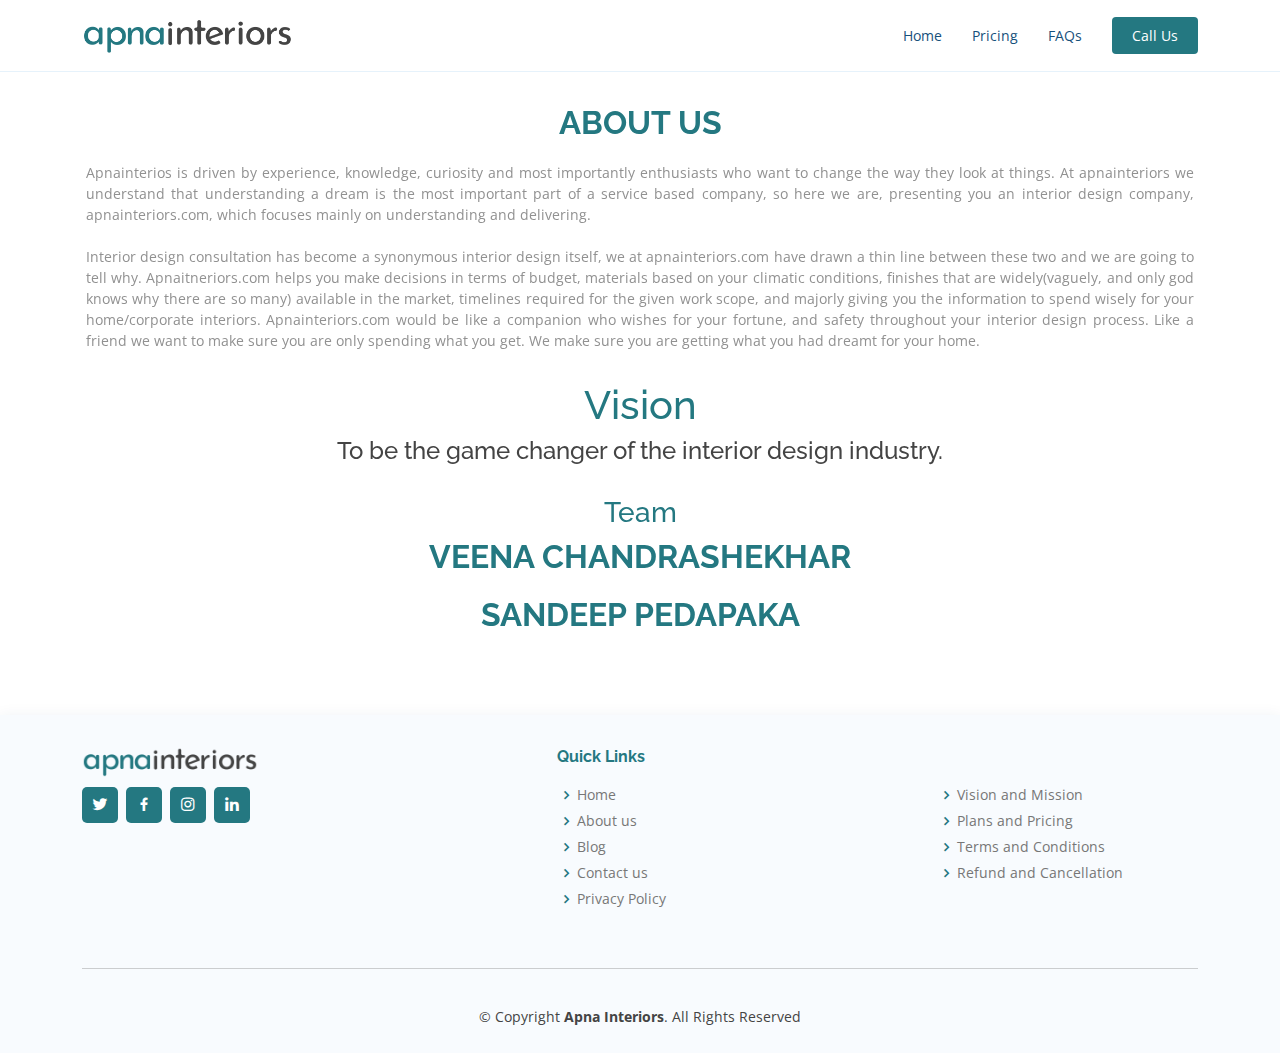
<file: about-us.html>
<!DOCTYPE html>
<html lang="en">

<head>
  <meta charset="utf-8">
  <meta content="width=device-width, initial-scale=1.0" name="viewport">

  <title>Apna Interiors - About Us</title>
  <meta content="" name="description">
  <meta content="" name="keywords">

  <!-- Favicons -->
  <link href="assets/img/favicon/favicon-apna.ico" rel="icon">
  <link href="assets/img/favicon/favicon-apna.ico" rel="apple-touch-icon">

  <!-- Google Fonts -->
  <link
    href="https://fonts.googleapis.com/css?family=Open+Sans:300,300i,400,400i,600,600i,700,700i|Raleway:300,300i,400,400i,500,500i,600,600i,700,700i|Poppins:300,300i,400,400i,500,500i,600,600i,700,700i"
    rel="stylesheet">

  <!-- Vendor CSS Files -->
  <link href="assets/vendor/aos/aos.css" rel="stylesheet">
  <link href="assets/vendor/bootstrap/css/bootstrap.min.css" rel="stylesheet">
  <link href="assets/vendor/bootstrap-icons/bootstrap-icons.css" rel="stylesheet">
  <link href="assets/vendor/boxicons/css/boxicons.min.css" rel="stylesheet">
  <link href="assets/vendor/glightbox/css/glightbox.min.css" rel="stylesheet">
  <link href="assets/vendor/remixicon/remixicon.css" rel="stylesheet">
  <link href="assets/vendor/swiper/swiper-bundle.min.css" rel="stylesheet">

  <!-- Template Main CSS File -->
  <link href="assets/css/style.css" rel="stylesheet">


</head>

<body>

  <!-- ======= Header ======= -->
  <header id="header" class="fixed-top">
    <div class="container d-flex align-items-center justify-content-between">

      <a href="index.html"><img src="assets/img/logo/apna_logo_1.png" alt="logo" style="height: 36px; "></a>
      <nav id="navbar" class="navbar">
        <ul>
          <li><a class="nav-link" href="./index.html">Home</a></li>
          <li><a class="nav-link" href="./index.html#pricing">Pricing</a></li>
          <li><a class="nav-link" href="./faqs.html">FAQs</a></li>


          <li><a class="getstarted scrollto" href="tel:+919989402743">Call Us</a></li>
        </ul>
        <i class="bi bi-list mobile-nav-toggle"></i>
      </nav><!-- .navbar -->

    </div>
  </header><!-- End Header -->


  <main id="main" style="margin-top: 1rem;">

    <!-- ======= Frequently Asked Questions Section ======= -->
    <section id="faq" class="faq section-bg">
      <div class="container abt-us-content" data-aos="fade-up">

        <div class="section-title">
          <h2 style="margin-top: 3rem;">About Us</h2>
          <p style="text-align: justify;"> Apnainterios is driven by experience, knowledge, curiosity and most
            importantly enthusiasts who want to change the way they look at things. At apnainteriors we understand that
            understanding a dream is the most important part of a service based company, so here we are, presenting you
            an interior design company, apnainteriors.com, which focuses mainly on understanding and delivering. <br>
            <br>
            Interior design consultation has become a synonymous interior design itself, we at apnainteriors.com have
            drawn a thin line between these two and we are going to tell why. Apnaitneriors.com helps you make decisions
            in terms of budget, materials based on your climatic conditions, finishes that are widely(vaguely, and only
            god knows why there are so many) available in the market, timelines required for the given work scope, and
            majorly giving you the information to spend wisely for your home/corporate interiors.
            Apnainteriors.com would be like a companion who wishes for your fortune, and safety throughout your interior
            design process. Like a friend we want to make sure you are only spending what you get. We make sure you are
            getting what you had dreamt for your home.
          </p>

          <h1 style="margin-top: 30px; color: #247881;">Vision</h1>
          <h4>To be the game changer of the interior design industry. </h4>

          <h3 style="color: #247881;margin-top:30px;">Team</h3>
        
          <h2>Veena Chandrashekhar</h2>
          <h2>Sandeep Pedapaka</h2>


        </div>


      </div>
    </section><!-- End Frequently Asked Questions Section -->

  </main><!-- End #main -->
  <!-- ======= Footer ======= -->
  <footer id="footer">

    <div class="footer-top">
      <div class="container">
        <div class="row">

          <div class="col-lg-5 col-md-6 footer-contact">
            <a href="index.html"><img src="assets/img/logo/apna_logo_1.png" alt="logo"
                style="height: 30px; margin-bottom: 10px;"></a>
            <div class="social-links text-left text-md-left pt-3 pt-md-0">
              <a href="#" class="twitter"><i class="bx bxl-twitter"></i></a>
              <a href="#" class="facebook"><i class="bx bxl-facebook"></i></a>
              <a href="#" class="instagram"><i class="bx bxl-instagram"></i></a>
              <a href="#" class="linkedin"><i class="bx bxl-linkedin"></i></a>
            </div>
          </div>

          <div class="col-lg-4 col-md-4 footer-links">
            <h4>Quick Links</h4>
            <ul>
              <li><i class="bx bx-chevron-right"></i> <a href="index.html">Home</a></li>
              <li><i class="bx bx-chevron-right"></i> <a href="about-us.html">About us</a></li>
              <li><i class="bx bx-chevron-right"></i> <a href="blog.html">Blog</a></li>
              <li><i class="bx bx-chevron-right"></i> <a href="contact-us.html">Contact us</a></li>
              <li><i class="bx bx-chevron-right"></i> <a href="privacy-policy.html">Privacy Policy</a></li>
            </ul>
          </div>

          <div class="col-lg-3 col-md-4 footer-links">
            <h4>&nbsp;</h4>
            <ul>
              <li><i class="bx bx-chevron-right"></i> <a href="vision-mission.html">Vision and Mission</a></li>
              <li><i class="bx bx-chevron-right"></i> <a href="index.html#pricing">Plans and Pricing</a></li>
              <li><i class="bx bx-chevron-right"></i> <a href="terms-conditions.html">Terms and Conditions</a></li>
              <li><i class="bx bx-chevron-right"></i> <a href="refund-cancellation.html">Refund and Cancellation</a>
              </li>
            </ul>
          </div>

        </div>
      </div>
    </div>

    <div class="footer-top">
      <div class="container">
        <div class="row" style="align-items:center;">
          <div class="col-lg-12 col-md-12" style="text-align: center;padding-top:10px;padding-bottom: 10px;">
            <div class="copyright">
              <hr><br>
              &copy; Copyright <strong><span>Apna Interiors</span></strong>. All Rights Reserved
            </div>
          </div>

  </footer><!-- End Footer -->

  <div id="preloader"></div>
  <a href="#" class="back-to-top d-flex align-items-center justify-content-center"><i
      class="bi bi-arrow-up-short"></i></a>

  <!-- Vendor JS Files -->
  <script src="assets/vendor/purecounter/purecounter.js"></script>
  <script src="assets/vendor/aos/aos.js"></script>
  <script src="assets/vendor/bootstrap/js/bootstrap.bundle.min.js"></script>
  <script src="assets/vendor/glightbox/js/glightbox.min.js"></script>
  <script src="assets/vendor/isotope-layout/isotope.pkgd.min.js"></script>
  <script src="assets/vendor/swiper/swiper-bundle.min.js"></script>
  <script src="assets/vendor/php-email-form/validate.js"></script>

  <!-- Template Main JS File -->
  <script src="assets/js/main.js"></script>

</body>

</html>
</file>
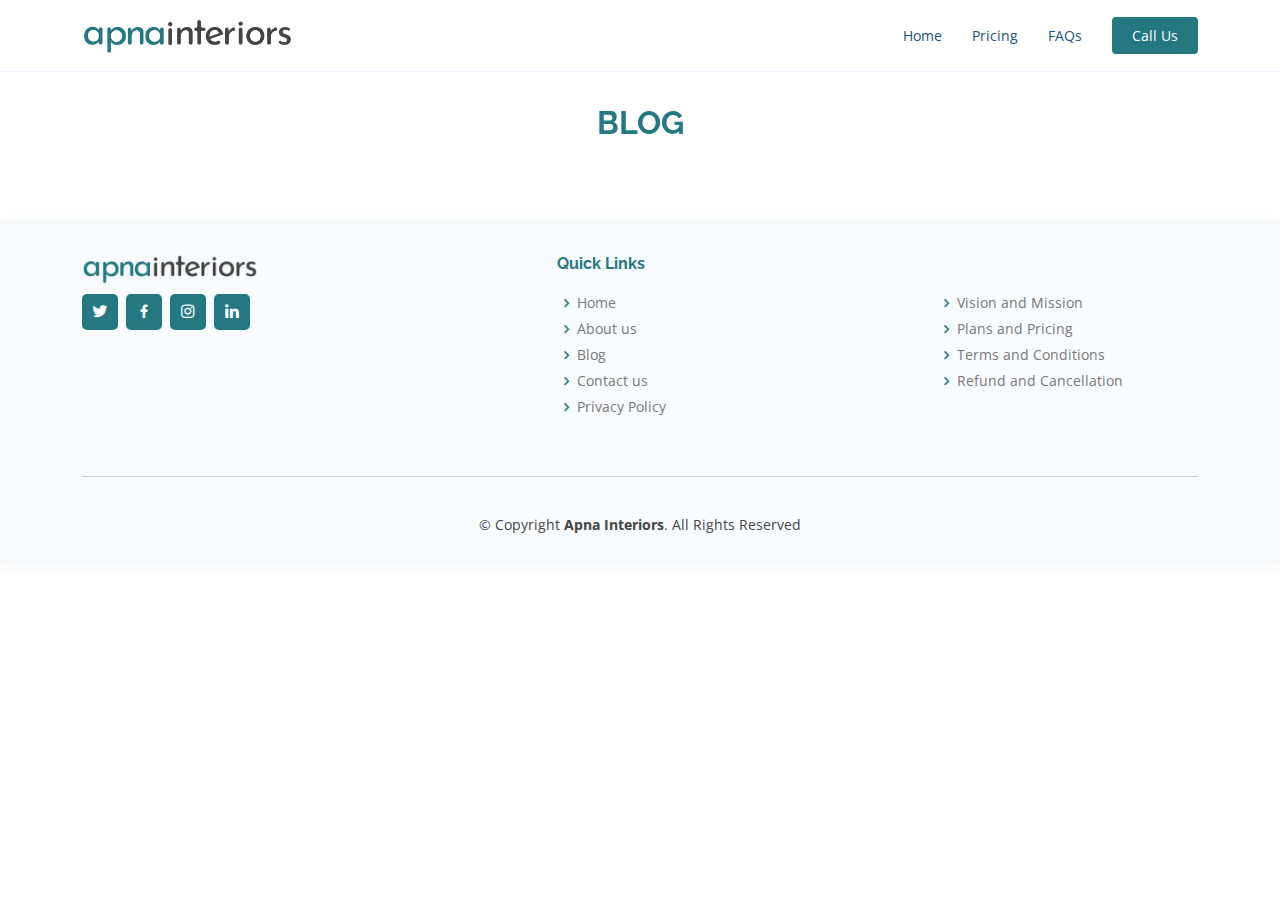
<file: blog.html>
<!DOCTYPE html>
<html lang="en">

<head>
  <meta charset="utf-8">
  <meta content="width=device-width, initial-scale=1.0" name="viewport">

  <title>Apna Interiors - Blog</title>
  <meta content="" name="description">
  <meta content="" name="keywords">

  <!-- Favicons -->
  <link href="assets/img/favicon/favicon-apna.ico" rel="icon">
  <link href="assets/img/favicon/favicon-apna.ico" rel="apple-touch-icon">
  <!-- Google Fonts -->
  <link
    href="https://fonts.googleapis.com/css?family=Open+Sans:300,300i,400,400i,600,600i,700,700i|Raleway:300,300i,400,400i,500,500i,600,600i,700,700i|Poppins:300,300i,400,400i,500,500i,600,600i,700,700i"
    rel="stylesheet">

  <!-- Vendor CSS Files -->
  <link href="assets/vendor/aos/aos.css" rel="stylesheet">
  <link href="assets/vendor/bootstrap/css/bootstrap.min.css" rel="stylesheet">
  <link href="assets/vendor/bootstrap-icons/bootstrap-icons.css" rel="stylesheet">
  <link href="assets/vendor/boxicons/css/boxicons.min.css" rel="stylesheet">
  <link href="assets/vendor/glightbox/css/glightbox.min.css" rel="stylesheet">
  <link href="assets/vendor/remixicon/remixicon.css" rel="stylesheet">
  <link href="assets/vendor/swiper/swiper-bundle.min.css" rel="stylesheet">

  <!-- Template Main CSS File -->
  <link href="assets/css/style.css" rel="stylesheet">


</head>

<body>

  <!-- ======= Header ======= -->
  <header id="header" class="fixed-top">
    <div class="container d-flex align-items-center justify-content-between">

      <a href="index.html"><img src="assets/img/logo/apna_logo_1.png" alt="logo" style="height: 36px; "></a>

      <nav id="navbar" class="navbar">
        <ul>
          <li><a class="nav-link" href="./index.html">Home</a></li>
          <li><a class="nav-link" href="./index.html#pricing">Pricing</a></li>
          <li><a class="nav-link" href="./faqs.html">FAQs</a></li>


          <li><a class="getstarted scrollto" href="tel:+919989402743">Call Us</a></li>
        </ul>
        <i class="bi bi-list mobile-nav-toggle"></i>
      </nav><!-- .navbar -->

    </div>
  </header><!-- End Header -->


  <main id="main" style="margin-top: 1rem;">

    <!-- ======= Frequently Asked Questions Section ======= -->
    <section id="faq" class="faq section-bg">
      <div class="container" data-aos="fade-up">

        <div class="section-title">
          <h2 style="margin-top: 3rem;">Blog</h2>
          <!-- <p>Magnam dolores commodi suscipit. Necessitatibus eius consequatur ex aliquid fuga eum quidem. Sit sint
            consectetur velit. Quisquam quos quisquam cupiditate. Et nemo qui impedit suscipit alias ea. Quia fugiat sit
            in iste officiis commodi quidem hic quas.</p> -->
        </div>

      </div>
    </section><!-- End Frequently Asked Questions Section -->

  </main><!-- End #main -->
  <!-- ======= Footer ======= -->
  <footer id="footer">

    <div class="footer-top">
      <div class="container">
        <div class="row">

          <div class="col-lg-5 col-md-6 footer-contact">
            <a href="index.html"><img src="assets/img/logo/apna_logo_1.png" alt="logo"
                style="height: 30px; margin-bottom: 10px;"></a>
            <div class="social-links text-left text-md-left pt-3 pt-md-0">
              <a href="#" class="twitter"><i class="bx bxl-twitter"></i></a>
              <a href="#" class="facebook"><i class="bx bxl-facebook"></i></a>
              <a href="#" class="instagram"><i class="bx bxl-instagram"></i></a>
              <a href="#" class="linkedin"><i class="bx bxl-linkedin"></i></a>
            </div>
          </div>

          <div class="col-lg-4 col-md-4 footer-links">
            <h4>Quick Links</h4>
            <ul>
              <li><i class="bx bx-chevron-right"></i> <a href="index.html">Home</a></li>
              <li><i class="bx bx-chevron-right"></i> <a href="about-us.html">About us</a></li>
              <li><i class="bx bx-chevron-right"></i> <a href="blog.html">Blog</a></li>
              <li><i class="bx bx-chevron-right"></i> <a href="contact-us.html">Contact us</a></li>
              <li><i class="bx bx-chevron-right"></i> <a href="privacy-policy.html">Privacy Policy</a></li>
            </ul>
          </div>

          <div class="col-lg-3 col-md-4 footer-links">
            <h4>&nbsp;</h4>
            <ul>
              <li><i class="bx bx-chevron-right"></i> <a href="vision-mission.html">Vision and Mission</a></li>
              <li><i class="bx bx-chevron-right"></i> <a href="index.html#pricing">Plans and Pricing</a></li>
              <li><i class="bx bx-chevron-right"></i> <a href="terms-conditions.html">Terms and Conditions</a></li>
              <li><i class="bx bx-chevron-right"></i> <a href="refund-cancellation.html">Refund and Cancellation</a>
              </li>
            </ul>
          </div>

        </div>
      </div>
    </div>

    <div class="footer-top">
      <div class="container">
        <div class="row" style="align-items:center;">
          <div class="col-lg-12 col-md-12" style="text-align: center;padding-top:10px;padding-bottom: 10px;">
            <div class="copyright">
              <hr><br>
              &copy; Copyright <strong><span>Apna Interiors</span></strong>. All Rights Reserved
            </div>
          </div>

  </footer><!-- End Footer -->

  <div id="preloader"></div>
  <a href="#" class="back-to-top d-flex align-items-center justify-content-center"><i
      class="bi bi-arrow-up-short"></i></a>

  <!-- Vendor JS Files -->
  <script src="assets/vendor/purecounter/purecounter.js"></script>
  <script src="assets/vendor/aos/aos.js"></script>
  <script src="assets/vendor/bootstrap/js/bootstrap.bundle.min.js"></script>
  <script src="assets/vendor/glightbox/js/glightbox.min.js"></script>
  <script src="assets/vendor/isotope-layout/isotope.pkgd.min.js"></script>
  <script src="assets/vendor/swiper/swiper-bundle.min.js"></script>
  <script src="assets/vendor/php-email-form/validate.js"></script>

  <!-- Template Main JS File -->
  <script src="assets/js/main.js"></script>

</body>

</html>
</file>
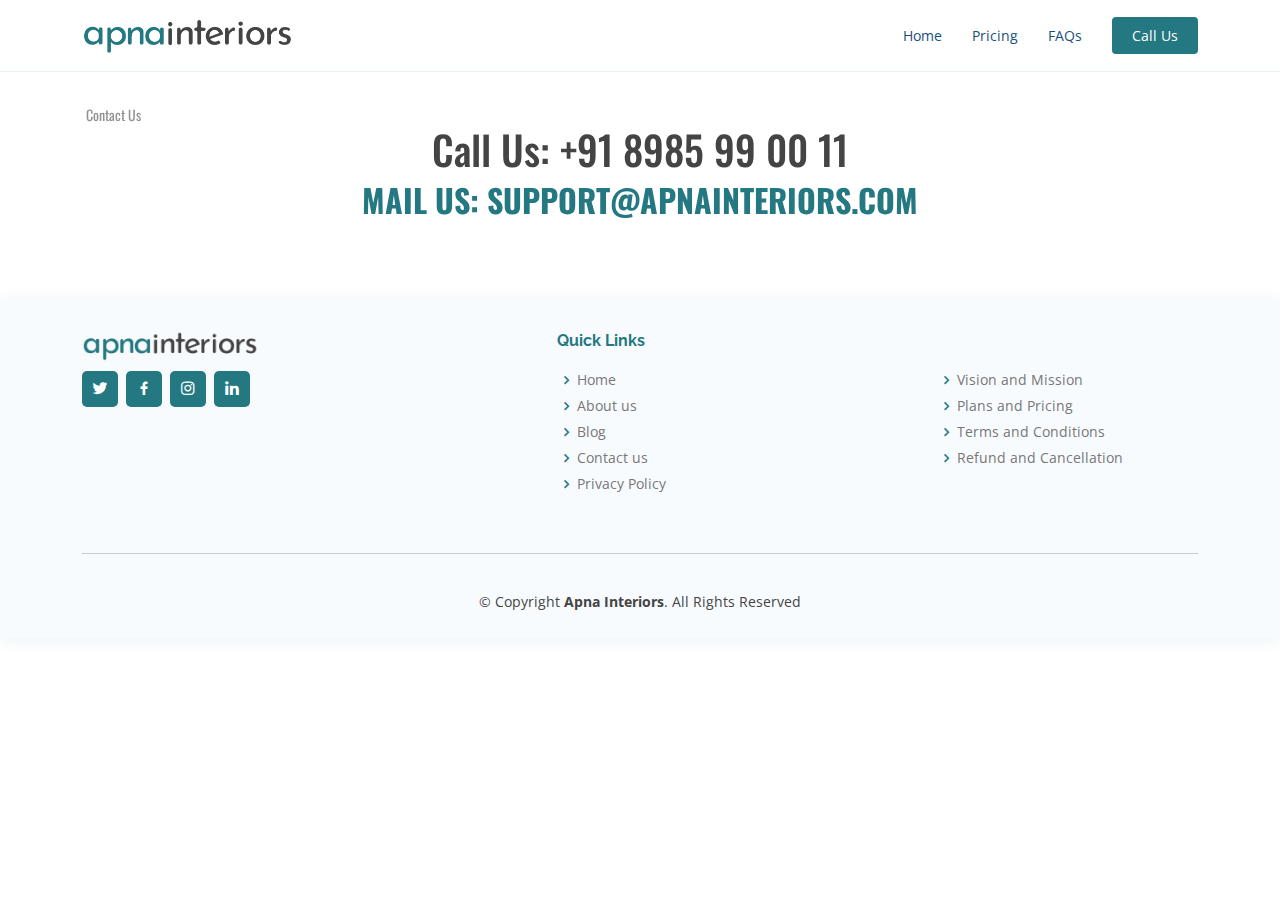
<file: contact-us.html>
<!DOCTYPE html>
<html lang="en">

<head>
  <meta charset="utf-8">
  <meta content="width=device-width, initial-scale=1.0" name="viewport">

  <title>Apna Interiors - Contact Us</title>
  <meta content="" name="description">
  <meta content="" name="keywords">

  <!-- Favicons -->
  <link href="assets/img/favicon/favicon-apna.ico" rel="icon">
  <link href="assets/img/favicon/favicon-apna.ico" rel="apple-touch-icon">

  <!-- Google Fonts -->
  <link
    href="https://fonts.googleapis.com/css?family=Open+Sans:300,300i,400,400i,600,600i,700,700i|Raleway:300,300i,400,400i,500,500i,600,600i,700,700i|Poppins:300,300i,400,400i,500,500i,600,600i,700,700i"
    rel="stylesheet">

  <!-- Vendor CSS Files -->
  <link href="assets/vendor/aos/aos.css" rel="stylesheet">
  <link href="assets/vendor/bootstrap/css/bootstrap.min.css" rel="stylesheet">
  <link href="assets/vendor/bootstrap-icons/bootstrap-icons.css" rel="stylesheet">
  <link href="assets/vendor/boxicons/css/boxicons.min.css" rel="stylesheet">
  <link href="assets/vendor/glightbox/css/glightbox.min.css" rel="stylesheet">
  <link href="assets/vendor/remixicon/remixicon.css" rel="stylesheet">
  <link href="assets/vendor/swiper/swiper-bundle.min.css" rel="stylesheet">
 
  <!--- google font for only contact us page --->
  <link rel="preconnect" href="https://fonts.googleapis.com">
<link rel="preconnect" href="https://fonts.gstatic.com" crossorigin>
<link href="https://fonts.googleapis.com/css2?family=Oswald:wght@300&display=swap" rel="stylesheet">

  <!-- Template Main CSS File -->
  <link href="assets/css/style.css" rel="stylesheet">

<!-- Global site tag (gtag.js) - Google Analytics -->
<script async src="https://www.googletagmanager.com/gtag/js?id=UA-230554499-1">
</script>
<script>
  window.dataLayer = window.dataLayer || [];
  function gtag(){dataLayer.push(arguments);}
  gtag('js', new Date());

  gtag('config', 'UA-230554499-1');
</script>
</head>

<body>

  <!-- ======= Header ======= -->
  <header id="header" class="fixed-top">
    <div class="container d-flex align-items-center justify-content-between">

      <a href="index.html"><img src="assets/img/logo/apna_logo_1.png" alt="logo" style="height: 36px; "></a>

      <nav id="navbar" class="navbar">
        <ul>
          <li><a class="nav-link" href="./index.html">Home</a></li>
          <li><a class="nav-link" href="./index.html#pricing">Pricing</a></li>
          <li><a class="nav-link" href="./faqs.html">FAQs</a></li>


          <li><a class="getstarted scrollto" href="./contact-us.html">Call Us</a></li>
        </ul>
        <i class="bi bi-list mobile-nav-toggle"></i>
      </nav><!-- .navbar -->

    </div>
  </header><!-- End Header -->


  <main id="main" style="margin-top: 1rem;">

    <!-- ======= Frequently Asked Questions Section ======= -->
    <section id="faq" class="faq section-bg">
      <div class="container abt-us-content" data-aos="fade-up">

        <div class="section-title">
          <p style="margin-top: 3rem; font-family: 'Oswald', sans-serif;">Contact Us</p>
          <h1 style = "font-family: 'Oswald', sans-serif;"> Call Us: +91 8985 99 00 11</h1>
          <h2 style = "font-family: 'Oswald', sans-serif; text-align: center;">Mail Us: <a href="mailto:support@apnainteriors.com"><strong>support@apnainteriors.com </strong></a></h2>
        </div>


      </div>
    </section><!-- End Frequently Asked Questions Section -->

  </main><!-- End #main -->
  <!-- ======= Footer ======= -->
  <footer id="footer">

    <div class="footer-top">
      <div class="container">
        <div class="row">

          <div class="col-lg-5 col-md-6 footer-contact">
            <a href="index.html"><img src="assets/img/logo/apna_logo_1.png" alt="logo"
                style="height: 30px; margin-bottom: 10px;"></a>
            <div class="social-links text-left text-md-left pt-3 pt-md-0">
              <a href="#" class="twitter"><i class="bx bxl-twitter"></i></a>
              <a href="#" class="facebook"><i class="bx bxl-facebook"></i></a>
              <a href="#" class="instagram"><i class="bx bxl-instagram"></i></a>
              <a href="#" class="linkedin"><i class="bx bxl-linkedin"></i></a>
            </div>
          </div>

          <div class="col-lg-4 col-md-4 footer-links">
            <h4>Quick Links</h4>
            <ul>
              <li><i class="bx bx-chevron-right"></i> <a href="index.html">Home</a></li>
              <li><i class="bx bx-chevron-right"></i> <a href="about-us.html">About us</a></li>
              <li><i class="bx bx-chevron-right"></i> <a href="blog.html">Blog</a></li>
              <li><i class="bx bx-chevron-right"></i> <a href="contact-us.html">Contact us</a></li>
              <li><i class="bx bx-chevron-right"></i> <a href="privacy-policy.html">Privacy Policy</a></li>
            </ul>
          </div>

          <div class="col-lg-3 col-md-4 footer-links">
            <h4>&nbsp;</h4>
            <ul>
              <li><i class="bx bx-chevron-right"></i> <a href="vision-mission.html">Vision and Mission</a></li>
              <li><i class="bx bx-chevron-right"></i> <a href="index.html#pricing">Plans and Pricing</a></li>
              <li><i class="bx bx-chevron-right"></i> <a href="terms-conditions.html">Terms and Conditions</a></li>
              <li><i class="bx bx-chevron-right"></i> <a href="refund-cancellation.html">Refund and Cancellation</a>
              </li>
            </ul>
          </div>

        </div>
      </div>
    </div>

    <div class="footer-top">
      <div class="container">
        <div class="row" style="align-items:center;">
          <div class="col-lg-12 col-md-12" style="text-align: center;padding-top:10px;padding-bottom: 10px;">
            <div class="copyright">
              <hr><br>
              &copy; Copyright <strong><span>Apna Interiors</span></strong>. All Rights Reserved
            </div>
          </div>

  </footer><!-- End Footer -->

  <div id="preloader"></div>
  <a href="#" class="back-to-top d-flex align-items-center justify-content-center"><i
      class="bi bi-arrow-up-short"></i></a>

  <!-- Vendor JS Files -->
  <script src="assets/vendor/purecounter/purecounter.js"></script>
  <script src="assets/vendor/aos/aos.js"></script>
  <script src="assets/vendor/bootstrap/js/bootstrap.bundle.min.js"></script>
  <script src="assets/vendor/glightbox/js/glightbox.min.js"></script>
  <script src="assets/vendor/isotope-layout/isotope.pkgd.min.js"></script>
  <script src="assets/vendor/swiper/swiper-bundle.min.js"></script>
  <script src="assets/vendor/php-email-form/validate.js"></script>

  <!-- Template Main JS File -->
  <script src="assets/js/main.js"></script>

</body>

</html>
</file>
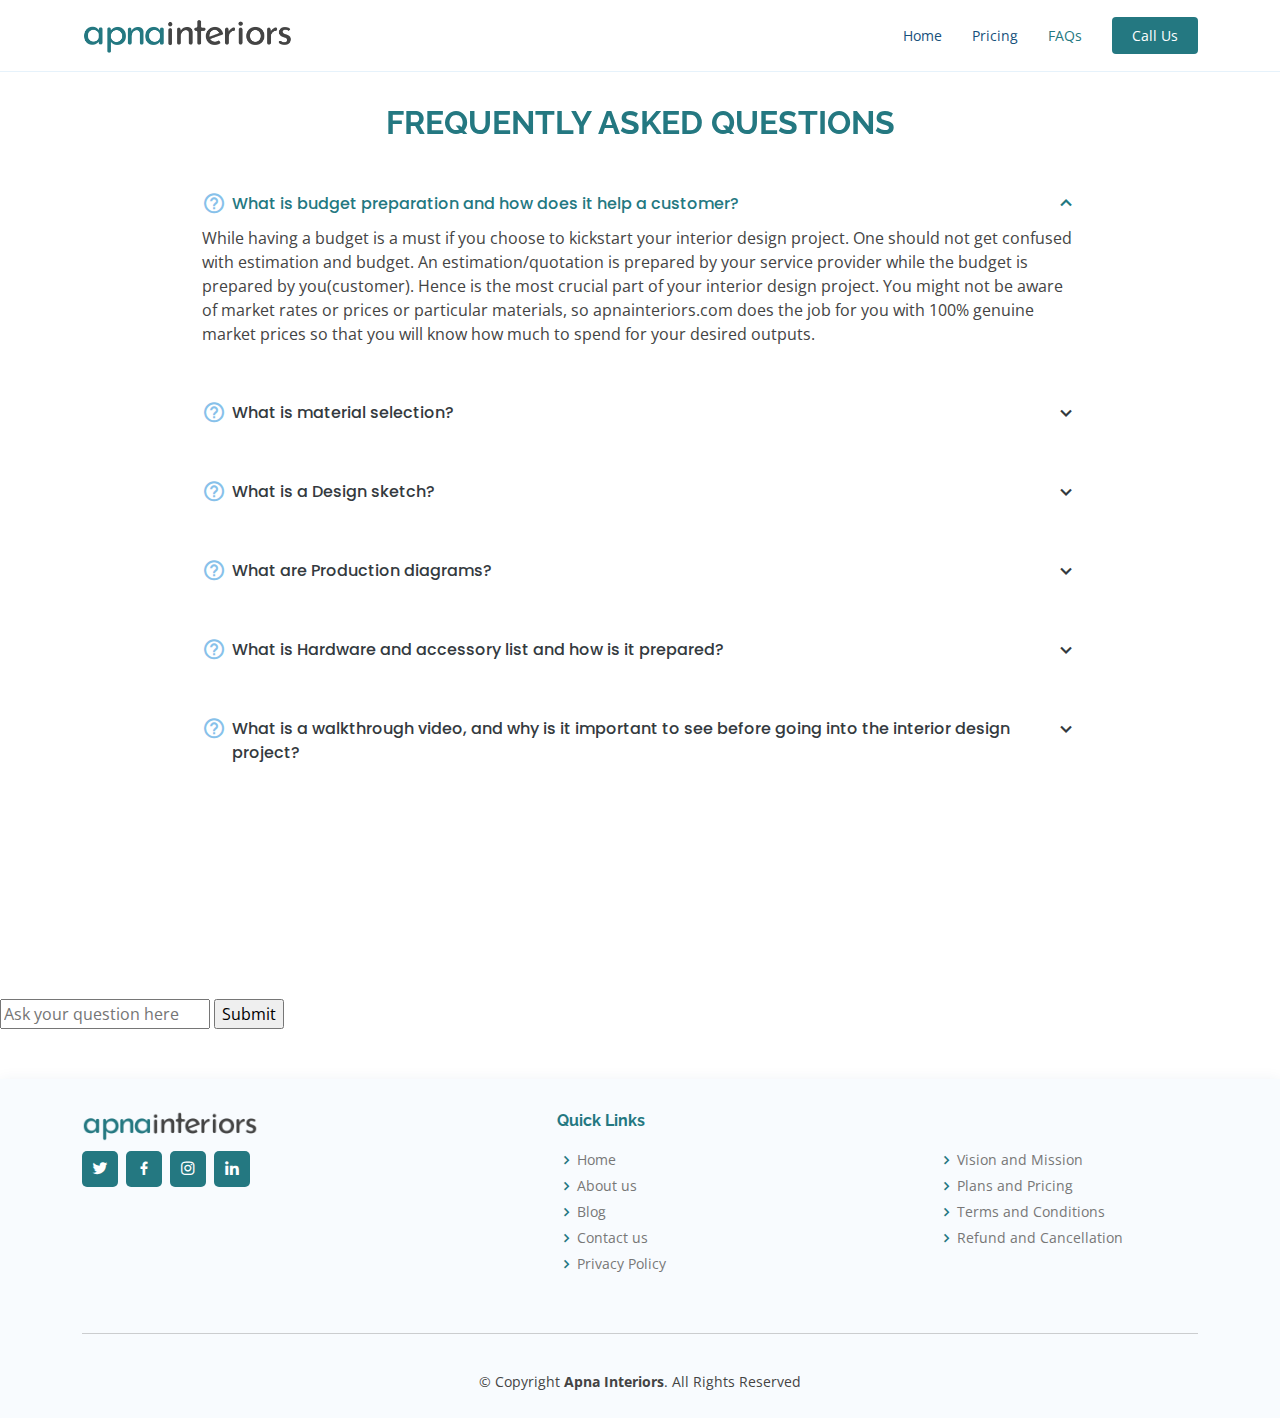
<file: faqs.html>
<!DOCTYPE html>
<html lang="en">

<head>
  <meta charset="utf-8">
  <meta content="width=device-width, initial-scale=1.0" name="viewport">

  <title>Apna Interiors - FAQ's</title>
  <meta content="" name="description">
  <meta content="" name="keywords">

  <!-- Favicons -->
  <link href="assets/img/favicon/favicon-apna.ico" rel="icon">
  <link href="assets/img/favicon/favicon-apna.ico" rel="apple-touch-icon">

  <!-- Google Fonts -->
  <link
    href="https://fonts.googleapis.com/css?family=Open+Sans:300,300i,400,400i,600,600i,700,700i|Raleway:300,300i,400,400i,500,500i,600,600i,700,700i|Poppins:300,300i,400,400i,500,500i,600,600i,700,700i"
    rel="stylesheet">

  <!-- Vendor CSS Files -->
  <link href="assets/vendor/aos/aos.css" rel="stylesheet">
  <link href="assets/vendor/bootstrap/css/bootstrap.min.css" rel="stylesheet">
  <link href="assets/vendor/bootstrap-icons/bootstrap-icons.css" rel="stylesheet">
  <link href="assets/vendor/boxicons/css/boxicons.min.css" rel="stylesheet">
  <link href="assets/vendor/glightbox/css/glightbox.min.css" rel="stylesheet">
  <link href="assets/vendor/remixicon/remixicon.css" rel="stylesheet">
  <link href="assets/vendor/swiper/swiper-bundle.min.css" rel="stylesheet">

  <!-- Template Main CSS File -->
  <link href="assets/css/style.css" rel="stylesheet">


</head>

<body>

  <!-- ======= Header ======= -->
  <header id="header" class="fixed-top">
    <div class="container d-flex align-items-center justify-content-between">

      <a href="index.html"><img src="assets/img/logo/apna_logo_1.png" alt="logo" style="height: 36px; "></a>

      <nav id="navbar" class="navbar">
        <ul>
          <li><a class="nav-link" href="./index.html">Home</a></li>
          <li><a class="nav-link" href="./index.html#pricing">Pricing</a></li>
          <li><a class="nav-link scrollto active" href="#faq">FAQs</a></li>


          <li><a class="getstarted scrollto" href="tel:+919989402743">Call Us</a></li>
        </ul>
        <i class="bi bi-list mobile-nav-toggle"></i>
      </nav><!-- .navbar -->

    </div>
  </header><!-- End Header -->


  <main id="main" style="margin-top: 1rem;">

    <!-- ======= Frequently Asked Questions Section ======= -->
    <section id="faq" class="faq section-bg">
      <div class="container" data-aos="fade-up">

        <div class="section-title">
          <h2 style="margin-top: 3rem;">Frequently Asked Questions</h2>
          <!-- <p>Magnam dolores commodi suscipit. Necessitatibus eius consequatur ex aliquid fuga eum quidem. Sit sint
            consectetur velit. Quisquam quos quisquam cupiditate. Et nemo qui impedit suscipit alias ea. Quia fugiat sit
            in iste officiis commodi quidem hic quas.</p> -->
        </div>

        <div class="faq-list">
          <ul>
            <li data-aos="fade-up">
              <i class="bx bx-help-circle icon-help"></i> <a data-bs-toggle="collapse" class="collapse"
                data-bs-target="#faq-list-1">What is budget preparation and how does it help a customer? <i
                  class="bx bx-chevron-down icon-show"></i><i class="bx bx-chevron-up icon-close"></i></a>
              <div id="faq-list-1" class="collapse show" data-bs-parent=".faq-list">
                <p>
                  While having a budget is a must if you choose to kickstart your interior design project. One should not get confused with estimation and budget. An estimation/quotation is prepared by your service provider while the budget is prepared by you(customer). Hence is the most crucial part of your interior design project. You might not be aware of market rates or prices or particular materials, so apnainteriors.com does the job for you with 100% genuine market prices so that you will know how much to spend for your desired outputs.
                </p>
              </div>
            </li>

            <li data-aos="fade-up" data-aos-delay="200">
              <i class="bx bx-help-circle icon-help"></i> <a data-bs-toggle="collapse" data-bs-target="#faq-list-3"
                class="collapsed">What is material selection?<i
                  class="bx bx-chevron-down icon-show"></i><i class="bx bx-chevron-up icon-close"></i></a>
              <div id="faq-list-3" class="collapse" data-bs-parent=".faq-list">
                <p>
                  Interior design material market is vast, huge and vague, so the process of choosing the right material for your budget is complicated. We at apnainteriors.com makes this job easier for you by giving you the options that match your tastes, budget and availability.
                </p>
              </div>
            </li>

            <li data-aos="fade-up" data-aos-delay="300">
              <i class="bx bx-help-circle icon-help"></i> <a data-bs-toggle="collapse" data-bs-target="#faq-list-4"
                class="collapsed">What is a Design sketch? <i
                  class="bx bx-chevron-down icon-show"></i><i class="bx bx-chevron-up icon-close"></i></a>
              <div id="faq-list-4" class="collapse" data-bs-parent=".faq-list">
                <p>
                  A design sketch is an image or pdf file which shows all the aesthetic details of a particular product. For example: Crockery unit design sketch can give following information<br>
                <ul>
                  <li>Color of the product</li>
                  <li>Product exterior and interior appearance</li>
                  <li>Dimensions of the product</li>                  
                </ul>
                </p>
              </div>
            </li>

            <li data-aos="fade-up" data-aos-delay="400">
              <i class="bx bx-help-circle icon-help"></i> <a data-bs-toggle="collapse" data-bs-target="#faq-list-5"
                class="collapsed">What are Production diagrams? <i class="bx bx-chevron-down icon-show"></i><i class="bx bx-chevron-up icon-close"></i></a>
              <div id="faq-list-5" class="collapse" data-bs-parent=".faq-list">
                <p>
                  Production diagrams are either an image or pdf file, which is passed on to your service provider or carpenter or whoever is executing the project. The file shall contain all the details of measurements, colors codes, finish details, etc so that you don’t have to go through the hassle of frustrated phone calls, wrong execution of product, material wastages, and time wastages.
                </p>
              </div>
            </li>
        
            <li data-aos="fade-up" data-aos-delay="500">
              <i class="bx bx-help-circle icon-help"></i> <a data-bs-toggle="collapse" data-bs-target="#faq-list-6"
                class="collapsed">What is Hardware and accessory list and how is it prepared?<i
                  class="bx bx-chevron-down icon-show"></i><i class="bx bx-chevron-up icon-close"></i></a>
              <div id="faq-list-6" class="collapse" data-bs-parent=".faq-list">
                <p>
                  Every product in the home has some or the other hardware to make the particular product work for you. For example, Hinges are responsible for opening a wardrobe door Open/Close. But it’s not easy to select the right hinges for your wardrobes given the options available in the market. But we make it easy for you.
                </p>
              </div>
            </li>

            <li data-aos="fade-up" data-aos-delay="600">
              <i class="bx bx-help-circle icon-help"></i> <a data-bs-toggle="collapse" data-bs-target="#faq-list-7"
                class="collapsed">What is a walkthrough video, and why is it important to see before going into the interior design project? <i class="bx bx-chevron-down icon-show"></i><i class="bx bx-chevron-up icon-close"></i></a>
              <div id="faq-list-7" class="collapse" data-bs-parent=".faq-list">
                <p>
                  Walkthrough video is an animated video of your home/space. It provides you with a sufficient idea of products and decor that are going to be part of your new home, like wardrobe, kitchens, and other storage units. The video also gives a digital look of your house with proportionate measurements, their placements, available spaces, colors, and etc. This is helpful for creating a first impression of your home interiors without physically installing any product in the house.
                </p>
              </div>
            </li>
            
        <li data-aos="fade-up" data-aos-delay="700">
              <i class="bx bx-help-circle icon-help"></i> <a data-bs-toggle="collapse" data-bs-target="#faq-list-8"
                class="collapsed">What is on-site supervision, and what are the deliverables of this feature? <i
                  class="bx bx-chevron-down icon-show"></i><i class="bx bx-chevron-up icon-close"></i></a>
              <div id="faq-list-8" class="collapse" data-bs-parent=".faq-list">
                <p>
                  Just imagine you want to be closely associated with your project at the time of execution but you have idea what to look for, per se, Edge banding finish or the available finish types or different types of modular products available in the market. You didn't get anything so far right? That’s why you need a supervisor, who can explain to you on the go almost anything about interiors. A supervisor also takes care of real time issues at the site(no google will help you with this), like,  accurate material requirement, labor management, and most importantly project planning so that all your dependant plans do not gets disturbed.
                </p>
              </div>
            </li>

            <li data-aos="fade-up" data-aos-delay="800">
              <i class="bx bx-help-circle icon-help"></i> <a data-bs-toggle="collapse" data-bs-target="#faq-list-9"
                class="collapsed">Painting codes? <i class="bx bx-chevron-down icon-show"></i><i class="bx bx-chevron-up icon-close"></i></a>
              <div id="faq-list-9" class="collapse" data-bs-parent=".faq-list">
                <p>
                  Depending on the brand that you choose to buy paints from, we will provide the color codes from the brand which matches with your interiors. Sounds good..! Yeah we know. All that you have to do is tell them what you like. We will tell you what can take you there. For example, Asian paints three major types of painting available for interiors.<br>
                <ol>
                  <li style="line-height:50%;">Royal Emulsion</li>
                  <li style="line-height:50%;">Premium Emulsion</li>
                  <li style="line-height:50%;">Tractor Emulsion</li>
                </ol>
                <br>
                Royal emulsion being the expensive, almost INR 500-700/Litre depends on the color choice again.
                  
                </p>
              </div>
            </li>

          </ul>
        </div>

      </div>
    </section><!-- End Frequently Asked Questions Section -->
    
<!--- for asking a new question ---->
<section>
  <div>
    <input placeholder="Ask your question here"></input>
    <input type="submit"></input>
  </div>
</section>

  </main><!-- End #main -->
  <!-- ======= Footer ======= -->
  <footer id="footer">

    <div class="footer-top">
      <div class="container">
        <div class="row">

          <div class="col-lg-5 col-md-6 footer-contact">
            <a href="index.html"><img src="assets/img/logo/apna_logo_1.png" alt="logo"
                style="height: 30px; margin-bottom: 10px;"></a>
            <div class="social-links text-left text-md-left pt-3 pt-md-0">
              <a href="#" class="twitter"><i class="bx bxl-twitter"></i></a>
              <a href="#" class="facebook"><i class="bx bxl-facebook"></i></a>
              <a href="#" class="instagram"><i class="bx bxl-instagram"></i></a>
              <a href="#" class="linkedin"><i class="bx bxl-linkedin"></i></a>
            </div>
          </div>

          <div class="col-lg-4 col-md-4 footer-links">
            <h4>Quick Links</h4>
            <ul>
              <li><i class="bx bx-chevron-right"></i> <a href="index.html">Home</a></li>
              <li><i class="bx bx-chevron-right"></i> <a href="about-us.html">About us</a></li>
              <li><i class="bx bx-chevron-right"></i> <a href="blog.html">Blog</a></li>
              <li><i class="bx bx-chevron-right"></i> <a href="contact-us.html">Contact us</a></li>
              <li><i class="bx bx-chevron-right"></i> <a href="privacy-policy.html">Privacy Policy</a></li>
            </ul>
          </div>

          <div class="col-lg-3 col-md-4 footer-links">
            <h4>&nbsp;</h4>
            <ul>
              <li><i class="bx bx-chevron-right"></i> <a href="vision-mission.html">Vision and Mission</a></li>
              <li><i class="bx bx-chevron-right"></i> <a href="index.html#pricing">Plans and Pricing</a></li>
              <li><i class="bx bx-chevron-right"></i> <a href="terms-conditions.html">Terms and Conditions</a></li>
              <li><i class="bx bx-chevron-right"></i> <a href="refund-cancellation.html">Refund and Cancellation</a>
              </li>
            </ul>
          </div>
        </div>
      </div>
    </div>

    <div class="footer-top">
      <div class="container">
        <div class="row" style="align-items:center;">
          <div class="col-lg-12 col-md-12" style="text-align: center;padding-top:10px;padding-bottom: 10px;">
            <div class="copyright">
              <hr><br>
              &copy; Copyright <strong><span>Apna Interiors</span></strong>. All Rights Reserved
            </div>
          </div>

  </footer><!-- End Footer -->

  <div id="preloader"></div>
  <a href="#" class="back-to-top d-flex align-items-center justify-content-center"><i
      class="bi bi-arrow-up-short"></i></a>

  <!-- Vendor JS Files -->
  <script src="assets/vendor/purecounter/purecounter.js"></script>
  <script src="assets/vendor/aos/aos.js"></script>
  <script src="assets/vendor/bootstrap/js/bootstrap.bundle.min.js"></script>
  <script src="assets/vendor/glightbox/js/glightbox.min.js"></script>
  <script src="assets/vendor/isotope-layout/isotope.pkgd.min.js"></script>
  <script src="assets/vendor/swiper/swiper-bundle.min.js"></script>
  <script src="assets/vendor/php-email-form/validate.js"></script>

  <!-- Template Main JS File -->
  <script src="assets/js/main.js"></script>

</body>

</html>
</file>
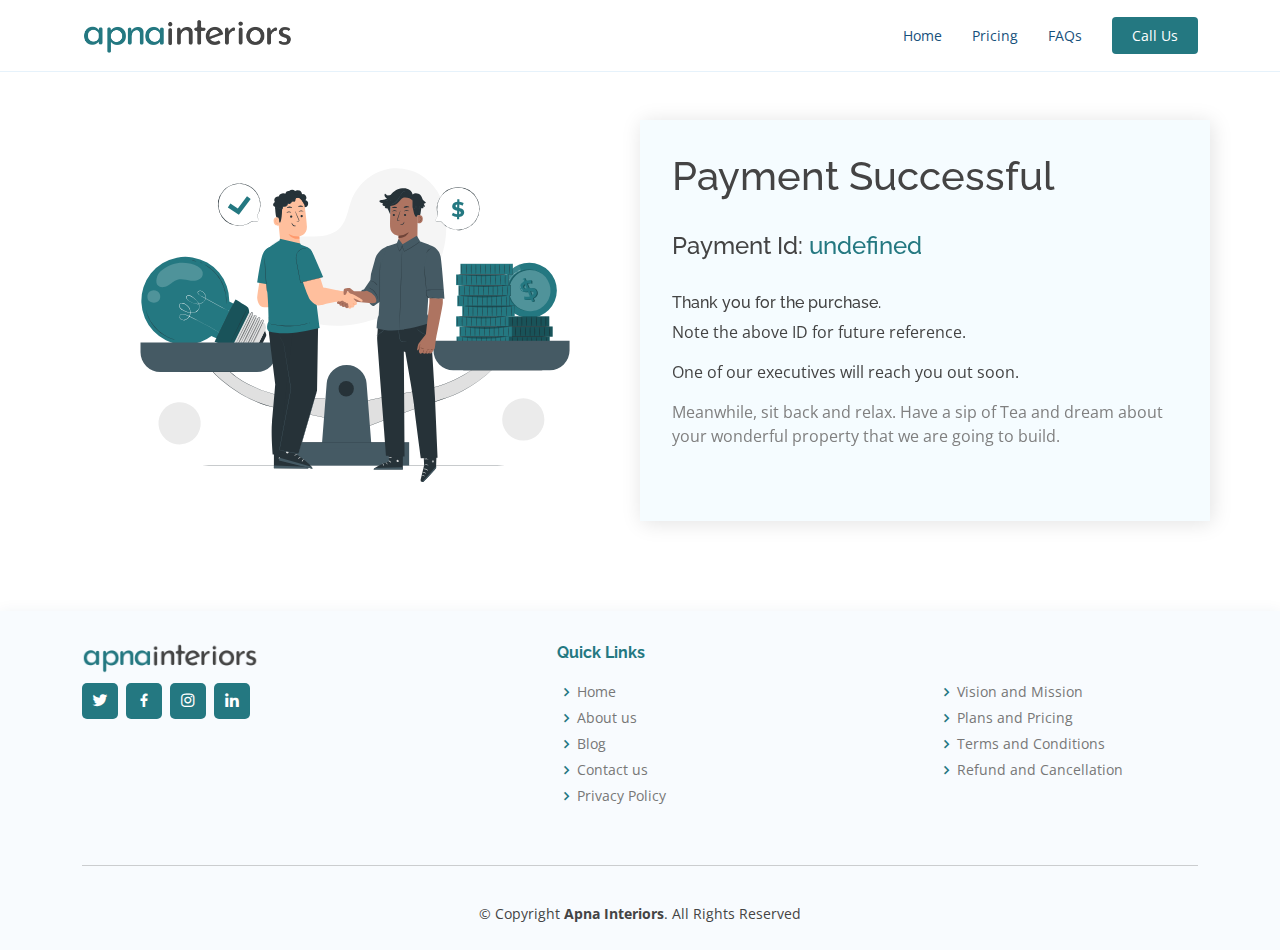
<file: paysuccess.html>
<!DOCTYPE html>
<html lang="en">

<head>
  <meta charset="utf-8">
  <meta content="width=device-width, initial-scale=1.0" name="viewport">

  <title>ApnaInteriors - Payment Successful</title>
  <meta content="" name="description">
  <meta content="" name="keywords">

  <!-- Favicons -->
  <link href="assets/img/favicon/favicon-apna.ico" rel="icon">
  <link href="assets/img/favicon/favicon-apna.ico" rel="apple-touch-icon">

  <!-- Google Fonts -->
  <link
    href="https://fonts.googleapis.com/css?family=Open+Sans:300,300i,400,400i,600,600i,700,700i|Raleway:300,300i,400,400i,500,500i,600,600i,700,700i|Poppins:300,300i,400,400i,500,500i,600,600i,700,700i"
    rel="stylesheet">

  <!-- Vendor CSS Files -->
  <link href="assets/vendor/aos/aos.css" rel="stylesheet">
  <link href="assets/vendor/bootstrap/css/bootstrap.min.css" rel="stylesheet">
  <link href="assets/vendor/bootstrap-icons/bootstrap-icons.css" rel="stylesheet">
  <link href="assets/vendor/boxicons/css/boxicons.min.css" rel="stylesheet">
  <link href="assets/vendor/glightbox/css/glightbox.min.css" rel="stylesheet">
  <link href="assets/vendor/remixicon/remixicon.css" rel="stylesheet">
  <link href="assets/vendor/swiper/swiper-bundle.min.css" rel="stylesheet">

  <!-- Template Main CSS File -->
  <link href="assets/css/style.css" rel="stylesheet">


</head>

<body>

  <!-- ======= Header ======= -->
  <header id="header" class="fixed-top">
    <div class="container d-flex align-items-center justify-content-between">

      <a href="index.html"><img src="assets/img/logo/apna_logo_1.png" alt="logo" style="height: 36px; "></a>

      <nav id="navbar" class="navbar">
        <ul>
          <li><a class="nav-link" href="./index.html">Home</a></li>
          <li><a class="nav-link" href="./index.html#pricing">Pricing</a></li>
          <li><a class="nav-link" href="./faqs.html">FAQs</a></li>


          <li><a class="getstarted scrollto" href="tel:+919989402743">Call Us</a></li>
        </ul>
        <i class="bi bi-list mobile-nav-toggle"></i>
      </nav><!-- .navbar -->

    </div>
  </header><!-- End Header -->


  <main id="main" style="margin-top: 5rem;">

    <section id="departments" class="departments" style="padding-bottom:40px;">
      <div class="container" data-aos="fade-up">
        <div class="row">
          <div class="col-lg-6 col-md-6" style="padding: 2rem;">
            <svg class="animated" id="freepik_stories-paid-idea" xmlns="http://www.w3.org/2000/svg"
              viewBox="0 0 750 500" version="1.1" xmlns:xlink="http://www.w3.org/1999/xlink"
              xmlns:svgjs="http://svgjs.com/svgjs">
              <style>
                svg#freepik_stories-paid-idea:not(.animated) .animable {
                  opacity: 0;
                }

                svg#freepik_stories-paid-idea.animated #freepik--background-simple--inject-35 {
                  animation: 1s 1 forwards cubic-bezier(.36, -0.01, .5, 1.38) slideDown;
                  animation-delay: 0s;
                }

                svg#freepik_stories-paid-idea.animated #freepik--Floor--inject-35 {
                  animation: 1s 1 forwards cubic-bezier(.36, -0.01, .5, 1.38) slideRight, 1.5s Infinite linear floating;
                  animation-delay: 0s, 1s;
                }

                svg#freepik_stories-paid-idea.animated #freepik--Coins--inject-35 {
                  animation: 1s 1 forwards cubic-bezier(.36, -0.01, .5, 1.38) slideRight, 1.5s Infinite linear floating;
                  animation-delay: 0s, 1s;
                }

                svg#freepik_stories-paid-idea.animated #freepik--light-bulb--inject-35 {
                  animation: 1s 1 forwards cubic-bezier(.36, -0.01, .5, 1.38) zoomIn, 1.5s Infinite linear floating;
                  animation-delay: 0s, 1s;
                }

                svg#freepik_stories-paid-idea.animated #freepik--Scale--inject-35 {
                  animation: 1s 1 forwards cubic-bezier(.36, -0.01, .5, 1.38) zoomOut, 1.5s Infinite linear floating;
                  animation-delay: 0s, 1s;
                }

                svg#freepik_stories-paid-idea.animated #freepik--speech-bubble-2--inject-35 {
                  animation: 1s 1 forwards cubic-bezier(.36, -0.01, .5, 1.38) slideUp;
                  animation-delay: 0s;
                }

                svg#freepik_stories-paid-idea.animated #freepik--speech-bubble-1--inject-35 {
                  animation: 1s 1 forwards cubic-bezier(.36, -0.01, .5, 1.38) slideUp;
                  animation-delay: 0s;
                }

                svg#freepik_stories-paid-idea.animated #freepik--Characters--inject-35 {
                  animation: 1s 1 forwards cubic-bezier(.36, -0.01, .5, 1.38) slideLeft;
                  animation-delay: 0s;
                }

                @keyframes slideDown {
                  0% {
                    opacity: 0;
                    transform: translateY(-30px);
                  }

                  100% {
                    opacity: 1;
                    transform: translateY(0);
                  }
                }

                @keyframes slideRight {
                  0% {
                    opacity: 0;
                    transform: translateX(30px);
                  }

                  100% {
                    opacity: 1;
                    transform: translateX(0);
                  }
                }

                @keyframes floating {
                  0% {
                    opacity: 1;
                    transform: translateY(0px);
                  }

                  50% {
                    transform: translateY(-10px);
                  }

                  100% {
                    opacity: 1;
                    transform: translateY(0px);
                  }
                }

                @keyframes zoomIn {
                  0% {
                    opacity: 0;
                    transform: scale(0.5);
                  }

                  100% {
                    opacity: 1;
                    transform: scale(1);
                  }
                }

                @keyframes zoomOut {
                  0% {
                    opacity: 0;
                    transform: scale(1.5);
                  }

                  100% {
                    opacity: 1;
                    transform: scale(1);
                  }
                }

                @keyframes slideUp {
                  0% {
                    opacity: 0;
                    transform: translateY(30px);
                  }

                  100% {
                    opacity: 1;
                    transform: inherit;
                  }
                }

                @keyframes slideLeft {
                  0% {
                    opacity: 0;
                    transform: translateX(-30px);
                  }

                  100% {
                    opacity: 1;
                    transform: translateX(0);
                  }
                }
              </style>
              <g id="freepik--background-simple--inject-35" class="animable"
                style="transform-origin: 372.183px 232.752px;">
                <path
                  d="M498.85,61.37l-1.63-2.68c-13.7-22.58-38.48-36.2-64.61-34.55a68.91,68.91,0,0,0-10,1.38c-23.76,5.08-44.43,23.05-53,46.05-5,13.53-6.45,29.11-16,39.85-12.45,14-33.57,14.42-52.15,13.84s-39.71-.09-52.1,14c-7.75,8.78-10.22,21.28-9.59,33,1.65,31.16,23.37,59,51,72.87s60.12,15.09,90.34,9c42.34-8.54,82.6-32,106.8-68.17S518.21,100.44,498.85,61.37Z"
                  style="fill: rgb(245, 245, 245); transform-origin: 375.005px 140.811px;" id="el2ww88ra9f1a"
                  class="animable"></path>
                <g id="elnuyswimymrs">
                  <circle cx="624.46" cy="396.47" r="31.3"
                    style="fill: rgb(235, 235, 235); transform-origin: 624.46px 396.47px; transform: rotate(-45deg);"
                    class="animable"></circle>
                </g>
                <g id="el5d5tvdin9md">
                  <circle cx="115" cy="402.14" r="31.3"
                    style="fill: rgb(235, 235, 235); transform-origin: 115px 402.14px; transform: rotate(-72.23deg);"
                    class="animable"></circle>
                </g>
              </g>
              <g id="freepik--Floor--inject-35" class="animable" style="transform-origin: 375.07px 465.2px;">
                <path
                  d="M689.26,465.2c0,.15-140.68.26-314.18.26s-314.2-.11-314.2-.26,140.65-.26,314.2-.26S689.26,465.06,689.26,465.2Z"
                  style="fill: rgb(38, 50, 56); transform-origin: 375.07px 465.2px;" id="elj2kqe6epii" class="animable">
                </path>
              </g>
              <g id="freepik--Coins--inject-35" class="animable" style="transform-origin: 600.496px 226.059px;">
                <path d="M671.17,189.63a40.85,40.85,0,1,1-53.28-22.33A40.86,40.86,0,0,1,671.17,189.63Z"
                  style="fill: rgb(36, 120, 129); transform-origin: 633.365px 205.107px;" id="ela215z0uvlwt"
                  class="animable"></path>
                <g id="elwrfefnu6oy">
                  <g style="opacity: 0.1; transform-origin: 608.718px 193.94px;" class="animable">
                    <path d="M617.89,167.3a40.85,40.85,0,0,0-22.33,53.28s27.05-9.68,29.06-23S617.89,167.3,617.89,167.3Z"
                      style="fill: rgb(255, 255, 255); transform-origin: 608.718px 193.94px;" id="el6ug7rnxr4ap"
                      class="animable"></path>
                  </g>
                </g>
                <path d="M661.26,193a31.05,31.05,0,1,1-40.5-17A31,31,0,0,1,661.26,193Z"
                  style="fill: rgb(36, 120, 129); transform-origin: 632.515px 204.731px;" id="elopmj327ommk"
                  class="animable"></path>
                <g id="elxsseav0ya7">
                  <g style="opacity: 0.2; transform-origin: 632.515px 204.731px;" class="animable">
                    <path d="M661.26,193a31.05,31.05,0,1,1-40.5-17A31,31,0,0,1,661.26,193Z" id="elt7dnxzlma8k"
                      class="animable" style="transform-origin: 632.515px 204.731px;"></path>
                  </g>
                </g>
                <g id="el2v1f1sg36ei">
                  <circle cx="634.21" cy="205.46" r="30.64"
                    style="fill: rgb(36, 120, 129); transform-origin: 634.21px 205.46px; transform: rotate(-30.45deg);"
                    class="animable"></circle>
                </g>
                <g id="el4fateo6eb8a">
                  <g style="opacity: 0.2; transform-origin: 634.21px 205.46px;" class="animable">
                    <g id="eln39o84pwyd">
                      <circle cx="634.21" cy="205.46" r="30.64"
                        style="fill: rgb(255, 255, 255); transform-origin: 634.21px 205.46px; transform: rotate(-30.45deg);"
                        class="animable"></circle>
                    </g>
                  </g>
                </g>
                <path
                  d="M634.33,202.54l-3-7.25,0,0a15.83,15.83,0,0,1,4.26-.57,13.56,13.56,0,0,1,2.28.4v-.27l0-3.07v-.7l-1.85-.83-.5.53a14.77,14.77,0,0,0-5.88.64l-1.63-4-1.66-.49.41,1-1.7.7,1.66,4.06c-5.38,2.83-6.73,7.12-5.23,10.78,2,5,6.85,4.54,11.23,3.88l2.95,7.19a15,15,0,0,1-8.31.21l-.13,4.29c2.53.85,6.42.61,10-.62l1.23,3-1.39.6,1.79.38,3-1.21-1.65-4c5.41-2.89,6.81-7.15,5.31-10.82C643.58,201.35,638.72,201.88,634.33,202.54Zm-3.26.45c-2.33.24-4.2.09-4.91-1.64-.64-1.58-.09-3.32,2.3-4.76Zm.29-7.71Zm7.35,18-2.6-6.36c2.41-.27,4.33-.09,5,1.67C641.79,210.1,641.18,211.78,638.71,213.25Z"
                  style="fill: rgb(36, 120, 129); transform-origin: 633.501px 204.665px;" id="eln3clmrq9ydk"
                  class="animable"></path>
                <g id="elwin6jl6unni">
                  <g style="opacity: 0.3; transform-origin: 633.501px 204.665px;" class="animable">
                    <path
                      d="M634.33,202.54l-3-7.25,0,0a15.83,15.83,0,0,1,4.26-.57,13.56,13.56,0,0,1,2.28.4v-.27l0-3.07v-.7l-1.85-.83-.5.53a14.77,14.77,0,0,0-5.88.64l-1.63-4-1.66-.49.41,1-1.7.7,1.66,4.06c-5.38,2.83-6.73,7.12-5.23,10.78,2,5,6.85,4.54,11.23,3.88l2.95,7.19a15,15,0,0,1-8.31.21l-.13,4.29c2.53.85,6.42.61,10-.62l1.23,3-1.39.6,1.79.38,3-1.21-1.65-4c5.41-2.89,6.81-7.15,5.31-10.82C643.58,201.35,638.72,201.88,634.33,202.54Zm-3.26.45c-2.33.24-4.2.09-4.91-1.64-.64-1.58-.09-3.32,2.3-4.76Zm.29-7.71Zm7.35,18-2.6-6.36c2.41-.27,4.33-.09,5,1.67C641.79,210.1,641.18,211.78,638.71,213.25Z"
                      id="el1a5u4u604dt" class="animable" style="transform-origin: 633.501px 204.665px;"></path>
                  </g>
                </g>
                <path
                  d="M638.7,216.68l1.64,4-2.94,1.2-1.64-4c-3.61,1.23-7.49,1.48-10,.62l.13-4.29a14.83,14.83,0,0,0,8.3-.21l-2.94-7.19C626.84,207.52,622,208,620,203c-1.5-3.67-.15-8,5.24-10.79l-1.66-4.06,2.94-1.21,1.64,4a16.62,16.62,0,0,1,8.19-.8v4.24a16,16,0,0,0-6.61.44l3,7.26c4.39-.66,9.25-1.18,11.29,3.81C645.51,209.53,644.1,213.8,638.7,216.68Zm-9.25-14.18-2.62-6.39c-2.39,1.43-2.94,3.17-2.29,4.75S627.12,202.75,629.45,202.5Zm10.09,5.57c-.73-1.76-2.65-1.94-5-1.67l2.6,6.36C639.56,211.29,640.17,209.62,639.54,208.07Z"
                  style="fill: rgb(36, 120, 129); transform-origin: 632.005px 204.41px;" id="elzj7sojgl2v9"
                  class="animable"></path>
                <path
                  d="M623.68,205a2.53,2.53,0,0,1-1.17-.49,4.78,4.78,0,0,1-2-5.45,2.59,2.59,0,0,1,.57-1.14s-.19.45-.36,1.19a5,5,0,0,0,1.92,5.22C623.24,204.77,623.7,204.93,623.68,205Z"
                  style="fill: rgb(255, 255, 255); transform-origin: 621.988px 201.46px;" id="elkt2otnhdsdk"
                  class="animable"></path>
                <path
                  d="M625.59,191.34c-.07,0-.35-.47-.62-1.12a2.7,2.7,0,0,1-.34-1.24,3,3,0,0,1,.62,1.12C625.52,190.76,625.67,191.31,625.59,191.34Z"
                  style="fill: rgb(255, 255, 255); transform-origin: 625.121px 190.16px;" id="elmm3xkh4e7hk"
                  class="animable"></path>
                <path
                  d="M623.05,174.21a6.15,6.15,0,0,1-.94.34c-.3.1-.68.22-1.1.39s-.91.33-1.44.57-1.1.47-1.7.78-1.23.64-1.89,1a34.53,34.53,0,0,0-4.06,2.77,35.51,35.51,0,0,0-3.58,3.36c-.5.57-1,1.1-1.39,1.63s-.8,1-1.13,1.5-.61.9-.86,1.28-.46.71-.62,1a5.63,5.63,0,0,1-.53.84,5.38,5.38,0,0,1,.43-.9q.21-.44.57-1c.24-.39.5-.85.84-1.31s.68-1,1.1-1.53.89-1.09,1.38-1.67a30.36,30.36,0,0,1,7.71-6.19c.67-.36,1.3-.71,1.92-1s1.2-.54,1.73-.75,1-.38,1.46-.53.81-.26,1.13-.34A5.79,5.79,0,0,1,623.05,174.21Z"
                  style="fill: rgb(255, 255, 255); transform-origin: 613.43px 181.94px;" id="el7lxj7ttyjx"
                  class="animable"></path>
                <g id="eli7d9e05u0fb">
                  <rect x="585.32" y="243.62" width="77.64" height="15.06"
                    style="fill: rgb(36, 120, 129); transform-origin: 624.14px 251.15px; transform: rotate(180deg);"
                    class="animable"></rect>
                </g>
                <path d="M658,243.87c-.18,0-.34,3.27-.34,7.3s.16,7.3.34,7.3.34-3.26.34-7.3S658.16,243.87,658,243.87Z"
                  style="fill: rgb(38, 50, 56); transform-origin: 658px 251.17px;" id="ely0k612a9fm" class="animable">
                </path>
                <path d="M650.77,243.87c-.18,0-.33,3.27-.33,7.3s.15,7.3.33,7.3.34-3.26.34-7.3S651,243.87,650.77,243.87Z"
                  style="fill: rgb(38, 50, 56); transform-origin: 650.775px 251.17px;" id="elcqs58wg82jk"
                  class="animable"></path>
                <path
                  d="M643.66,243.87c-.19,0-.34,3.27-.34,7.3s.15,7.3.34,7.3.34-3.26.34-7.3S643.84,243.87,643.66,243.87Z"
                  style="fill: rgb(38, 50, 56); transform-origin: 643.66px 251.17px;" id="elturhpmo174c"
                  class="animable"></path>
                <path
                  d="M636.58,243.87c-.18,0-.33,3.27-.33,7.3s.15,7.3.33,7.3.34-3.26.34-7.3S636.77,243.87,636.58,243.87Z"
                  style="fill: rgb(38, 50, 56); transform-origin: 636.585px 251.17px;" id="elj4bl5a7sf3i"
                  class="animable"></path>
                <path
                  d="M629.51,243.87c-.19,0-.34,3.27-.34,7.3s.15,7.3.34,7.3.33-3.26.33-7.3S629.69,243.87,629.51,243.87Z"
                  style="fill: rgb(38, 50, 56); transform-origin: 629.505px 251.17px;" id="el2b5um3qxynd"
                  class="animable"></path>
                <path
                  d="M622.43,243.87c-.19,0-.34,3.27-.34,7.3s.15,7.3.34,7.3.34-3.26.34-7.3S622.62,243.87,622.43,243.87Z"
                  style="fill: rgb(38, 50, 56); transform-origin: 622.43px 251.17px;" id="el5sqsvk726fg"
                  class="animable"></path>
                <path
                  d="M615.35,243.87c-.18,0-.33,3.27-.33,7.3s.15,7.3.33,7.3.34-3.26.34-7.3S615.54,243.87,615.35,243.87Z"
                  style="fill: rgb(38, 50, 56); transform-origin: 615.355px 251.17px;" id="ele437k74khi"
                  class="animable"></path>
                <path
                  d="M608.28,243.87c-.19,0-.34,3.27-.34,7.3s.15,7.3.34,7.3.33-3.26.33-7.3S608.46,243.87,608.28,243.87Z"
                  style="fill: rgb(38, 50, 56); transform-origin: 608.275px 251.17px;" id="elpmenpdtrap"
                  class="animable"></path>
                <path
                  d="M601.2,243.87c-.19,0-.34,3.27-.34,7.3s.15,7.3.34,7.3.34-3.26.34-7.3S601.39,243.87,601.2,243.87Z"
                  style="fill: rgb(38, 50, 56); transform-origin: 601.2px 251.17px;" id="elwp97h2jl5yd"
                  class="animable"></path>
                <path
                  d="M594.12,243.87c-.18,0-.33,3.27-.33,7.3s.15,7.3.33,7.3.34-3.26.34-7.3S594.31,243.87,594.12,243.87Z"
                  style="fill: rgb(38, 50, 56); transform-origin: 594.125px 251.17px;" id="el1lbogk000bh"
                  class="animable"></path>
                <path
                  d="M587.05,243.87c-.19,0-.34,3.27-.34,7.3s.15,7.3.34,7.3.34-3.26.34-7.3S587.23,243.87,587.05,243.87Z"
                  style="fill: rgb(38, 50, 56); transform-origin: 587.05px 251.17px;" id="el4k2wslpukb4"
                  class="animable"></path>
                <g id="elpxgzeavteig">
                  <rect x="590.32" y="258.69" width="77.64" height="15.06"
                    style="fill: rgb(36, 120, 129); transform-origin: 629.14px 266.22px; transform: rotate(180deg);"
                    class="animable"></rect>
                </g>
                <path d="M663,258.94c-.18,0-.33,3.27-.33,7.3s.15,7.3.33,7.3.34-3.27.34-7.3S663.15,258.94,663,258.94Z"
                  style="fill: rgb(38, 50, 56); transform-origin: 663.005px 266.24px;" id="elb0qiadir0ow"
                  class="animable"></path>
                <path d="M655.77,258.94c-.19,0-.34,3.27-.34,7.3s.15,7.3.34,7.3.33-3.27.33-7.3S656,258.94,655.77,258.94Z"
                  style="fill: rgb(38, 50, 56); transform-origin: 655.765px 266.24px;" id="elhxfrrg3eeok"
                  class="animable"></path>
                <path
                  d="M648.65,258.94c-.19,0-.34,3.27-.34,7.3s.15,7.3.34,7.3.34-3.27.34-7.3S648.84,258.94,648.65,258.94Z"
                  style="fill: rgb(38, 50, 56); transform-origin: 648.65px 266.24px;" id="elyxrq2pydxn"
                  class="animable"></path>
                <path
                  d="M641.57,258.94c-.18,0-.33,3.27-.33,7.3s.15,7.3.33,7.3.34-3.27.34-7.3S641.76,258.94,641.57,258.94Z"
                  style="fill: rgb(38, 50, 56); transform-origin: 641.575px 266.24px;" id="el6wqlbwm8cxk"
                  class="animable"></path>
                <path
                  d="M634.5,258.94c-.19,0-.34,3.27-.34,7.3s.15,7.3.34,7.3.34-3.27.34-7.3S634.68,258.94,634.5,258.94Z"
                  style="fill: rgb(38, 50, 56); transform-origin: 634.5px 266.24px;" id="elc73brbdft9r"
                  class="animable"></path>
                <path
                  d="M627.42,258.94c-.18,0-.34,3.27-.34,7.3s.16,7.3.34,7.3.34-3.27.34-7.3S627.61,258.94,627.42,258.94Z"
                  style="fill: rgb(38, 50, 56); transform-origin: 627.42px 266.24px;" id="eltmwi9i0vsfd"
                  class="animable"></path>
                <path
                  d="M620.35,258.94c-.19,0-.34,3.27-.34,7.3s.15,7.3.34,7.3.33-3.27.33-7.3S620.53,258.94,620.35,258.94Z"
                  style="fill: rgb(38, 50, 56); transform-origin: 620.345px 266.24px;" id="elo91az1mtgir"
                  class="animable"></path>
                <path
                  d="M613.27,258.94c-.19,0-.34,3.27-.34,7.3s.15,7.3.34,7.3.34-3.27.34-7.3S613.46,258.94,613.27,258.94Z"
                  style="fill: rgb(38, 50, 56); transform-origin: 613.27px 266.24px;" id="el2xdopx9dl92"
                  class="animable"></path>
                <path
                  d="M606.19,258.94c-.18,0-.33,3.27-.33,7.3s.15,7.3.33,7.3.34-3.27.34-7.3S606.38,258.94,606.19,258.94Z"
                  style="fill: rgb(38, 50, 56); transform-origin: 606.195px 266.24px;" id="el7vklt0ydkd"
                  class="animable"></path>
                <path
                  d="M599.12,258.94c-.19,0-.34,3.27-.34,7.3s.15,7.3.34,7.3.33-3.27.33-7.3S599.3,258.94,599.12,258.94Z"
                  style="fill: rgb(38, 50, 56); transform-origin: 599.115px 266.24px;" id="elisog1x6w4z"
                  class="animable"></path>
                <path d="M592,258.94c-.19,0-.34,3.27-.34,7.3s.15,7.3.34,7.3.34-3.27.34-7.3S592.23,258.94,592,258.94Z"
                  style="fill: rgb(38, 50, 56); transform-origin: 592px 266.24px;" id="ele555srja5np" class="animable">
                </path>
                <path
                  d="M590.3,258.74c0,.18,17.35.33,38.75.33s38.75-.15,38.75-.33-17.35-.34-38.75-.34S590.3,258.55,590.3,258.74Z"
                  style="fill: rgb(38, 50, 56); transform-origin: 629.05px 258.735px;" id="elobn27rq0558"
                  class="animable"></path>
                <g id="el9iyzl0rapu">
                  <rect x="585.88" y="273.54" width="77.64" height="15.06"
                    style="fill: rgb(36, 120, 129); transform-origin: 624.7px 281.07px; transform: rotate(180deg);"
                    class="animable"></rect>
                </g>
                <path
                  d="M658.53,273.79c-.19,0-.34,3.27-.34,7.3s.15,7.3.34,7.3.34-3.27.34-7.3S658.71,273.79,658.53,273.79Z"
                  style="fill: rgb(38, 50, 56); transform-origin: 658.53px 281.09px;" id="elbp1pejp4qge"
                  class="animable"></path>
                <path
                  d="M651.33,273.79c-.19,0-.34,3.27-.34,7.3s.15,7.3.34,7.3.34-3.27.34-7.3S651.52,273.79,651.33,273.79Z"
                  style="fill: rgb(38, 50, 56); transform-origin: 651.33px 281.09px;" id="elvgor1k7qxp"
                  class="animable"></path>
                <path
                  d="M644.21,273.79c-.18,0-.33,3.27-.33,7.3s.15,7.3.33,7.3.34-3.27.34-7.3S644.4,273.79,644.21,273.79Z"
                  style="fill: rgb(38, 50, 56); transform-origin: 644.215px 281.09px;" id="elxwtqtbp5j3"
                  class="animable"></path>
                <path
                  d="M637.14,273.79c-.19,0-.34,3.27-.34,7.3s.15,7.3.34,7.3.34-3.27.34-7.3S637.32,273.79,637.14,273.79Z"
                  style="fill: rgb(38, 50, 56); transform-origin: 637.14px 281.09px;" id="elgzdhqbu0heo"
                  class="animable"></path>
                <path
                  d="M630.06,273.79c-.18,0-.33,3.27-.33,7.3s.15,7.3.33,7.3.34-3.27.34-7.3S630.25,273.79,630.06,273.79Z"
                  style="fill: rgb(38, 50, 56); transform-origin: 630.065px 281.09px;" id="elv0nqpwp3skq"
                  class="animable"></path>
                <path d="M623,273.79c-.19,0-.34,3.27-.34,7.3s.15,7.3.34,7.3.33-3.27.33-7.3S623.17,273.79,623,273.79Z"
                  style="fill: rgb(38, 50, 56); transform-origin: 622.995px 281.09px;" id="eltgvaztwdji"
                  class="animable"></path>
                <path
                  d="M615.91,273.79c-.19,0-.34,3.27-.34,7.3s.15,7.3.34,7.3.34-3.27.34-7.3S616.1,273.79,615.91,273.79Z"
                  style="fill: rgb(38, 50, 56); transform-origin: 615.91px 281.09px;" id="ele76koy0cmna"
                  class="animable"></path>
                <path d="M608.83,273.79c-.18,0-.33,3.27-.33,7.3s.15,7.3.33,7.3.34-3.27.34-7.3S609,273.79,608.83,273.79Z"
                  style="fill: rgb(38, 50, 56); transform-origin: 608.835px 281.09px;" id="el446e4ka2dil"
                  class="animable"></path>
                <path
                  d="M601.76,273.79c-.19,0-.34,3.27-.34,7.3s.15,7.3.34,7.3.33-3.27.33-7.3S601.94,273.79,601.76,273.79Z"
                  style="fill: rgb(38, 50, 56); transform-origin: 601.755px 281.09px;" id="el1gidna2zvkq"
                  class="animable"></path>
                <path
                  d="M594.68,273.79c-.19,0-.34,3.27-.34,7.3s.15,7.3.34,7.3.34-3.27.34-7.3S594.87,273.79,594.68,273.79Z"
                  style="fill: rgb(38, 50, 56); transform-origin: 594.68px 281.09px;" id="elqmcez10tn7t"
                  class="animable"></path>
                <path
                  d="M587.6,273.79c-.18,0-.33,3.27-.33,7.3s.15,7.3.33,7.3.34-3.27.34-7.3S587.79,273.79,587.6,273.79Z"
                  style="fill: rgb(38, 50, 56); transform-origin: 587.605px 281.09px;" id="elmkqqfdwdhxo"
                  class="animable"></path>
                <path
                  d="M585.86,273.59c0,.18,17.35.33,38.75.33s38.75-.15,38.75-.33-17.34-.34-38.75-.34S585.86,273.4,585.86,273.59Z"
                  style="fill: rgb(38, 50, 56); transform-origin: 624.61px 273.585px;" id="elelh2e8unnvo"
                  class="animable"></path>
                <g id="el2gyx0mxsxx1">
                  <g style="opacity: 0.3; transform-origin: 624.14px 251.15px;" class="animable">
                    <g id="ellgdyt35l2q">
                      <rect x="585.32" y="243.62" width="77.64" height="15.06" class="animable"
                        style="transform-origin: 624.14px 251.15px; transform: rotate(180deg);"></rect>
                    </g>
                  </g>
                </g>
                <g id="el3ertknwd6yo">
                  <g style="opacity: 0.3; transform-origin: 629.14px 266.22px;" class="animable">
                    <g id="el7s00fej8bqc">
                      <rect x="590.32" y="258.69" width="77.64" height="15.06" class="animable"
                        style="transform-origin: 629.14px 266.22px; transform: rotate(180deg);"></rect>
                    </g>
                  </g>
                </g>
                <g id="el9viv5to8w8f">
                  <g style="opacity: 0.3; transform-origin: 624.7px 281.07px;" class="animable">
                    <g id="elx528nji42nn">
                      <rect x="585.88" y="273.54" width="77.64" height="15.06" class="animable"
                        style="transform-origin: 624.7px 281.07px; transform: rotate(180deg);"></rect>
                    </g>
                  </g>
                </g>
                <g id="elecsrdmphgou">
                  <rect x="531.32" y="165.71" width="77.64" height="15.66"
                    style="fill: rgb(36, 120, 129); transform-origin: 570.14px 173.54px; transform: rotate(180deg);"
                    class="animable"></rect>
                </g>
                <path d="M604,166c-.19,0-.34,3.4-.34,7.59s.15,7.59.34,7.59.34-3.4.34-7.59S604.15,166,604,166Z"
                  style="fill: rgb(38, 50, 56); transform-origin: 604px 173.59px;" id="elj7p52uk83ls" class="animable">
                </path>
                <path d="M596.77,166c-.19,0-.34,3.4-.34,7.59s.15,7.59.34,7.59.34-3.4.34-7.59S597,166,596.77,166Z"
                  style="fill: rgb(38, 50, 56); transform-origin: 596.77px 173.59px;" id="eligywhnydf1e"
                  class="animable"></path>
                <path d="M589.66,166c-.19,0-.34,3.4-.34,7.59s.15,7.59.34,7.59.33-3.4.33-7.59S589.84,166,589.66,166Z"
                  style="fill: rgb(38, 50, 56); transform-origin: 589.655px 173.59px;" id="elyeyftfiq8sm"
                  class="animable"></path>
                <path d="M582.58,166c-.19,0-.34,3.4-.34,7.59s.15,7.59.34,7.59.34-3.4.34-7.59S582.77,166,582.58,166Z"
                  style="fill: rgb(38, 50, 56); transform-origin: 582.58px 173.59px;" id="eli453g386unq"
                  class="animable"></path>
                <path d="M575.5,166c-.18,0-.33,3.4-.33,7.59s.15,7.59.33,7.59.34-3.4.34-7.59S575.69,166,575.5,166Z"
                  style="fill: rgb(38, 50, 56); transform-origin: 575.505px 173.59px;" id="elx2nz5kn9okk"
                  class="animable"></path>
                <path d="M568.43,166c-.19,0-.34,3.4-.34,7.59s.15,7.59.34,7.59.33-3.4.33-7.59S568.61,166,568.43,166Z"
                  style="fill: rgb(38, 50, 56); transform-origin: 568.425px 173.59px;" id="el1hcigeo9hpr"
                  class="animable"></path>
                <path d="M561.35,166c-.19,0-.34,3.4-.34,7.59s.15,7.59.34,7.59.34-3.4.34-7.59S561.54,166,561.35,166Z"
                  style="fill: rgb(38, 50, 56); transform-origin: 561.35px 173.59px;" id="elmfh47i4nxx"
                  class="animable"></path>
                <path d="M554.27,166c-.18,0-.33,3.4-.33,7.59s.15,7.59.33,7.59.34-3.4.34-7.59S554.46,166,554.27,166Z"
                  style="fill: rgb(38, 50, 56); transform-origin: 554.275px 173.59px;" id="el0lplndgubnir"
                  class="animable"></path>
                <path d="M547.2,166c-.19,0-.34,3.4-.34,7.59s.15,7.59.34,7.59.33-3.4.33-7.59S547.38,166,547.2,166Z"
                  style="fill: rgb(38, 50, 56); transform-origin: 547.195px 173.59px;" id="elwjrihy4ujc"
                  class="animable"></path>
                <path d="M540.12,166c-.18,0-.34,3.4-.34,7.59s.16,7.59.34,7.59.34-3.4.34-7.59S540.31,166,540.12,166Z"
                  style="fill: rgb(38, 50, 56); transform-origin: 540.12px 173.59px;" id="elf1qxsmq6e9p"
                  class="animable"></path>
                <path d="M533.05,166c-.19,0-.34,3.4-.34,7.59s.15,7.59.34,7.59.33-3.4.33-7.59S533.23,166,533.05,166Z"
                  style="fill: rgb(38, 50, 56); transform-origin: 533.045px 173.59px;" id="elljclrn9on1"
                  class="animable"></path>
                <g id="el5un5h37i4n6">
                  <rect x="524.86" y="181.61" width="77.64" height="15.66"
                    style="fill: rgb(36, 120, 129); transform-origin: 563.68px 189.44px; transform: rotate(180deg);"
                    class="animable"></rect>
                </g>
                <path d="M597.5,181.87c-.18,0-.33,3.4-.33,7.59s.15,7.6.33,7.6.34-3.4.34-7.6S597.69,181.87,597.5,181.87Z"
                  style="fill: rgb(38, 50, 56); transform-origin: 597.505px 189.465px;" id="el6wszsc5k0hp"
                  class="animable"></path>
                <path
                  d="M590.31,181.87c-.19,0-.34,3.4-.34,7.59s.15,7.6.34,7.6.33-3.4.33-7.6S590.49,181.87,590.31,181.87Z"
                  style="fill: rgb(38, 50, 56); transform-origin: 590.305px 189.465px;" id="el5l8eebf0wgk"
                  class="animable"></path>
                <path
                  d="M583.19,181.87c-.19,0-.34,3.4-.34,7.59s.15,7.6.34,7.6.34-3.4.34-7.6S583.38,181.87,583.19,181.87Z"
                  style="fill: rgb(38, 50, 56); transform-origin: 583.19px 189.465px;" id="el81fvbk81y1q"
                  class="animable"></path>
                <path
                  d="M576.11,181.87c-.18,0-.33,3.4-.33,7.59s.15,7.6.33,7.6.34-3.4.34-7.6S576.3,181.87,576.11,181.87Z"
                  style="fill: rgb(38, 50, 56); transform-origin: 576.115px 189.465px;" id="elnxsz2d6zpce"
                  class="animable"></path>
                <path d="M569,181.87c-.19,0-.34,3.4-.34,7.59s.15,7.6.34,7.6.33-3.4.33-7.6S569.22,181.87,569,181.87Z"
                  style="fill: rgb(38, 50, 56); transform-origin: 568.995px 189.465px;" id="elkv40xdmfhg"
                  class="animable"></path>
                <path d="M562,181.87c-.18,0-.34,3.4-.34,7.59s.16,7.6.34,7.6.34-3.4.34-7.6S562.15,181.87,562,181.87Z"
                  style="fill: rgb(38, 50, 56); transform-origin: 562px 189.465px;" id="el6i3j782ybqh" class="animable">
                </path>
                <path
                  d="M554.89,181.87c-.19,0-.34,3.4-.34,7.59s.15,7.6.34,7.6.33-3.4.33-7.6S555.07,181.87,554.89,181.87Z"
                  style="fill: rgb(38, 50, 56); transform-origin: 554.885px 189.465px;" id="elh2vixm3ep1s"
                  class="animable"></path>
                <path d="M547.81,181.87c-.19,0-.34,3.4-.34,7.59s.15,7.6.34,7.6.34-3.4.34-7.6S548,181.87,547.81,181.87Z"
                  style="fill: rgb(38, 50, 56); transform-origin: 547.81px 189.465px;" id="el5pgftkxxb4h"
                  class="animable"></path>
                <path
                  d="M540.73,181.87c-.18,0-.33,3.4-.33,7.59s.15,7.6.33,7.6.34-3.4.34-7.6S540.92,181.87,540.73,181.87Z"
                  style="fill: rgb(38, 50, 56); transform-origin: 540.735px 189.465px;" id="elw2wwb8rn43"
                  class="animable"></path>
                <path
                  d="M533.66,181.87c-.19,0-.34,3.4-.34,7.59s.15,7.6.34,7.6.33-3.4.33-7.6S533.84,181.87,533.66,181.87Z"
                  style="fill: rgb(38, 50, 56); transform-origin: 533.655px 189.465px;" id="elrrqrym6genr"
                  class="animable"></path>
                <path
                  d="M526.58,181.87c-.19,0-.34,3.4-.34,7.59s.15,7.6.34,7.6.34-3.4.34-7.6S526.77,181.87,526.58,181.87Z"
                  style="fill: rgb(38, 50, 56); transform-origin: 526.58px 189.465px;" id="elx3lurhzod4a"
                  class="animable"></path>
                <g id="elqhbom66nuk8">
                  <g style="opacity: 0.3; transform-origin: 563.675px 182.882px;" class="animable">
                    <path d="M601.25,181.63a283.07,283.07,0,0,1-75.15,0Z" id="elr4spxjhhm1" class="animable"
                      style="transform-origin: 563.675px 182.882px;"></path>
                  </g>
                </g>
                <path
                  d="M524.84,181.66c0,.19,17.35.34,38.75.34s38.75-.15,38.75-.34-17.35-.33-38.75-.33S524.84,181.48,524.84,181.66Z"
                  style="fill: rgb(38, 50, 56); transform-origin: 563.59px 181.665px;" id="ely8m8nxj5wst"
                  class="animable"></path>
                <g id="el79fgc6zkyw7">
                  <rect x="528.39" y="197.54" width="77.64" height="15.66"
                    style="fill: rgb(36, 120, 129); transform-origin: 567.21px 205.37px; transform: rotate(180deg);"
                    class="animable"></rect>
                </g>
                <path d="M601,197.8c-.19,0-.34,3.4-.34,7.59s.15,7.59.34,7.59.34-3.4.34-7.59S601.23,197.8,601,197.8Z"
                  style="fill: rgb(38, 50, 56); transform-origin: 601px 205.39px;" id="el7qbqtv9y7t" class="animable">
                </path>
                <path d="M593.84,197.8c-.18,0-.34,3.4-.34,7.59s.16,7.59.34,7.59.34-3.4.34-7.59S594,197.8,593.84,197.8Z"
                  style="fill: rgb(38, 50, 56); transform-origin: 593.84px 205.39px;" id="eld9b5roa5jvt"
                  class="animable"></path>
                <path
                  d="M586.73,197.8c-.19,0-.34,3.4-.34,7.59s.15,7.59.34,7.59.33-3.4.33-7.59S586.91,197.8,586.73,197.8Z"
                  style="fill: rgb(38, 50, 56); transform-origin: 586.725px 205.39px;" id="elss7kl3t2ym"
                  class="animable"></path>
                <path
                  d="M579.65,197.8c-.19,0-.34,3.4-.34,7.59s.15,7.59.34,7.59.34-3.4.34-7.59S579.84,197.8,579.65,197.8Z"
                  style="fill: rgb(38, 50, 56); transform-origin: 579.65px 205.39px;" id="elfjs41m5a7qw"
                  class="animable"></path>
                <path
                  d="M572.57,197.8c-.18,0-.33,3.4-.33,7.59s.15,7.59.33,7.59.34-3.4.34-7.59S572.76,197.8,572.57,197.8Z"
                  style="fill: rgb(38, 50, 56); transform-origin: 572.575px 205.39px;" id="el968yb7edcpd"
                  class="animable"></path>
                <path d="M565.5,197.8c-.19,0-.34,3.4-.34,7.59s.15,7.59.34,7.59.33-3.4.33-7.59S565.68,197.8,565.5,197.8Z"
                  style="fill: rgb(38, 50, 56); transform-origin: 565.495px 205.39px;" id="elouzejp7l8v"
                  class="animable"></path>
                <path
                  d="M558.42,197.8c-.18,0-.34,3.4-.34,7.59s.16,7.59.34,7.59.34-3.4.34-7.59S558.61,197.8,558.42,197.8Z"
                  style="fill: rgb(38, 50, 56); transform-origin: 558.42px 205.39px;" id="elzsdsvmudj9"
                  class="animable"></path>
                <path
                  d="M551.35,197.8c-.19,0-.34,3.4-.34,7.59s.15,7.59.34,7.59.33-3.4.33-7.59S551.53,197.8,551.35,197.8Z"
                  style="fill: rgb(38, 50, 56); transform-origin: 551.345px 205.39px;" id="el5j6nmxjmhaj"
                  class="animable"></path>
                <path
                  d="M544.27,197.8c-.19,0-.34,3.4-.34,7.59s.15,7.59.34,7.59.34-3.4.34-7.59S544.45,197.8,544.27,197.8Z"
                  style="fill: rgb(38, 50, 56); transform-origin: 544.27px 205.39px;" id="elmruea8ap6" class="animable">
                </path>
                <path
                  d="M537.19,197.8c-.18,0-.33,3.4-.33,7.59s.15,7.59.33,7.59.34-3.4.34-7.59S537.38,197.8,537.19,197.8Z"
                  style="fill: rgb(38, 50, 56); transform-origin: 537.195px 205.39px;" id="el0djpwmk4iq2f"
                  class="animable"></path>
                <path
                  d="M530.12,197.8c-.19,0-.34,3.4-.34,7.59s.15,7.59.34,7.59.33-3.4.33-7.59S530.3,197.8,530.12,197.8Z"
                  style="fill: rgb(38, 50, 56); transform-origin: 530.115px 205.39px;" id="eladydsxz388r"
                  class="animable"></path>
                <g id="el88lwum086z5">
                  <g style="opacity: 0.3; transform-origin: 567.205px 198.804px;" class="animable">
                    <path d="M604.78,197.55a282.65,282.65,0,0,1-75.15,0Z" id="elq4mu3yr498q" class="animable"
                      style="transform-origin: 567.205px 198.804px;"></path>
                  </g>
                </g>
                <path
                  d="M528.37,197.59c0,.18,17.35.33,38.75.33s38.75-.15,38.75-.33-17.34-.34-38.75-.34S528.37,197.4,528.37,197.59Z"
                  style="fill: rgb(38, 50, 56); transform-origin: 567.12px 197.585px;" id="elfa4bihgjz8r"
                  class="animable"></path>
                <g id="elfix9qowu2e8">
                  <rect x="526.65" y="212.93" width="77.64" height="15.66"
                    style="fill: rgb(36, 120, 129); transform-origin: 565.47px 220.76px; transform: rotate(180deg);"
                    class="animable"></rect>
                </g>
                <path
                  d="M599.3,213.19c-.19,0-.34,3.4-.34,7.59s.15,7.59.34,7.59.33-3.39.33-7.59S599.48,213.19,599.3,213.19Z"
                  style="fill: rgb(38, 50, 56); transform-origin: 599.295px 220.78px;" id="eltc0ul0v7leo"
                  class="animable"></path>
                <path
                  d="M592.1,213.19c-.19,0-.34,3.4-.34,7.59s.15,7.59.34,7.59.33-3.39.33-7.59S592.28,213.19,592.1,213.19Z"
                  style="fill: rgb(38, 50, 56); transform-origin: 592.095px 220.78px;" id="el3h8lrgee93t"
                  class="animable"></path>
                <path d="M585,213.19c-.18,0-.33,3.4-.33,7.59s.15,7.59.33,7.59.34-3.39.34-7.59S585.17,213.19,585,213.19Z"
                  style="fill: rgb(38, 50, 56); transform-origin: 585.005px 220.78px;" id="elwzw4zdnuhxp"
                  class="animable"></path>
                <path
                  d="M577.91,213.19c-.19,0-.34,3.4-.34,7.59s.15,7.59.34,7.59.33-3.39.33-7.59S578.09,213.19,577.91,213.19Z"
                  style="fill: rgb(38, 50, 56); transform-origin: 577.905px 220.78px;" id="el01p32i69xw5r"
                  class="animable"></path>
                <path
                  d="M570.83,213.19c-.19,0-.34,3.4-.34,7.59s.15,7.59.34,7.59.34-3.39.34-7.59S571,213.19,570.83,213.19Z"
                  style="fill: rgb(38, 50, 56); transform-origin: 570.83px 220.78px;" id="elwj9ohk1cms"
                  class="animable"></path>
                <path
                  d="M563.75,213.19c-.18,0-.33,3.4-.33,7.59s.15,7.59.33,7.59.34-3.39.34-7.59S563.94,213.19,563.75,213.19Z"
                  style="fill: rgb(38, 50, 56); transform-origin: 563.755px 220.78px;" id="el09qd0864ks0s"
                  class="animable"></path>
                <path
                  d="M556.68,213.19c-.19,0-.34,3.4-.34,7.59s.15,7.59.34,7.59.33-3.39.33-7.59S556.86,213.19,556.68,213.19Z"
                  style="fill: rgb(38, 50, 56); transform-origin: 556.675px 220.78px;" id="elt5ssye7din"
                  class="animable"></path>
                <path
                  d="M549.6,213.19c-.18,0-.34,3.4-.34,7.59s.16,7.59.34,7.59.34-3.39.34-7.59S549.79,213.19,549.6,213.19Z"
                  style="fill: rgb(38, 50, 56); transform-origin: 549.6px 220.78px;" id="elj36z5bhevh9"
                  class="animable"></path>
                <path
                  d="M542.53,213.19c-.19,0-.34,3.4-.34,7.59s.15,7.59.34,7.59.33-3.39.33-7.59S542.71,213.19,542.53,213.19Z"
                  style="fill: rgb(38, 50, 56); transform-origin: 542.525px 220.78px;" id="elb4uvcmsjpb8"
                  class="animable"></path>
                <path
                  d="M535.45,213.19c-.19,0-.34,3.4-.34,7.59s.15,7.59.34,7.59.34-3.39.34-7.59S535.63,213.19,535.45,213.19Z"
                  style="fill: rgb(38, 50, 56); transform-origin: 535.45px 220.78px;" id="elb4ffmgm0njv"
                  class="animable"></path>
                <path
                  d="M528.37,213.19c-.18,0-.33,3.4-.33,7.59s.15,7.59.33,7.59.34-3.39.34-7.59S528.56,213.19,528.37,213.19Z"
                  style="fill: rgb(38, 50, 56); transform-origin: 528.375px 220.78px;" id="elbs28j1x631j"
                  class="animable"></path>
                <g id="el4e69eru1rfm">
                  <g style="opacity: 0.3; transform-origin: 565.425px 214.252px;" class="animable">
                    <path d="M603,213a283.07,283.07,0,0,1-75.15,0Z" id="elc2jclfph4dj" class="animable"
                      style="transform-origin: 565.425px 214.252px;"></path>
                  </g>
                </g>
                <path
                  d="M526.63,213c0,.19,17.35.34,38.75.34s38.75-.15,38.75-.34-17.35-.34-38.75-.34S526.63,212.8,526.63,213Z"
                  style="fill: rgb(38, 50, 56); transform-origin: 565.38px 213px;" id="elotaxk9u68mi" class="animable">
                </path>
                <g id="elymylxn0dsbs">
                  <rect x="534.02" y="228.08" width="77.64" height="15.66"
                    style="fill: rgb(36, 120, 129); transform-origin: 572.84px 235.91px; transform: rotate(180deg);"
                    class="animable"></rect>
                </g>
                <path
                  d="M606.67,228.34c-.19,0-.34,3.4-.34,7.59s.15,7.59.34,7.59.33-3.39.33-7.59S606.85,228.34,606.67,228.34Z"
                  style="fill: rgb(38, 50, 56); transform-origin: 606.665px 235.93px;" id="elsnc2n53xyjp"
                  class="animable"></path>
                <path
                  d="M599.47,228.34c-.19,0-.34,3.4-.34,7.59s.15,7.59.34,7.59.34-3.39.34-7.59S599.66,228.34,599.47,228.34Z"
                  style="fill: rgb(38, 50, 56); transform-origin: 599.47px 235.93px;" id="elk8ksbkh91qr"
                  class="animable"></path>
                <path
                  d="M592.35,228.34c-.18,0-.33,3.4-.33,7.59s.15,7.59.33,7.59.34-3.39.34-7.59S592.54,228.34,592.35,228.34Z"
                  style="fill: rgb(38, 50, 56); transform-origin: 592.355px 235.93px;" id="eldyoeepzflt5"
                  class="animable"></path>
                <path
                  d="M585.28,228.34c-.19,0-.34,3.4-.34,7.59s.15,7.59.34,7.59.33-3.39.33-7.59S585.46,228.34,585.28,228.34Z"
                  style="fill: rgb(38, 50, 56); transform-origin: 585.275px 235.93px;" id="elk768luyl8xh"
                  class="animable"></path>
                <path
                  d="M578.2,228.34c-.18,0-.34,3.4-.34,7.59s.16,7.59.34,7.59.34-3.39.34-7.59S578.39,228.34,578.2,228.34Z"
                  style="fill: rgb(38, 50, 56); transform-origin: 578.2px 235.93px;" id="elp9zn8dopo" class="animable">
                </path>
                <path
                  d="M571.13,228.34c-.19,0-.34,3.4-.34,7.59s.15,7.59.34,7.59.33-3.39.33-7.59S571.31,228.34,571.13,228.34Z"
                  style="fill: rgb(38, 50, 56); transform-origin: 571.125px 235.93px;" id="elx7e6i5324z"
                  class="animable"></path>
                <path
                  d="M564.05,228.34c-.19,0-.34,3.4-.34,7.59s.15,7.59.34,7.59.34-3.39.34-7.59S564.23,228.34,564.05,228.34Z"
                  style="fill: rgb(38, 50, 56); transform-origin: 564.05px 235.93px;" id="elnos74pptcw7"
                  class="animable"></path>
                <path d="M557,228.34c-.18,0-.33,3.4-.33,7.59s.15,7.59.33,7.59.34-3.39.34-7.59S557.16,228.34,557,228.34Z"
                  style="fill: rgb(38, 50, 56); transform-origin: 557.005px 235.93px;" id="els9nznucer4o"
                  class="animable"></path>
                <path
                  d="M549.9,228.34c-.19,0-.34,3.4-.34,7.59s.15,7.59.34,7.59.33-3.39.33-7.59S550.08,228.34,549.9,228.34Z"
                  style="fill: rgb(38, 50, 56); transform-origin: 549.895px 235.93px;" id="elvqh7ajpb72q"
                  class="animable"></path>
                <path
                  d="M542.82,228.34c-.19,0-.34,3.4-.34,7.59s.15,7.59.34,7.59.34-3.39.34-7.59S543,228.34,542.82,228.34Z"
                  style="fill: rgb(38, 50, 56); transform-origin: 542.82px 235.93px;" id="elngpy9hv6rho"
                  class="animable"></path>
                <path
                  d="M535.74,228.34c-.18,0-.33,3.4-.33,7.59s.15,7.59.33,7.59.34-3.39.34-7.59S535.93,228.34,535.74,228.34Z"
                  style="fill: rgb(38, 50, 56); transform-origin: 535.745px 235.93px;" id="elbroawwq2d8w"
                  class="animable"></path>
                <g id="el311rkq80boo">
                  <g style="opacity: 0.3; transform-origin: 572.835px 229.352px;" class="animable">
                    <path d="M610.41,228.1a283.07,283.07,0,0,1-75.15,0Z" id="elvfuodp34xn" class="animable"
                      style="transform-origin: 572.835px 229.352px;"></path>
                  </g>
                </g>
                <path
                  d="M534,228.13c0,.19,17.35.34,38.75.34s38.75-.15,38.75-.34-17.35-.34-38.75-.34S534,228,534,228.13Z"
                  style="fill: rgb(38, 50, 56); transform-origin: 572.75px 228.13px;" id="elxj62zc69yf"
                  class="animable"></path>
                <g id="elpyfedxj5xzl">
                  <rect x="524.93" y="243.62" width="77.64" height="15.06"
                    style="fill: rgb(36, 120, 129); transform-origin: 563.75px 251.15px; transform: rotate(180deg);"
                    class="animable"></rect>
                </g>
                <path
                  d="M597.57,243.87c-.18,0-.33,3.27-.33,7.3s.15,7.3.33,7.3.34-3.26.34-7.3S597.76,243.87,597.57,243.87Z"
                  style="fill: rgb(38, 50, 56); transform-origin: 597.575px 251.17px;" id="elkwjbyflnikf"
                  class="animable"></path>
                <path
                  d="M590.37,243.87c-.18,0-.33,3.27-.33,7.3s.15,7.3.33,7.3.34-3.26.34-7.3S590.56,243.87,590.37,243.87Z"
                  style="fill: rgb(38, 50, 56); transform-origin: 590.375px 251.17px;" id="elut4vnbs51ri"
                  class="animable"></path>
                <path
                  d="M583.26,243.87c-.19,0-.34,3.27-.34,7.3s.15,7.3.34,7.3.34-3.26.34-7.3S583.45,243.87,583.26,243.87Z"
                  style="fill: rgb(38, 50, 56); transform-origin: 583.26px 251.17px;" id="el3pidmfq3iw2"
                  class="animable"></path>
                <path
                  d="M576.18,243.87c-.18,0-.33,3.27-.33,7.3s.15,7.3.33,7.3.34-3.26.34-7.3S576.37,243.87,576.18,243.87Z"
                  style="fill: rgb(38, 50, 56); transform-origin: 576.185px 251.17px;" id="elgbb2mj1kj5w"
                  class="animable"></path>
                <path
                  d="M569.11,243.87c-.19,0-.34,3.27-.34,7.3s.15,7.3.34,7.3.33-3.26.33-7.3S569.29,243.87,569.11,243.87Z"
                  style="fill: rgb(38, 50, 56); transform-origin: 569.105px 251.17px;" id="el07msn80piet2"
                  class="animable"></path>
                <path d="M562,243.87c-.19,0-.34,3.27-.34,7.3s.15,7.3.34,7.3.34-3.26.34-7.3S562.22,243.87,562,243.87Z"
                  style="fill: rgb(38, 50, 56); transform-origin: 562px 251.17px;" id="elwsq2tjsb60p" class="animable">
                </path>
                <path d="M555,243.87c-.18,0-.33,3.27-.33,7.3s.15,7.3.33,7.3.34-3.26.34-7.3S555.14,243.87,555,243.87Z"
                  style="fill: rgb(38, 50, 56); transform-origin: 555.005px 251.17px;" id="el6qx31cbdx43"
                  class="animable"></path>
                <path
                  d="M547.88,243.87c-.19,0-.34,3.27-.34,7.3s.15,7.3.34,7.3.33-3.26.33-7.3S548.06,243.87,547.88,243.87Z"
                  style="fill: rgb(38, 50, 56); transform-origin: 547.875px 251.17px;" id="elw5lvxo6oynm"
                  class="animable"></path>
                <path d="M540.8,243.87c-.18,0-.34,3.27-.34,7.3s.16,7.3.34,7.3.34-3.26.34-7.3S541,243.87,540.8,243.87Z"
                  style="fill: rgb(38, 50, 56); transform-origin: 540.8px 251.17px;" id="eliby0besd2tn"
                  class="animable"></path>
                <path
                  d="M533.73,243.87c-.19,0-.34,3.27-.34,7.3s.15,7.3.34,7.3.33-3.26.33-7.3S533.91,243.87,533.73,243.87Z"
                  style="fill: rgb(38, 50, 56); transform-origin: 533.725px 251.17px;" id="eltzwmo4jg9if"
                  class="animable"></path>
                <path
                  d="M526.65,243.87c-.19,0-.34,3.27-.34,7.3s.15,7.3.34,7.3.34-3.26.34-7.3S526.83,243.87,526.65,243.87Z"
                  style="fill: rgb(38, 50, 56); transform-origin: 526.65px 251.17px;" id="el7ytojokars8"
                  class="animable"></path>
                <g id="elyn7n3ux2ftg">
                  <g style="opacity: 0.3; transform-origin: 563.745px 245.239px;" class="animable">
                    <path d="M601.32,243.64a222.29,222.29,0,0,1-75.15,0Z" id="elkr8fxd9anir" class="animable"
                      style="transform-origin: 563.745px 245.239px;"></path>
                  </g>
                </g>
                <path
                  d="M524.9,243.67c0,.19,17.36.34,38.75.34s38.76-.15,38.76-.34-17.35-.34-38.76-.34S524.9,243.48,524.9,243.67Z"
                  style="fill: rgb(38, 50, 56); transform-origin: 563.655px 243.67px;" id="elhpusl8zigs"
                  class="animable"></path>
                <g id="el9qwu2l7tjo5">
                  <rect x="529.92" y="258.69" width="77.64" height="15.06"
                    style="fill: rgb(36, 120, 129); transform-origin: 568.74px 266.22px; transform: rotate(180deg);"
                    class="animable"></rect>
                </g>
                <path
                  d="M602.56,258.94c-.18,0-.33,3.27-.33,7.3s.15,7.3.33,7.3.34-3.27.34-7.3S602.75,258.94,602.56,258.94Z"
                  style="fill: rgb(38, 50, 56); transform-origin: 602.565px 266.24px;" id="elt0rydejfyk"
                  class="animable"></path>
                <path
                  d="M595.37,258.94c-.19,0-.34,3.27-.34,7.3s.15,7.3.34,7.3.33-3.27.33-7.3S595.55,258.94,595.37,258.94Z"
                  style="fill: rgb(38, 50, 56); transform-origin: 595.365px 266.24px;" id="eleehkh2fb0qp"
                  class="animable"></path>
                <path
                  d="M588.25,258.94c-.19,0-.34,3.27-.34,7.3s.15,7.3.34,7.3.34-3.27.34-7.3S588.44,258.94,588.25,258.94Z"
                  style="fill: rgb(38, 50, 56); transform-origin: 588.25px 266.24px;" id="elddj39cd71o5"
                  class="animable"></path>
                <path
                  d="M581.17,258.94c-.18,0-.33,3.27-.33,7.3s.15,7.3.33,7.3.34-3.27.34-7.3S581.36,258.94,581.17,258.94Z"
                  style="fill: rgb(38, 50, 56); transform-origin: 581.175px 266.24px;" id="elgce2bssbuv4"
                  class="animable"></path>
                <path
                  d="M574.1,258.94c-.19,0-.34,3.27-.34,7.3s.15,7.3.34,7.3.34-3.27.34-7.3S574.28,258.94,574.1,258.94Z"
                  style="fill: rgb(38, 50, 56); transform-origin: 574.1px 266.24px;" id="el6mh66wq7iks"
                  class="animable"></path>
                <path d="M567,258.94c-.18,0-.33,3.27-.33,7.3s.15,7.3.33,7.3.34-3.27.34-7.3S567.21,258.94,567,258.94Z"
                  style="fill: rgb(38, 50, 56); transform-origin: 567.005px 266.24px;" id="el6no785t7ibk"
                  class="animable"></path>
                <path d="M560,258.94c-.19,0-.34,3.27-.34,7.3s.15,7.3.34,7.3.33-3.27.33-7.3S560.13,258.94,560,258.94Z"
                  style="fill: rgb(38, 50, 56); transform-origin: 559.995px 266.24px;" id="elrylj4m3x5pe"
                  class="animable"></path>
                <path
                  d="M552.87,258.94c-.19,0-.34,3.27-.34,7.3s.15,7.3.34,7.3.34-3.27.34-7.3S553.06,258.94,552.87,258.94Z"
                  style="fill: rgb(38, 50, 56); transform-origin: 552.87px 266.24px;" id="el0ah1ajsg0cot"
                  class="animable"></path>
                <path d="M545.79,258.94c-.18,0-.33,3.27-.33,7.3s.15,7.3.33,7.3.34-3.27.34-7.3S546,258.94,545.79,258.94Z"
                  style="fill: rgb(38, 50, 56); transform-origin: 545.795px 266.24px;" id="elxznrp843io"
                  class="animable"></path>
                <path
                  d="M538.72,258.94c-.19,0-.34,3.27-.34,7.3s.15,7.3.34,7.3.33-3.27.33-7.3S538.9,258.94,538.72,258.94Z"
                  style="fill: rgb(38, 50, 56); transform-origin: 538.715px 266.24px;" id="el9655ios7ktt"
                  class="animable"></path>
                <path
                  d="M531.64,258.94c-.19,0-.34,3.27-.34,7.3s.15,7.3.34,7.3.34-3.27.34-7.3S531.83,258.94,531.64,258.94Z"
                  style="fill: rgb(38, 50, 56); transform-origin: 531.64px 266.24px;" id="el8foymjl0xi"
                  class="animable"></path>
                <g id="elekjirejuu1c">
                  <g style="opacity: 0.3; transform-origin: 568.735px 260.511px;" class="animable">
                    <path d="M606.31,258.7a196.69,196.69,0,0,1-75.15,0Z" id="elv9pa67w0j9" class="animable"
                      style="transform-origin: 568.735px 260.511px;"></path>
                  </g>
                </g>
                <path
                  d="M529.9,258.74c0,.18,17.35.33,38.75.33s38.75-.15,38.75-.33-17.35-.34-38.75-.34S529.9,258.55,529.9,258.74Z"
                  style="fill: rgb(38, 50, 56); transform-origin: 568.65px 258.735px;" id="ella0fc5k40dn"
                  class="animable"></path>
                <g id="el13rqlffzidl">
                  <rect x="525.48" y="273.54" width="77.64" height="15.06"
                    style="fill: rgb(36, 120, 129); transform-origin: 564.3px 281.07px; transform: rotate(180deg);"
                    class="animable"></rect>
                </g>
                <path
                  d="M598.13,273.79c-.19,0-.34,3.27-.34,7.3s.15,7.3.34,7.3.34-3.27.34-7.3S598.31,273.79,598.13,273.79Z"
                  style="fill: rgb(38, 50, 56); transform-origin: 598.13px 281.09px;" id="el2ecp4im6wjz"
                  class="animable"></path>
                <path
                  d="M590.93,273.79c-.19,0-.34,3.27-.34,7.3s.15,7.3.34,7.3.34-3.27.34-7.3S591.12,273.79,590.93,273.79Z"
                  style="fill: rgb(38, 50, 56); transform-origin: 590.93px 281.09px;" id="elsei0sj4bt7"
                  class="animable"></path>
                <path d="M583.82,273.79c-.19,0-.34,3.27-.34,7.3s.15,7.3.34,7.3.33-3.27.33-7.3S584,273.79,583.82,273.79Z"
                  style="fill: rgb(38, 50, 56); transform-origin: 583.815px 281.09px;" id="el26cuayt53uq"
                  class="animable"></path>
                <path
                  d="M576.74,273.79c-.19,0-.34,3.27-.34,7.3s.15,7.3.34,7.3.34-3.27.34-7.3S576.93,273.79,576.74,273.79Z"
                  style="fill: rgb(38, 50, 56); transform-origin: 576.74px 281.09px;" id="elbw9cpox2b3o"
                  class="animable"></path>
                <path
                  d="M569.66,273.79c-.18,0-.33,3.27-.33,7.3s.15,7.3.33,7.3.34-3.27.34-7.3S569.85,273.79,569.66,273.79Z"
                  style="fill: rgb(38, 50, 56); transform-origin: 569.665px 281.09px;" id="eloeisybtktqc"
                  class="animable"></path>
                <path
                  d="M562.59,273.79c-.19,0-.34,3.27-.34,7.3s.15,7.3.34,7.3.33-3.27.33-7.3S562.77,273.79,562.59,273.79Z"
                  style="fill: rgb(38, 50, 56); transform-origin: 562.585px 281.09px;" id="el7xuops7ivc"
                  class="animable"></path>
                <path
                  d="M555.51,273.79c-.19,0-.34,3.27-.34,7.3s.15,7.3.34,7.3.34-3.27.34-7.3S555.7,273.79,555.51,273.79Z"
                  style="fill: rgb(38, 50, 56); transform-origin: 555.51px 281.09px;" id="el4nho7yydz8d"
                  class="animable"></path>
                <path
                  d="M548.43,273.79c-.18,0-.33,3.27-.33,7.3s.15,7.3.33,7.3.34-3.27.34-7.3S548.62,273.79,548.43,273.79Z"
                  style="fill: rgb(38, 50, 56); transform-origin: 548.435px 281.09px;" id="elbkd12er9c8q"
                  class="animable"></path>
                <path
                  d="M541.36,273.79c-.19,0-.34,3.27-.34,7.3s.15,7.3.34,7.3.33-3.27.33-7.3S541.54,273.79,541.36,273.79Z"
                  style="fill: rgb(38, 50, 56); transform-origin: 541.355px 281.09px;" id="el282xjz8eurr"
                  class="animable"></path>
                <path
                  d="M534.28,273.79c-.18,0-.34,3.27-.34,7.3s.16,7.3.34,7.3.34-3.27.34-7.3S534.47,273.79,534.28,273.79Z"
                  style="fill: rgb(38, 50, 56); transform-origin: 534.28px 281.09px;" id="el8360hhbm684"
                  class="animable"></path>
                <path
                  d="M527.2,273.79c-.18,0-.33,3.27-.33,7.3s.15,7.3.33,7.3.34-3.27.34-7.3S527.39,273.79,527.2,273.79Z"
                  style="fill: rgb(38, 50, 56); transform-origin: 527.205px 281.09px;" id="el44mn370judl"
                  class="animable"></path>
                <g id="elrzcz2aw0wzm">
                  <g style="opacity: 0.3; transform-origin: 564.295px 275.159px;" class="animable">
                    <path d="M601.87,273.56a222.29,222.29,0,0,1-75.15,0Z" id="el96ht7q5krag" class="animable"
                      style="transform-origin: 564.295px 275.159px;"></path>
                  </g>
                </g>
                <path
                  d="M525.46,273.59c0,.18,17.35.33,38.75.33s38.75-.15,38.75-.33-17.34-.34-38.75-.34S525.46,273.4,525.46,273.59Z"
                  style="fill: rgb(38, 50, 56); transform-origin: 564.21px 273.585px;" id="elj8v7e83mtkk"
                  class="animable"></path>
                <path
                  d="M611.5,243.74a.9.9,0,0,1,0-.28c0-.21,0-.48,0-.81,0-.76,0-1.8,0-3.12,0-2.75,0-6.65,0-11.45l.19.19-7.53-.11h-.22v-.22c0-4.47,0-9.44,0-14.74v-.25h2l-.25.25c0-2.87,0-5.85,0-8.9,0-2.39,0-4.73,0-7l.25.26h-3.79v-.25c0-5.77,0-11.14,0-15.91v-.22h.22l6.46,0-.19.19c.09-4.8.15-8.7.2-11.45,0-1.32.06-2.36.08-3.12,0-.33,0-.59,0-.81a.14.14,0,1,1,.06,0v.82c0,.75,0,1.79,0,3.11,0,2.75,0,6.65,0,11.45v.19h-.19l-6.46,0,.22-.22c0,4.77,0,10.14,0,15.91l-.25-.26h3.79v16.44h-2l.25-.26c0,5.3,0,10.27,0,14.74l-.22-.22,7.53.18h.19v.18c-.08,4.8-.15,8.7-.2,11.45,0,1.32-.06,2.37-.08,3.12,0,.33,0,.6,0,.81A1.07,1.07,0,0,1,611.5,243.74Z"
                  style="fill: rgb(38, 50, 56); transform-origin: 606.995px 204.727px;" id="elbp5vjp05ci4"
                  class="animable"></path>
              </g>
              <g id="freepik--light-bulb--inject-35" class="animable animator-active"
                style="transform-origin: 150.943px 225.517px;">
                <path
                  d="M94.75,279a65.16,65.16,0,1,1,93.91-57.38l14.75,7.25-25.2,51.26s-8.43-3.77-15.87-7.28A65.16,65.16,0,0,1,94.75,279Z"
                  style="fill: rgb(36, 120, 129); transform-origin: 130.88px 220.529px;" id="el2hs5smqqaax"
                  class="animable"></path>
                <path
                  d="M182,272.43s-.22-.16-.67-.45l-2-1.28c-1.77-1.13-4.4-2.76-7.82-4.81-6.83-4.1-16.83-9.88-29.56-16.29q-4.77-2.41-10-4.92l-5.4-2.52a20.34,20.34,0,0,0-5.86-2,6.9,6.9,0,0,0-3.21.33,4.17,4.17,0,0,0-2.48,2.16,3.93,3.93,0,0,0,.22,3.33,6.19,6.19,0,0,0,2.32,2.47,7.6,7.6,0,0,0,6.74.19,11.52,11.52,0,0,0,5.28-4.59,12.33,12.33,0,0,0,1.82-6.94,13,13,0,0,0-2.41-6.93,15.52,15.52,0,0,0-5.64-5,11.28,11.28,0,0,0-3.64-1.23,5.4,5.4,0,0,0-3.85.69,3.47,3.47,0,0,0-1.25,1.6,4.46,4.46,0,0,0-.23,2,6.32,6.32,0,0,0,1.7,3.59,13.25,13.25,0,0,0,3.14,2.44,35.72,35.72,0,0,0,3.53,1.83,26.82,26.82,0,0,0,7.7,2.32,14.87,14.87,0,0,0,8.06-1,12,12,0,0,0,3.44-2.29,9.17,9.17,0,0,0,2.23-3.45,8.53,8.53,0,0,0,.33-4.07,11,11,0,0,0-1.41-3.8,24.66,24.66,0,0,0-5.19-6c-1-.86-2-1.68-3-2.46a21.51,21.51,0,0,0-3.23-2.18,6.35,6.35,0,0,0-3.82-.81,4.11,4.11,0,0,0-1.86.7,2.81,2.81,0,0,0-1.12,1.67,3.3,3.3,0,0,0,.17,2,6.58,6.58,0,0,0,1,1.68,12.92,12.92,0,0,0,2.75,2.58,21.8,21.8,0,0,0,13.58,4.63,13.88,13.88,0,0,0,6.7-2.07,10.49,10.49,0,0,0,4.38-5.2,9,9,0,0,0-.26-6.58,10.33,10.33,0,0,0-4.1-4.92,8.6,8.6,0,0,0-2.95-1.15,4.69,4.69,0,0,0-3.1.42,2.48,2.48,0,0,0-1.05,1.21,2.45,2.45,0,0,0-.06,1.58,5.65,5.65,0,0,0,1.69,2.49,23.73,23.73,0,0,0,4.82,3.12l4.78,2.66c12.46,6.91,22.64,12.32,29.75,15.93,3.55,1.81,6.33,3.16,8.22,4.07.94.44,1.67.77,2.16,1s.75.32.75.32l-.72-.37-2.15-1.05c-1.87-.93-4.64-2.31-8.18-4.15-7.08-3.65-17.23-9.11-29.67-16l-4.77-2.68a23.31,23.31,0,0,1-4.74-3.07,5.32,5.32,0,0,1-1.59-2.32,2.06,2.06,0,0,1,1-2.38,4.38,4.38,0,0,1,2.85-.36,8,8,0,0,1,2.81,1.11,9.84,9.84,0,0,1,3.93,4.73,8.64,8.64,0,0,1,.24,6.29,10,10,0,0,1-4.22,5,13.43,13.43,0,0,1-6.49,2,21.34,21.34,0,0,1-13.29-4.55,12.3,12.3,0,0,1-2.65-2.49,4.14,4.14,0,0,1-1-3.28,2.83,2.83,0,0,1,2.6-2,5.89,5.89,0,0,1,3.55.76,21.09,21.09,0,0,1,3.16,2.13c1,.78,2,1.59,3,2.45a24.48,24.48,0,0,1,5.1,5.87,10.34,10.34,0,0,1,1.34,3.63,8,8,0,0,1-.3,3.85,9.76,9.76,0,0,1-5.42,5.46,14.31,14.31,0,0,1-7.81,1,26.85,26.85,0,0,1-7.56-2.27c-2.36-1.13-4.78-2.29-6.52-4.17a5.79,5.79,0,0,1-1.59-3.32A3.33,3.33,0,0,1,116,225a4.89,4.89,0,0,1,3.51-.6,10.89,10.89,0,0,1,3.5,1.18,15,15,0,0,1,5.48,4.8,12.67,12.67,0,0,1,2.34,6.7,11.9,11.9,0,0,1-1.75,6.69,11.08,11.08,0,0,1-5.07,4.42,7.2,7.2,0,0,1-6.36-.14,5.87,5.87,0,0,1-2.18-2.3,3.58,3.58,0,0,1-.22-3,3.85,3.85,0,0,1,2.25-1.95,6.51,6.51,0,0,1,3-.31,20.19,20.19,0,0,1,5.76,2l5.39,2.5q5.28,2.49,10,4.89c12.74,6.37,22.76,12.1,29.62,16.14,3.43,2,6.07,3.64,7.86,4.74l2,1.24C181.73,272.3,182,272.43,182,272.43Z"
                  style="fill: rgb(255, 255, 255); transform-origin: 154.211px 239.016px;" id="ellmpifjsw0s"
                  class="animable"></path>
                <g id="freepik--2ggvdetif--inject-35" class="animable" style="transform-origin: 236.369px 276.755px;">
                  <path
                    d="M241.65,264.11a19.59,19.59,0,0,0,1.46,5.33,4.28,4.28,0,0,1,0,3.73l-5.64,11.45a4.29,4.29,0,0,1-3.27,2.37,8,8,0,0,0-5,2.41Z"
                    style="fill: rgb(38, 50, 56); transform-origin: 236.369px 276.755px;" id="elv0ih3skbbn"
                    class="animable"></path>
                </g>
                <path
                  d="M215.88,236c.23.12,16.8,11.58,23.14,16a9.37,9.37,0,0,1,4.14,7.92,8.52,8.52,0,0,1-.89,3.61c-2.41,4.91-12.33,25-12.33,25s-3.22,6.54-9.14,5.47c-6.23-1.13-29.17-8.76-29.17-8.76Z"
                  style="fill: rgb(224, 224, 224); transform-origin: 217.396px 265.059px;" id="elw1whtly8o3i"
                  class="animable"></path>
                <g id="el0a4j8z6vvy6m">
                  <rect x="201.44" y="270.55" width="51.38" height="2.92" rx="1.38"
                    style="fill: rgb(224, 224, 224); transform-origin: 227.13px 272.01px; transform: rotate(-63.57deg);"
                    class="animable"></rect>
                </g>
                <path
                  d="M217.62,294.42a1.57,1.57,0,0,1-.81.65,1.42,1.42,0,0,1-1.2-.18,1.3,1.3,0,0,1-.62-1.44c1.13-2.38,2.95-5.86,5.09-10.15,4.3-8.63,10.23-20.49,16.77-33.6a1.17,1.17,0,0,1,.89-.63,1.19,1.19,0,0,1,.56.07,1.9,1.9,0,0,1,.5.3,1.17,1.17,0,0,1,.35,1,8.58,8.58,0,0,1-.52,1.16c-.8,1.59-1.58,3.17-2.35,4.72l-4.42,8.93-7.47,15.14-5,10.23-1.33,2.79c-.14.3-.26.54-.34.73a.75.75,0,0,0-.1.25,1.5,1.5,0,0,0,.14-.23l.38-.71c.34-.66.81-1.58,1.42-2.75,1.22-2.43,3-5.89,5.13-10.16s4.72-9.42,7.56-15.09q2.13-4.28,4.45-8.93l2.35-4.72.3-.6a2.31,2.31,0,0,0,.26-.69,1.63,1.63,0,0,0-.49-1.44,2.12,2.12,0,0,0-.65-.4,1.76,1.76,0,0,0-.79-.1,1.62,1.62,0,0,0-1.25.89c-6.5,13.13-12.38,25-16.65,33.66-2.11,4.32-3.86,7.77-5,10.26a1.57,1.57,0,0,0,2,1.75A1.2,1.2,0,0,0,217.62,294.42Z"
                  style="fill: rgb(38, 50, 56); transform-origin: 227.195px 271.878px;" id="elockzzisi9w8"
                  class="animable"></path>
                <g id="elea7ke6lq6i9">
                  <rect x="194.78" y="267.78" width="53.44" height="2.92" rx="1.38"
                    style="fill: rgb(224, 224, 224); transform-origin: 221.5px 269.24px; transform: rotate(-63.57deg);"
                    class="animable"></rect>
                </g>
                <path
                  d="M211.53,292.57a1.55,1.55,0,0,1-.85.66,1.44,1.44,0,0,1-1.24-.24,1.33,1.33,0,0,1-.5-1.54l5.32-10.55L231.68,246a1.15,1.15,0,0,1,1.51-.54,1.42,1.42,0,0,1,.5.34,1.15,1.15,0,0,1,.26,1.09c-.14.36-.4.82-.59,1.22L230.93,253c-1.6,3.21-3.13,6.32-4.6,9.28L218.57,278l-5.19,10.62c-.6,1.24-1.06,2.21-1.39,2.9-.15.31-.26.56-.35.76a1.19,1.19,0,0,0-.11.26s.06-.08.15-.24l.39-.74,1.47-2.86,5.33-10.55,7.85-15.68c1.47-3,3-6.06,4.62-9.27.8-1.61,1.62-3.24,2.44-4.9.21-.44.42-.79.62-1.3a1.66,1.66,0,0,0-.36-1.54,2,2,0,0,0-.66-.44,1.59,1.59,0,0,0-.8-.15,1.62,1.62,0,0,0-1.32.9l-17.3,35c-2.2,4.48-4,8.09-5.19,10.63a1.46,1.46,0,0,0,.6,1.72,1.53,1.53,0,0,0,1.34.21A1.21,1.21,0,0,0,211.53,292.57Z"
                  style="fill: rgb(38, 50, 56); transform-origin: 221.573px 269.133px;" id="el6q2s15b2m6g"
                  class="animable"></path>
                <g id="elqhs9rmirjo7">
                  <rect x="188.5" y="265.01" width="54.75" height="2.92" rx="1.38"
                    style="fill: rgb(224, 224, 224); transform-origin: 215.875px 266.47px; transform: rotate(-63.57deg);"
                    class="animable"></rect>
                </g>
                <path
                  d="M205.61,290.39a1.51,1.51,0,0,1-.87.66,1.44,1.44,0,0,1-1.26-.28,1.3,1.3,0,0,1-.42-1.59l5.45-10.8c4.57-9.17,10.87-21.79,17.83-35.73a1.15,1.15,0,0,1,1-.64,1.17,1.17,0,0,1,.58.12,1.37,1.37,0,0,1,.5.36,1.16,1.16,0,0,1,.19,1.13c-.17.39-.41.84-.62,1.26l-2.49,5-4.7,9.5-8,16.1c-2.23,4.57-4,8.28-5.32,10.87l-1.42,3-.36.78a1,1,0,0,0-.11.27,1.16,1.16,0,0,0,.15-.25l.4-.76c.36-.7.86-1.68,1.51-2.93l5.45-10.8,8-16,4.74-9.49c.81-1.65,1.65-3.32,2.49-5,.22-.44.43-.83.64-1.31a1.61,1.61,0,0,0-.27-1.59,1.86,1.86,0,0,0-.65-.48,1.66,1.66,0,0,0-.82-.17,1.6,1.6,0,0,0-1.36.9c-6.91,14-13.17,26.6-17.71,35.79l-5.32,10.87a1.47,1.47,0,0,0,.5,1.79,1.6,1.6,0,0,0,1.37.26A1.25,1.25,0,0,0,205.61,290.39Z"
                  style="fill: rgb(38, 50, 56); transform-origin: 215.894px 266.452px;" id="el0lk110lvpmu9"
                  class="animable"></path>
                <g id="el1v2qzlnyh9">
                  <rect x="181.81" y="262.23" width="56.86" height="2.92" rx="1.38"
                    style="fill: rgb(224, 224, 224); transform-origin: 210.24px 263.69px; transform: rotate(-63.57deg);"
                    class="animable"></rect>
                </g>
                <path
                  d="M199.51,288.56a1.42,1.42,0,0,1-2.21.33,1.32,1.32,0,0,1-.27-1.69c1.35-2.67,3.28-6.49,5.65-11.21l18.5-37.06a1.18,1.18,0,0,1,1-.64,1.47,1.47,0,0,1,1.1.56,1.16,1.16,0,0,1,.08,1.18l-.66,1.32-2.59,5.22-4.88,9.85L207,273.12c-2.32,4.74-4.21,8.59-5.52,11.28-.64,1.31-1.13,2.34-1.48,3.07l-.38.81a1.27,1.27,0,0,0-.11.28,1.94,1.94,0,0,0,.16-.26l.41-.79,1.56-3,5.66-11.21c2.37-4.75,5.2-10.39,8.33-16.66,1.56-3.13,3.2-6.43,4.91-9.84l2.59-5.21.66-1.32a1.65,1.65,0,0,0-.12-1.66A1.59,1.59,0,0,0,223,238a1.62,1.62,0,0,0-2.25.69l-18.37,37.12-5.53,11.28a1.48,1.48,0,0,0,.36,1.88,1.58,1.58,0,0,0,1.4.33,1.37,1.37,0,0,0,.75-.5A1.2,1.2,0,0,0,199.51,288.56Z"
                  style="fill: rgb(38, 50, 56); transform-origin: 210.309px 263.568px;" id="elb02lelh9m5m"
                  class="animable"></path>
                <path
                  d="M197.94,218.47c.47.23,10.91,6.65,16.27,10a7.55,7.55,0,0,1,3.53,5.55l.4,3.36-23.84,48.4-2.87,1.72a7.56,7.56,0,0,1-6.63.55l-17.7-6.93Z"
                  style="fill: rgb(36, 120, 129); transform-origin: 192.62px 253.52px;" id="elrtjxi645fvk"
                  class="animable"></path>
                <g id="elqrmnt195b5g">
                  <g style="opacity: 0.3; transform-origin: 228.32px 272.695px;" class="animable">
                    <path
                      d="M238.34,252.46c-1.24,5.18-3.44,9.87-6,15-2.06,4.12-3.94,8.23-6.24,12.67-1.69,3.25-3.34,6.19-5.1,9.4-.89,1.62-2.2,3.23-2.7,3.4Z"
                      id="elu1j98vabvq" class="animable" style="transform-origin: 228.32px 272.695px;"></path>
                  </g>
                </g>
                <g id="el7b68ctvfuta">
                  <g style="opacity: 0.3; transform-origin: 222.75px 269.805px;" class="animable">
                    <path
                      d="M233.54,248c-1.42,5.54-3.8,10.6-6.54,16.1-2.21,4.45-4.25,8.87-6.72,13.66-1.82,3.51-3.59,6.69-5.47,10.15-.95,1.75-2.34,3.5-2.85,3.7Z"
                      id="elgyhpwblu7aj" class="animable" style="transform-origin: 222.75px 269.805px;"></path>
                  </g>
                </g>
                <g id="elpgli7qv7ot">
                  <g style="opacity: 0.3; transform-origin: 217.21px 267.005px;" class="animable">
                    <path
                      d="M228,245.2c-1.42,5.54-3.8,10.59-6.54,16.1-2.21,4.44-4.25,8.87-6.72,13.66-1.82,3.51-3.59,6.69-5.47,10.15-.95,1.75-2.34,3.5-2.85,3.7Z"
                      id="elmrvzc74keyd" class="animable" style="transform-origin: 217.21px 267.005px;"></path>
                  </g>
                </g>
                <g id="elluuauzxbf2">
                  <g style="opacity: 0.3; transform-origin: 211.57px 264.245px;" class="animable">
                    <path
                      d="M222.36,242.44c-1.42,5.55-3.8,10.6-6.54,16.11-2.21,4.44-4.25,8.86-6.72,13.65-1.81,3.51-3.59,6.69-5.47,10.15-.95,1.76-2.33,3.51-2.85,3.7Z"
                      id="elhkmhkwar4yb" class="animable" style="transform-origin: 211.57px 264.245px;"></path>
                  </g>
                </g>
                <path
                  d="M183.86,226.56a3.86,3.86,0,0,0,.11-.79c.05-.53.16-1.3.2-2.3A57.74,57.74,0,0,0,184,215a60.36,60.36,0,0,0-18.2-38.37,60.32,60.32,0,0,0-9.86-7.78,57.32,57.32,0,0,0-7.45-4c-.91-.42-1.64-.68-2.13-.88a7.18,7.18,0,0,0-.75-.27,4.08,4.08,0,0,0,.72.36c.47.23,1.19.51,2.08,1a64.49,64.49,0,0,1,7.35,4.12,63,63,0,0,1,9.74,7.81,60.56,60.56,0,0,1,15.72,25.86A63.17,63.17,0,0,1,184,223.47c0,1-.09,1.76-.1,2.29A6,6,0,0,0,183.86,226.56Z"
                  style="fill: rgb(38, 50, 56); transform-origin: 164.931px 195.13px;" id="elt93v00ar2xh"
                  class="animable"></path>
                <path
                  d="M133.28,160.7a11.73,11.73,0,0,0,3.24,1,12,12,0,0,0,3.34.49,12.6,12.6,0,0,0-3.24-.95A13,13,0,0,0,133.28,160.7Z"
                  style="fill: rgb(38, 50, 56); transform-origin: 136.57px 161.445px;" id="elzmsy6asbj8h"
                  class="animable"></path>
                <path
                  d="M111.52,279.2l-.67-.21-1.91-.5-1.39-.36c-.5-.15-1-.34-1.61-.53-1.16-.4-2.5-.78-3.9-1.41l-2.23-.93c-.77-.33-1.53-.75-2.34-1.14-1.64-.76-3.28-1.79-5-2.81a62.7,62.7,0,0,1-18.83-18.25c-1.08-1.71-2.15-3.32-3-4.93-.42-.8-.87-1.55-1.22-2.31l-1-2.2c-.67-1.38-1.09-2.71-1.53-3.85-.21-.57-.42-1.1-.58-1.6s-.28-.95-.4-1.37c-.24-.79-.43-1.42-.57-1.9a2.8,2.8,0,0,0-.23-.65,4.28,4.28,0,0,0,.14.67l.48,1.93.36,1.39c.15.5.36,1,.55,1.62a41.45,41.45,0,0,0,1.48,3.89l1,2.23c.35.76.79,1.52,1.2,2.33.8,1.64,1.87,3.26,3,5a61.85,61.85,0,0,0,19,18.37c1.77,1,3.42,2,5.08,2.79.82.38,1.6.8,2.38,1.12l2.25.91c1.42.61,2.77,1,3.94,1.35.58.18,1.12.36,1.63.5l1.4.31,1.94.43A3.17,3.17,0,0,0,111.52,279.2Z"
                  style="fill: rgb(38, 50, 56); transform-origin: 88.315px 256.725px;" id="el0cwbhnmvy03f"
                  class="animable"></path>
                <g id="el2rc5sfcpeud">
                  <g style="opacity: 0.2; transform-origin: 114.983px 182.29px;" class="animable">
                    <path
                      d="M82.61,197.58c-2-2.22-2.41-5.82-1.79-9.52A20.51,20.51,0,0,1,89.18,175c12.78-9.26,24.26-12.45,40.58-9.87,5.53.88,13.81,4,17.36,8.7a10.63,10.63,0,0,1,2.17,8.2c-1.33,7.54-10.33,9.63-17.46,8.66-6.65-.91-13.44-3.39-19.88-1.52-5.31,1.54-9.34,5.77-14.08,8.61S86.27,201.73,82.61,197.58Z"
                      style="fill: rgb(255, 255, 255); transform-origin: 114.983px 182.29px;" id="eldvguz6t6xg4"
                      class="animable"></path>
                  </g>
                </g>
                <g id="elqyys90tuubs">
                  <g style="opacity: 0.2; transform-origin: 76.8178px 214.204px;" class="animable">
                    <path
                      d="M68.8,219.91c-2.68-4-1.57-10.17,1.41-12.63a10.62,10.62,0,0,1,9.06-1.94,9.72,9.72,0,0,1,7.06,8.27,9.17,9.17,0,0,1-5.66,9.17C77.07,224.16,71,223.11,68.8,219.91Z"
                      style="fill: rgb(255, 255, 255); transform-origin: 76.8178px 214.204px;" id="eltogc00ihoc"
                      class="animable"></path>
                  </g>
                </g>
                <g id="elum73us3mng">
                  <path
                    d="M197.94,218.47c.47.23,10.91,6.65,16.27,10a7.55,7.55,0,0,1,3.53,5.55l.4,3.36-23.84,48.4-2.87,1.72a7.56,7.56,0,0,1-6.63.55l-17.7-6.93Z"
                    style="opacity: 0.3; transform-origin: 192.62px 253.52px;" class="animable"></path>
                </g>
                <path
                  d="M166.92,281.44c.12.06,7.13-13.93,15.65-31.23s15.35-31.4,15.23-31.45-7.12,13.92-15.65,31.24S166.81,281.39,166.92,281.44Z"
                  style="fill: rgb(38, 50, 56); transform-origin: 182.36px 250.1px;" id="elxweq3poj9vj"
                  class="animable"></path>
                <path
                  d="M187.71,288c.12.06,6.59-12.84,14.45-28.81s14.15-29,14-29S209.61,243,201.74,259,187.59,287.91,187.71,288Z"
                  style="fill: rgb(38, 50, 56); transform-origin: 201.935px 259.095px;" id="elzre1kz106ts"
                  class="animable"></path>
              </g>
              <g id="freepik--Scale--inject-35" class="animable" style="transform-origin: 375.065px 372.22px;">
                <path
                  d="M382.14,369.32s-32.74-3.26-93.89-5.39c-60-2.09-102.68-39.07-105.65-45.77l-22,3.73s39.11,47,102.59,58.35S384.5,406.29,384.5,406.29Z"
                  style="fill: rgb(224, 224, 224); transform-origin: 272.55px 362.225px;" id="el3ik9f1njt1z"
                  class="animable"></path>
                <path
                  d="M382.14,369.32s0,.2.06.6.07,1,.13,1.81c.11,1.61.27,4,.48,7.12.42,6.28,1,15.53,1.82,27.44v.18l-.18-.05c-21.42-5.29-52.25-12.49-89.43-19.9-9.29-1.85-19-3.7-29-5.51-2.51-.45-5-1-7.59-1.46-1.28-.23-2.54-.56-3.82-.86s-2.56-.58-3.83-.93c-5.1-1.34-10.21-2.95-15.32-4.79s-10.16-4-15.19-6.39-10-5.06-14.89-7.95a199,199,0,0,1-28.25-20.22,162.13,162.13,0,0,1-16.76-16.36l-.3-.34.46-.08,22-3.72.19,0,.09.18a20.54,20.54,0,0,0,3.46,4.31c1.29,1.34,2.67,2.59,4.06,3.81,2.8,2.42,5.71,4.68,8.67,6.81a165.34,165.34,0,0,0,18.25,11.26,171.15,171.15,0,0,0,37.43,14.56,159.68,159.68,0,0,0,35.63,5c11.24.41,21.67.88,31.14,1.34,19,.94,34.13,1.95,44.56,2.76,5.22.4,9.25.74,12,1l3.09.3,1.05.12s-.35,0-1.05-.07L378,369l-12-.91c-10.43-.75-25.61-1.71-44.56-2.6-9.48-.45-19.9-.89-31.15-1.28a159.57,159.57,0,0,1-35.73-5A171.1,171.1,0,0,1,217,344.69a164.94,164.94,0,0,1-18.31-11.3c-3-2.13-5.89-4.39-8.71-6.83-1.4-1.23-2.79-2.48-4.1-3.83a20.79,20.79,0,0,1-3.56-4.46l.28.15-22,3.72.16-.42A163,163,0,0,0,177.44,338a199.84,199.84,0,0,0,28.18,20.16q7.33,4.33,14.85,7.94c5,2.37,10.08,4.48,15.15,6.37s10.18,3.45,15.27,4.79c1.26.36,2.55.62,3.81.94s2.53.62,3.81.85c2.54.51,5.06,1,7.57,1.46,10.05,1.82,19.75,3.68,29,5.54,37.18,7.47,68,14.72,89.41,20.09l-.17.14c-.72-11.87-1.28-21.1-1.67-27.37-.18-3.14-.32-5.53-.42-7.15,0-.8-.08-1.41-.1-1.83S382.14,369.32,382.14,369.32Z"
                  style="fill: rgb(38, 50, 56); transform-origin: 272.35px 362.19px;" id="elrc7y3bsqw89"
                  class="animable"></path>
                <path d="M182.47,317.82a2.11,2.11,0,0,0,.13.34l3.34-.56Z"
                  style="fill: rgb(224, 224, 224); transform-origin: 184.205px 317.88px;" id="el42li8p1clx9"
                  class="animable"></path>
                <path
                  d="M182.47,317.82a14.62,14.62,0,0,1,3.45-.48l.06.51-.13,0a26.58,26.58,0,0,1-3.23.39h-.11l0-.07c-.07-.31,0-.42,0-.39s.14.16.23.3l-.12-.07a27,27,0,0,1,3.18-.69l.14,0,.06.52A22.33,22.33,0,0,1,182.47,317.82Z"
                  style="fill: rgb(38, 50, 56); transform-origin: 184.235px 317.78px;" id="elvtk6cg3xgj"
                  class="animable"></path>
                <path
                  d="M583.7,287.71c-.76,6.15-40.31,52.79-104.17,64.11s-97.73,19.61-97.73,19.61l3,39.15s58.56-24,123.49-45.38,99-76.48,99-76.48Z"
                  style="fill: rgb(224, 224, 224); transform-origin: 494.545px 349.145px;" id="elibo2r5h26gl"
                  class="animable"></path>
                <path
                  d="M583.7,287.71l1.52,0,4.52.17,17.57.7h.18l-.1.15a153.69,153.69,0,0,1-10.86,14.68c-2.18,2.65-4.56,5.4-7.15,8.21s-5.35,5.7-8.34,8.61a198.9,198.9,0,0,1-46.48,34c-4.77,2.55-9.84,4.83-15.07,7s-10.76,4-16.37,5.86q-16.83,5.58-34.78,12c-23.91,8.5-49.14,18-75.07,28.29l-8.35,3.36-.33.13,0-.35c-1-13.38-2-26.48-3-39.15l0-.22.22-.05c15.6-3.69,30.81-6.83,45.44-9.77s28.7-5.56,42.05-8c6.67-1.22,13.19-2.25,19.4-3.75a161.12,161.12,0,0,0,17.76-5.26c5.62-2,10.93-4.23,15.92-6.59s9.63-4.87,14-7.4a172.8,172.8,0,0,0,37.21-29.06,81.19,81.19,0,0,0,8.16-9.77,18.86,18.86,0,0,0,1.66-2.85,3.59,3.59,0,0,0,.28-.78c.06-.19.09-.27.09-.27s0,.1-.07.28a3.06,3.06,0,0,1-.26.79,18.75,18.75,0,0,1-1.62,2.88,79.1,79.1,0,0,1-8.1,9.84,171.74,171.74,0,0,1-37.18,29.23c-4.36,2.54-9,5-14,7.44s-10.32,4.6-15.94,6.64a160.33,160.33,0,0,1-17.8,5.29c-6.23,1.52-12.76,2.56-19.42,3.78-13.34,2.43-27.4,5.08-42,8s-29.84,6.1-45.42,9.79l.19-.27c1,12.67,2,25.77,3,39.15l-.36-.22,8.35-3.37c25.95-10.33,51.19-19.79,75.1-28.27,12-4.24,23.58-8.26,34.8-12,5.62-1.86,11.1-3.69,16.35-5.83s10.28-4.45,15-7A199,199,0,0,0,580.81,320c3-2.9,5.77-5.77,8.35-8.58s5-5.53,7.16-8.18a158.1,158.1,0,0,0,10.9-14.61l.08.16L589.79,288l-4.54-.22Z"
                  style="fill: rgb(38, 50, 56); transform-origin: 494.54px 349.235px;" id="el04gadtnedifq"
                  class="animable"></path>
                <g id="elnv1d43bxl5i">
                  <path
                    d="M86.38,282.36H229.55a29.29,29.29,0,0,1,29.29,29.29v14.47a0,0,0,0,1,0,0H57.08a0,0,0,0,1,0,0V311.66A29.29,29.29,0,0,1,86.38,282.36Z"
                    style="fill: rgb(69, 90, 100); transform-origin: 157.96px 304.24px; transform: rotate(180deg);"
                    class="animable"></path>
                </g>
                <path
                  d="M491.29,279.65H693.05a0,0,0,0,1,0,0v14.47a29.29,29.29,0,0,1-29.29,29.29H520.59a29.29,29.29,0,0,1-29.29-29.29V279.65A0,0,0,0,1,491.29,279.65Z"
                  style="fill: rgb(69, 90, 100); transform-origin: 592.17px 301.53px;" id="elpfg0ye4ktnj"
                  class="animable"></path>
                <rect x="269.95" y="430.09" width="185.31" height="34.7"
                  style="fill: rgb(69, 90, 100); transform-origin: 362.605px 447.44px;" id="el30bq5dacizh"
                  class="animable"></rect>
                <path
                  d="M399.74,439.81H325.48l7.58-96.91a29.64,29.64,0,0,1,29.55-27.33h0a29.64,29.64,0,0,1,29.55,27.33Z"
                  style="fill: rgb(69, 90, 100); transform-origin: 362.61px 377.69px;" id="eljqixfjcldhd"
                  class="animable"></path>
                <circle cx="361.99" cy="350.92" r="11.31"
                  style="fill: rgb(38, 50, 56); transform-origin: 361.99px 350.92px;" id="eluy3154rxlle"
                  class="animable"></circle>
                <path
                  d="M456.64,430.31l-93.48,0-93.48,0a2.23,2.23,0,0,1,.48-.05l1.41-.05,5.45-.09,20-.15,66.11-.14,66.1.14,20,.15,5.45.09,1.41.05A2.23,2.23,0,0,1,456.64,430.31Z"
                  style="fill: rgb(38, 50, 56); transform-origin: 363.16px 430.07px;" id="elfu24hw96u8s"
                  class="animable"></path>
                <path
                  d="M654.41,323.38c0,.14-27.09.26-60.5.26s-60.51-.12-60.51-.26,27.09-.26,60.51-.26S654.41,323.24,654.41,323.38Z"
                  style="fill: rgb(38, 50, 56); transform-origin: 593.905px 323.38px;" id="elrrkcdin55sq"
                  class="animable"></path>
                <path
                  d="M217.56,325.52c0,.15-27.09.26-60.5.26s-60.51-.11-60.51-.26,27.09-.26,60.51-.26S217.56,325.38,217.56,325.52Z"
                  style="fill: rgb(38, 50, 56); transform-origin: 157.055px 325.52px;" id="elmzby5h6cho"
                  class="animable"></path>
              </g>
              <g id="freepik--speech-bubble-2--inject-35" class="animable"
                style="transform-origin: 526.616px 84.0956px;">
                <path d="M493.54,102.6l9.74,1a31.5,31.5,0,1,0-5.27-10h0Z"
                  style="fill: rgb(255, 255, 255); transform-origin: 526.55px 84.1524px;" id="eljk5v2vq5hq9"
                  class="animable"></path>
                <path
                  d="M493.54,102.6l.33-.6c.21-.42.51-1,.89-1.73l3.37-6.65-.25,0h0a.15.15,0,0,0,.2,0,.15.15,0,0,0,.06-.17,31.55,31.55,0,0,1-.82-15.3,31.71,31.71,0,0,1,10.67-18,31.09,31.09,0,0,1,47.35,9.21l.88,1.7.71,1.77a30.69,30.69,0,0,1,1.17,3.59,31.22,31.22,0,0,1-54.72,27l-.1-.06-7.2-.61-1.89-.15-.66,0a3.46,3.46,0,0,0,.6.08l1.84.21,7.29.8-.1,0a31.18,31.18,0,0,0,12.21,9.5,31.76,31.76,0,0,0,43.4-36.8,34.35,34.35,0,0,0-1.2-3.68l-.73-1.81-.9-1.74a31.66,31.66,0,0,0-55.6-.48,31.25,31.25,0,0,0-2.48,25l.26-.13h0a.15.15,0,0,0-.2,0l-.05.06c-1.41,3-2.51,5.24-3.26,6.82L493.8,102C493.62,102.42,493.53,102.61,493.54,102.6Z"
                  style="fill: rgb(38, 50, 56); transform-origin: 526.616px 84.0956px;" id="eli160u5rsksc"
                  class="animable"></path>
                <path
                  d="M529.41,96.32l0,3.53-3.15,0,0-3.44a15,15,0,0,1-7.82-2.63l1.79-3.82a12.71,12.71,0,0,0,6.09,2.32l.07-5.27c-3.49-.9-7.39-2.12-7.33-6.63.05-3.35,2.51-6.18,7.51-6.69l0-3.5,3.16,0,0,3.44a14.33,14.33,0,0,1,6.38,2l-1.63,3.86a13,13,0,0,0-4.8-1.7l-.07,5.36c3.49.87,7.32,2.09,7.26,6.54C536.81,93,534.37,95.78,529.41,96.32Zm-3-14,.06-4.48c-1.68.36-2.35,1.26-2.37,2.3S525.06,81.87,526.44,82.33ZM531.77,90c0-1.11-.9-1.72-2.25-2.21l0,4.35C531.05,91.83,531.75,91,531.77,90Z"
                  style="fill: rgb(36, 120, 129); transform-origin: 527.655px 85.02px;" id="elvbi9h5avofl"
                  class="animable"></path>
              </g>
              <g id="freepik--speech-bubble-1--inject-35" class="animable"
                style="transform-origin: 203.425px 77.9668px;">
                <path d="M232.59,103.42l-2.52-9.34a31.18,31.18,0,1,0-7.4,8.35v0Z"
                  style="fill: rgb(255, 255, 255); transform-origin: 203.411px 77.9086px;" id="el466ps8m0bwi"
                  class="animable"></path>
                <path
                  d="M232.59,103.42l-.67-.09-1.91-.22-7.33-.81.1.23h0a.14.14,0,0,0,0-.2.15.15,0,0,0-.18,0,31.17,31.17,0,0,1-13.87,6.09,31.26,31.26,0,0,1-20.4-3.61,30.75,30.75,0,0,1-8-47l1.27-1.41L183,55.06a34.52,34.52,0,0,1,2.93-2.34,31.65,31.65,0,0,1,6.51-3.42A30.48,30.48,0,0,1,219,51.46,30.95,30.95,0,0,1,230,94l0,.11c.85,3,1.5,5.28,1.95,6.88l.52,1.8.19.62a4.76,4.76,0,0,0-.13-.58l-.45-1.77c-.42-1.63-1-4-1.8-7l0,.11a30.93,30.93,0,0,0,4.55-14.62A31.46,31.46,0,0,0,206.45,46.7a31.83,31.83,0,0,0-20.92,5.47,34,34,0,0,0-3,2.39l-1.42,1.31-1.29,1.43A31.31,31.31,0,0,0,198.76,109a30.46,30.46,0,0,0,10-.1,31.05,31.05,0,0,0,14-6.3l-.2-.2h0a.14.14,0,0,0,0,.2.11.11,0,0,0,.08,0l7.45.64,1.88.16Z"
                  style="fill: rgb(38, 50, 56); transform-origin: 203.425px 77.9668px;" id="el51tr5n4brlf"
                  class="animable"></path>
                <polygon
                  points="202.86 93.02 186.51 82.09 190.32 76.38 201.29 83.72 214.93 65.66 220.41 69.8 202.86 93.02"
                  style="fill: rgb(36, 120, 129); transform-origin: 203.46px 79.34px;" id="eljkw03j0dpst"
                  class="animable"></polygon>
              </g>
              <g id="freepik--Characters--inject-35" class="animable" style="transform-origin: 368.9px 271.562px;">
                <path
                  d="M467.41,134.29l.6-49.18c.54-12.23-6.12-22.74-18.36-23l-1.13,0a21.89,21.89,0,0,0-21,21c-.42,10.6-.74,22.32-.44,28,.63,11.73,12.45,13.07,12.45,13.07s.07,7.14.07,10.59l-2.76,8,9.66-2.35Z"
                  style="fill: rgb(174, 116, 97); transform-origin: 447.501px 102.44px;" id="eln3okpcdg7uf"
                  class="animable"></path>
                <path d="M439.56,124.27a28.33,28.33,0,0,0,15.09-5.15s-3.31,9-15.06,8.41Z"
                  style="fill: rgb(111, 68, 57); transform-origin: 447.105px 123.339px;" id="elketg943qfeh"
                  class="animable"></path>
                <path
                  d="M430.94,93.34A1.67,1.67,0,0,0,432.63,95a1.6,1.6,0,0,0,1.66-1.58,1.67,1.67,0,0,0-1.68-1.63A1.61,1.61,0,0,0,430.94,93.34Z"
                  style="fill: rgb(38, 50, 56); transform-origin: 432.615px 93.395px;" id="elyl1ro9l5ph"
                  class="animable"></path>
                <path
                  d="M430.26,88.29c.22.21,1.45-.78,3.25-.85s3.16.78,3.35.55-.14-.49-.73-.89a4.63,4.63,0,0,0-2.69-.71,4.45,4.45,0,0,0-2.58,1C430.32,87.79,430.15,88.2,430.26,88.29Z"
                  style="fill: rgb(38, 50, 56); transform-origin: 433.571px 87.352px;" id="el5ngpzenatm8"
                  class="animable"></path>
                <path
                  d="M447.52,93.34A1.67,1.67,0,0,0,449.2,95a1.61,1.61,0,0,0,1.67-1.58,1.68,1.68,0,0,0-1.69-1.63A1.6,1.6,0,0,0,447.52,93.34Z"
                  style="fill: rgb(38, 50, 56); transform-origin: 449.195px 93.395px;" id="elc4sho79vowh"
                  class="animable"></path>
                <path
                  d="M448,88c.21.21,1.45-.78,3.25-.85s3.16.77,3.35.55-.14-.49-.73-.89a4.66,4.66,0,0,0-2.69-.71,4.51,4.51,0,0,0-2.58,1C448,87.48,447.85,87.89,448,88Z"
                  style="fill: rgb(38, 50, 56); transform-origin: 451.3px 87.0622px;" id="elua00texgqxh"
                  class="animable"></path>
                <path
                  d="M442.06,102.11a11.17,11.17,0,0,0-2.95-.41c-.46,0-.9-.1-1-.42a2.27,2.27,0,0,1,.25-1.37c.38-1.14.79-2.32,1.21-3.57,1.69-5.07,2.89-9.23,2.68-9.3s-1.73,4-3.42,9.07c-.4,1.25-.79,2.44-1.16,3.58a2.65,2.65,0,0,0-.16,1.82,1.18,1.18,0,0,0,.78.64,2.85,2.85,0,0,0,.79.07A11.8,11.8,0,0,0,442.06,102.11Z"
                  style="fill: rgb(38, 50, 56); transform-origin: 439.846px 94.6533px;" id="elghipjztgbwj"
                  class="animable"></path>
                <path
                  d="M447.14,82.36c.26.45,2-.11,4.12-.24s3.92.12,4.12-.36c.08-.23-.29-.63-1.06-1a7.14,7.14,0,0,0-6.28.46C447.34,81.7,447,82.15,447.14,82.36Z"
                  style="fill: rgb(38, 50, 56); transform-origin: 451.25px 81.3867px;" id="elz5j1qbu13e"
                  class="animable"></path>
                <path
                  d="M430,83c.38.4,1.84-.06,3.61-.13s3.27.19,3.6-.25c.15-.21-.1-.61-.76-1a5.74,5.74,0,0,0-3-.59,5.65,5.65,0,0,0-2.86.9C430,82.37,429.79,82.8,430,83Z"
                  style="fill: rgb(38, 50, 56); transform-origin: 433.586px 82.0876px;" id="elpasikvr4fsn"
                  class="animable"></path>
                <path d="M467.41,93.84c.19-.09,8-2.72,8,5.32s-8,6.45-8,6.22S467.41,93.84,467.41,93.84Z"
                  style="fill: rgb(174, 116, 97); transform-origin: 471.41px 99.5084px;" id="ellpa4dt31gkj"
                  class="animable"></path>
                <path
                  d="M469.85,102.31s.14.1.38.2a1.37,1.37,0,0,0,1,0c.84-.32,1.54-1.68,1.57-3.13a4.77,4.77,0,0,0-.41-2,1.63,1.63,0,0,0-1.06-1.06.72.72,0,0,0-.83.39c-.1.23-.05.39-.09.4s-.18-.13-.11-.46a.86.86,0,0,1,.31-.51,1,1,0,0,1,.77-.21,1.94,1.94,0,0,1,1.47,1.23,4.73,4.73,0,0,1,.51,2.23c0,1.62-.85,3.15-2,3.49a1.46,1.46,0,0,1-1.28-.2C469.87,102.51,469.82,102.33,469.85,102.31Z"
                  style="fill: rgb(111, 68, 57); transform-origin: 471.601px 99.4334px;" id="elehnarnbv8t"
                  class="animable"></path>
                <path
                  d="M447.72,103.22c-.27,0-.28,1.83-1.87,3.13s-3.55,1.09-3.56,1.35.43.36,1.26.39a4.64,4.64,0,0,0,3-1,4,4,0,0,0,1.45-2.63C448.05,103.67,447.85,103.21,447.72,103.22Z"
                  style="fill: rgb(38, 50, 56); transform-origin: 445.149px 105.656px;" id="elhcnozh536nh"
                  class="animable"></path>
                <path
                  d="M411.33,72.64a1.86,1.86,0,0,1,.88-1.12,5.73,5.73,0,0,1,3-.52,17,17,0,0,0,7.33-1.93,8.58,8.58,0,0,1-2.17-1.5,5,5,0,0,1-1.51-5,1.11,1.11,0,0,1,.62-.77c.52-.17,1,.34,1.35.74a4.33,4.33,0,0,0,4.11,1.69,7.23,7.23,0,0,0,3-.94l.1-.11c.41-.44.82-.86,1.21-1.26h0c3-3,5.56-5.14,8.22-6.25,3.91-1.62,10.46-2.34,14.56-1.31s7.82,4.3,8.43,8.49c2.28-2,5.72-2,8.53-.9l.07,0c3.12,1.07,4.92,4.34,5.88,7.5l.15.52a12.33,12.33,0,0,0,4.23,4c.3.17.65.38.69.72s-.25.63-.53.84a6.13,6.13,0,0,1-2.5,1.07,13.28,13.28,0,0,0,1.06,2.18c.35.59.78,1.3.48,1.92a1.32,1.32,0,0,1-1.37.61,3.77,3.77,0,0,1-1.45-.64c.35.83.71,1.66,1.07,2.48a7.34,7.34,0,0,1-3.39-.18c-.63,3-1.06,8.47-1.8,10.49-2.14.06-2.66-.16-3.73.21-1.38.47-.83,2.93-2.64,2.25-.93-.34-2.38-3.82-2.7-4.76a45.73,45.73,0,0,1-2.21-19.39,14.78,14.78,0,0,0-4.59-3.24l.14.12c-3.3-1.1-7-2.18-10.13-.6-2.4,1.22-3.8,3.75-5.58,5.77A16.84,16.84,0,0,1,427.85,80c-.42,3.55-.49,9.36-.63,12.67l-2.9-6.6v0A11.82,11.82,0,0,1,423.7,85l-.06-.12v0c-.3-.62-.58-1.25-.95-1.87l0,0a2.07,2.07,0,0,1-3.06-2.73,4.79,4.79,0,0,1,1-1,3.27,3.27,0,0,1-3.11.84,2.56,2.56,0,0,1-1.84-2.51,2.19,2.19,0,0,1,1.28-1.77,7.31,7.31,0,0,1-4.2-.88C411.88,74.45,411.06,73.68,411.33,72.64Z"
                  style="fill: rgb(38, 50, 56); transform-origin: 445.646px 74.9595px;" id="el9tht6loo7j"
                  class="animable"></path>
                <path
                  d="M456.83,64.24A9.84,9.84,0,0,1,458,65.3a8.43,8.43,0,0,1,1.85,3.89,15.09,15.09,0,0,1,.33,3c0,1.09-.05,2.25-.12,3.47A30.76,30.76,0,0,0,460,79.5a14.38,14.38,0,0,0,.29,2,4.28,4.28,0,0,0,.85,2,1.76,1.76,0,0,0,1.67.54,2.59,2.59,0,0,0,1.48-.86,6,6,0,0,0,1.1-3l-.24,0a9.7,9.7,0,0,0,1.46,2.45,3.54,3.54,0,0,0,2.3,1.22,2.27,2.27,0,0,0,1.21-.23,1.89,1.89,0,0,0,.81-.82,2.06,2.06,0,0,0,.24-1,1.45,1.45,0,0,0-.39-.92l-.12.12A7.63,7.63,0,0,0,474,83.14l.28.07s-.09,0-.26-.11-.44-.18-.77-.34a7.91,7.91,0,0,1-2.46-1.89l-.12.11a1.52,1.52,0,0,1,.1,1.75,1.72,1.72,0,0,1-.74.72,1.94,1.94,0,0,1-1.1.19,3.2,3.2,0,0,1-2.13-1.16,9.66,9.66,0,0,1-1.41-2.39l-.17-.38-.07.41A5.92,5.92,0,0,1,464.12,83a2.32,2.32,0,0,1-1.33.77,1.47,1.47,0,0,1-1.41-.46,3.93,3.93,0,0,1-.79-1.83,13.84,13.84,0,0,1-.29-2,32.45,32.45,0,0,1,0-3.83c.06-1.22.13-2.38.1-3.48a14.69,14.69,0,0,0-.37-3,8.32,8.32,0,0,0-2-3.91A4.69,4.69,0,0,0,456.83,64.24Z"
                  style="fill: rgb(69, 90, 100); transform-origin: 465.555px 74.1592px;" id="eljf4eguk4lk"
                  class="animable"></path>
                <path
                  d="M420.58,76.09s0,0,.1.08l.29.21a4,4,0,0,0,.5.32c.21.11.44.25.72.37a10.58,10.58,0,0,0,5.05.85,13.3,13.3,0,0,0,7.06-2.71,22.8,22.8,0,0,0,6-7.09c.84-1.44,1.52-2.9,2.27-4.26a15.48,15.48,0,0,1,2.59-3.61,8,8,0,0,1,3.37-2.1,5.79,5.79,0,0,1,1.78-.22,6.19,6.19,0,0,1,1.64.29,6.82,6.82,0,0,1,2.47,1.45,7.12,7.12,0,0,1,1.35,1.71,8.25,8.25,0,0,1,.62,1.75s0,0,0-.12,0-.21-.06-.36a5.8,5.8,0,0,0-.46-1.32,6.55,6.55,0,0,0-1.34-1.77A6.84,6.84,0,0,0,452,58a6.49,6.49,0,0,0-1.69-.32,5.71,5.71,0,0,0-1.86.22A8.21,8.21,0,0,0,445,60.07a15.58,15.58,0,0,0-2.64,3.66c-.76,1.37-1.44,2.83-2.28,4.25a23,23,0,0,1-5.93,7,13.22,13.22,0,0,1-6.93,2.71,10.53,10.53,0,0,1-5-.75A15.13,15.13,0,0,1,420.58,76.09Z"
                  style="fill: rgb(69, 90, 100); transform-origin: 438.485px 67.8128px;" id="elf6g3vwbfgb4"
                  class="animable"></path>
                <path
                  d="M419.45,70.94s.14.12.43.29a10.31,10.31,0,0,0,1.25.62,12.69,12.69,0,0,0,2,.63,13.92,13.92,0,0,0,2.53.3,13.49,13.49,0,0,0,2.54-.2,12.51,12.51,0,0,0,2-.54,9.4,9.4,0,0,0,1.28-.57,2.35,2.35,0,0,0,.44-.27s-.67.29-1.78.65a12.94,12.94,0,0,1-2,.48,15,15,0,0,1-2.49.18,15.65,15.65,0,0,1-2.49-.28,15,15,0,0,1-2-.56C420.11,71.26,419.48,70.89,419.45,70.94Z"
                  style="fill: rgb(69, 90, 100); transform-origin: 425.685px 71.8586px;" id="el73ysio30wjb"
                  class="animable"></path>
                <path d="M424.47,436l.84,22.23S403,466.57,402.75,470.7l43.16-.08.11-34.7Z"
                  style="fill: rgb(38, 50, 56); transform-origin: 424.385px 453.31px;" id="el4zynr3ka11e"
                  class="animable"></path>
                <path
                  d="M438.65,456.36a1.76,1.76,0,0,1,1.22,2,1.7,1.7,0,0,1-2,1.23,1.86,1.86,0,0,1-1.28-2.14,1.77,1.77,0,0,1,2.2-1"
                  style="fill: rgb(224, 224, 224); transform-origin: 438.227px 457.993px;" id="el7jtj5megst"
                  class="animable"></path>
                <path d="M445.91,470.62l-.13-3.5-41.33,1.38s-1.92.84-1.7,2.2Z"
                  style="fill: rgb(69, 90, 100); transform-origin: 424.321px 468.91px;" id="ell626fc6ddx"
                  class="animable"></path>
                <path d="M424.61,458c0,.22,1.06.31,2.1,1s1.59,1.57,1.78,1.48-.12-1.3-1.39-2.1S424.56,457.84,424.61,458Z"
                  style="fill: rgb(255, 255, 255); transform-origin: 426.575px 459.157px;" id="elb4prpzwb9u"
                  class="animable"></path>
                <path
                  d="M420.08,459.92c-.05.2.87.56,1.59,1.45s.92,1.83,1.13,1.82.34-1.2-.57-2.29S420.09,459.71,420.08,459.92Z"
                  style="fill: rgb(255, 255, 255); transform-origin: 421.515px 461.511px;" id="elyie02iynge"
                  class="animable"></path>
                <path
                  d="M417.52,465.34c.19,0,.48-1-.06-2.16s-1.53-1.61-1.62-1.44.52.79,1,1.75S417.31,465.32,417.52,465.34Z"
                  style="fill: rgb(255, 255, 255); transform-origin: 416.801px 463.523px;" id="el84ws23r6mqn"
                  class="animable"></path>
                <path d="M425,453c.09.19,1-.1,2.24,0s2.13.45,2.23.27-.78-.93-2.18-1S424.87,452.78,425,453Z"
                  style="fill: rgb(255, 255, 255); transform-origin: 427.233px 452.792px;" id="eleaaba1yu75b"
                  class="animable"></path>
                <path
                  d="M476.25,437.4l1.2,26.89-5.18,21.54a2.74,2.74,0,0,0,2.22,3.36h0a2.73,2.73,0,0,0,2.4-.76c4-4,18.34-19.12,18.4-20.55.1-2.29.76-28.78.76-28.78Z"
                  style="fill: rgb(38, 50, 56); transform-origin: 484.12px 463.315px;" id="elwe3zokur6v"
                  class="animable"></path>
                <path
                  d="M474.49,489.19l20.9-23.46,0,1.14a4.35,4.35,0,0,1-.93,2.72c-1.66,2-6.38,7.59-17.52,18.84a2.74,2.74,0,0,1-2.48.76Z"
                  style="fill: rgb(69, 90, 100); transform-origin: 484.925px 477.486px;" id="elaj04yh9suta"
                  class="animable"></path>
                <g id="elo7pm7f5gydl">
                  <g style="opacity: 0.6; transform-origin: 490.578px 458.47px;" class="animable">
                    <path
                      d="M489.68,457.17a1.68,1.68,0,0,0-.41,2.19,1.61,1.61,0,0,0,2.17.43,1.76,1.76,0,0,0,.42-2.32,1.67,1.67,0,0,0-2.3-.2"
                      style="fill: rgb(255, 255, 255); transform-origin: 490.578px 458.47px;" id="el8ixh7vj7uha"
                      class="animable"></path>
                  </g>
                </g>
                <path
                  d="M480.38,477.3a8.44,8.44,0,0,0-2.4-2,8.29,8.29,0,0,0-3.12-.52c0-.07.32-.29.94-.39a4.37,4.37,0,0,1,2.43.37,4.33,4.33,0,0,1,1.84,1.62C480.4,476.88,480.45,477.28,480.38,477.3Z"
                  style="fill: rgb(255, 255, 255); transform-origin: 477.634px 475.825px;" id="el1w94houwdb8"
                  class="animable"></path>
                <path
                  d="M478.54,481a22.1,22.1,0,0,0-2.41-1.11,22.9,22.9,0,0,0-2.63-.28c-.08-.14,1.2-.73,2.79-.29S478.68,480.87,478.54,481Z"
                  style="fill: rgb(255, 255, 255); transform-origin: 476.026px 480.08px;" id="el2nw8000dwjs"
                  class="animable"></path>
                <path
                  d="M483.85,472.61a27,27,0,0,0-3.6-2,25.79,25.79,0,0,0-4-.84c-.05-.15,1.94-.56,4.21.28A6.11,6.11,0,0,1,483.85,472.61Z"
                  style="fill: rgb(255, 255, 255); transform-origin: 480.05px 471.074px;" id="elta5w9hcuz3c"
                  class="animable"></path>
                <path d="M484.17,464.4c-.07.16-1.57-.42-3.51-.45s-3.46.47-3.52.3a6.89,6.89,0,0,1,7,.15Z"
                  style="fill: rgb(255, 255, 255); transform-origin: 480.655px 463.898px;" id="elicv2gac1n6j"
                  class="animable"></path>
                <path
                  d="M484,456.5c-.08.16-1.6-.71-3.64-.57s-3.45,1.12-3.55,1,.24-.4.86-.77a6,6,0,0,1,5.39-.3C483.73,456.13,484.05,456.44,484,456.5Z"
                  style="fill: rgb(255, 255, 255); transform-origin: 480.399px 456.15px;" id="eld2lchndav1p"
                  class="animable"></path>
                <path
                  d="M480.4,454.43a2.12,2.12,0,0,1-.06-1,6.89,6.89,0,0,1,.75-2.68,3.14,3.14,0,0,1,1.31-1.53,1.09,1.09,0,0,1,1.25.22,1.79,1.79,0,0,1,.46,1.2,3.91,3.91,0,0,1-3.34,3.68,4.51,4.51,0,0,1-4.49-2.26,1.6,1.6,0,0,1-.11-1.31,1.11,1.11,0,0,1,1.13-.6,3.73,3.73,0,0,1,1.79.89,7.47,7.47,0,0,1,1.88,2.05,2.39,2.39,0,0,1,.44.92,12.79,12.79,0,0,0-2.56-2.64,3.67,3.67,0,0,0-1.59-.73.58.58,0,0,0-.61.32,1.06,1.06,0,0,0,.12.86,4,4,0,0,0,3.91,1.92,3.38,3.38,0,0,0,2.88-3.08,1.31,1.31,0,0,0-.28-.86.59.59,0,0,0-.69-.13,2.75,2.75,0,0,0-1.13,1.27A10.43,10.43,0,0,0,480.4,454.43Z"
                  style="fill: rgb(255, 255, 255); transform-origin: 480.094px 451.771px;" id="elu0kgpf93u6k"
                  class="animable"></path>
                <path
                  d="M411.19,250.06a95.51,95.51,0,0,0-3.28,28c.21,6,13.35,172,13.35,172l27.19,1.15-1.06-155.5,2.2.58s12,66.81,12.8,77.58c.68,9.68,10.23,80.18,10.23,80.18l24.76-.68-3.93-90.87L488,273.24l-2.38-26Z"
                  style="fill: rgb(38, 50, 56); transform-origin: 452.621px 350.645px;" id="els7l25rqqdxp"
                  class="animable"></path>
                <path
                  d="M452.34,280a4.38,4.38,0,0,1-1.16.59,13,13,0,0,1-3.41,1,6.94,6.94,0,0,1-2.51-.09,5,5,0,0,1-2.57-1.37,6.29,6.29,0,0,1-1.47-2.84c-.27-1.07-.41-2.18-.59-3.3-.67-4.52-1.09-8.63-1.31-11.62-.1-1.49-.17-2.69-.19-3.53a5.23,5.23,0,0,1,0-1.3,5.35,5.35,0,0,1,.2,1.28c.1.95.23,2.13.38,3.52.32,3,.8,7.06,1.47,11.56.35,2.23.55,4.49,1.87,5.86a5.67,5.67,0,0,0,4.65,1.43,16.16,16.16,0,0,0,3.38-.84A6.07,6.07,0,0,1,452.34,280Z"
                  style="fill: rgb(69, 90, 100); transform-origin: 445.715px 269.602px;" id="elyaq6me2t1lh"
                  class="animable"></path>
                <path
                  d="M445.05,258.61s.18-.13.57-.14a2.48,2.48,0,0,1,1.5.55,2.74,2.74,0,0,1,1.06,2.15,2.71,2.71,0,0,1-4.67,1.53,2.76,2.76,0,0,1-.42-2.36A2.37,2.37,0,0,1,444,259c.31-.22.53-.25.54-.22a3,3,0,0,0-1,1.64,2.33,2.33,0,0,0,.44,1.93,2.21,2.21,0,0,0,3.72-1.21,2.39,2.39,0,0,0-.8-1.82A3,3,0,0,0,445.05,258.61Z"
                  style="fill: rgb(69, 90, 100); transform-origin: 445.584px 261.014px;" id="elga0h1rcopvq"
                  class="animable"></path>
                <path
                  d="M487.67,271.63a2.83,2.83,0,0,1-.93.11,18.63,18.63,0,0,1-2.56-.08,24.82,24.82,0,0,1-15-7.08,17.15,17.15,0,0,1-1.68-1.92c-.36-.48-.54-.76-.51-.79s.91,1,2.47,2.41a28,28,0,0,0,6.85,4.61,27.68,27.68,0,0,0,7.91,2.36C486.34,271.55,487.67,271.53,487.67,271.63Z"
                  style="fill: rgb(69, 90, 100); transform-origin: 477.328px 266.811px;" id="elxy7ff77612c"
                  class="animable"></path>
                <path
                  d="M422,258.13a11.24,11.24,0,0,1-1.53,2.72,31,31,0,0,1-11.14,9.94,11.33,11.33,0,0,1-2.87,1.22,30.65,30.65,0,0,1,2.67-1.57,38.77,38.77,0,0,0,6-4.37,39.62,39.62,0,0,0,5-5.46C421.31,259.09,421.94,258.09,422,258.13Z"
                  style="fill: rgb(69, 90, 100); transform-origin: 414.23px 265.069px;" id="elc1qv6qnmspe"
                  class="animable"></path>
                <path
                  d="M384,207.65a5,5,0,0,1,.74-2.46c.66-.73,3.53-1.23,3.53-1.23l9.51-14.37.93-8.7,5.47-19.76c1.84-8.44,5.65-12.78,10.67-17,2.44-2.06,8.5-4.38,8.5-4.38,3.8-.3-5,29.23-5.33,31.06-.06.36-3.56,38-3.56,38l-2.3,13.3s-4.54,3-8.54,5.72c-2.5,1.68-5.74-2-5.74-2Z"
                  style="fill: rgb(69, 90, 100); transform-origin: 404.15px 184.009px;" id="eloo0d8lk40g"
                  class="animable"></path>
                <path
                  d="M474.5,246.88a2.35,2.35,0,0,1-.55.26l-1.61.65c-1.4.56-3.45,1.3-6,2.14s-5.65,1.74-9.11,2.6-7.31,1.65-11.37,2.3-8,1-11.53,1.3-6.77.33-9.47.31-4.88-.09-6.38-.2l-1.73-.12a2.8,2.8,0,0,1-.6-.08,2.34,2.34,0,0,1,.6,0l1.74,0c1.5,0,3.68.06,6.37,0s5.89-.16,9.43-.42,7.43-.71,11.49-1.34,7.88-1.43,11.34-2.24,6.54-1.69,9.1-2.49,4.64-1.48,6.06-2l1.64-.56A2.51,2.51,0,0,1,474.5,246.88Z"
                  style="fill: rgb(38, 50, 56); transform-origin: 445.325px 251.662px;" id="elb2wn17w040c"
                  class="animable"></path>
                <path
                  d="M422.09,140.17l19.16-6.3s-.11,6,8.55,6.18c10,.22,18.37-8.56,18.37-8.56s20.75,6.47,25.11,10-9.88,76.93-9.88,76.93l-1.3,21.87a16.23,16.23,0,0,1,2.14,7.34c0,3.79.15,6.32.15,6.32-26.61,8-53,15-77.31,7.21,0,0,.6-12.9,2-16.41s1.14-3.84,1.14-3.84l2.32-40.38.42-30.36Z"
                  style="fill: rgb(69, 90, 100); transform-origin: 450.595px 198.021px;" id="el8alv95n146o"
                  class="animable"></path>
                <path
                  d="M493.49,141.44a22.69,22.69,0,0,1,8.38,13.6c1.83,9.13,5.82,62,5.82,62l-25.39-.92s-5.09-43.74-5.09-44.74,5.5-22.74,5.83-23.24S493.49,141.44,493.49,141.44Z"
                  style="fill: rgb(69, 90, 100); transform-origin: 492.45px 179.24px;" id="elvpnvx2xv2fc"
                  class="animable"></path>
                <path d="M488.64,142a46.8,46.8,0,0,0-4.54,3.57,47.74,47.74,0,0,0-3.69,4.45,15,15,0,0,1,8.23-8Z"
                  style="fill: rgb(38, 50, 56); transform-origin: 484.525px 146.01px;" id="elwczpjshtp5e"
                  class="animable"></path>
                <path d="M505.19,217l0,6.31C505.15,228,495,277,495,277l-15.12-5.09,5.31-47.57.23-8Z"
                  style="fill: rgb(174, 116, 97); transform-origin: 492.535px 246.67px;" id="elzocik9ic2um"
                  class="animable"></path>
                <path
                  d="M436.28,137.83c.32-2.23,3.34-8.82,3.34-8.82l5.94,7.67h0l21-12.65,5.17,8.63L455.2,144.13l-8.38-1.31-6.5-1.19Z"
                  style="fill: rgb(69, 90, 100); transform-origin: 454.005px 134.08px;" id="elxprfdpynm8o"
                  class="animable"></path>
                <path
                  d="M477.29,169c.15,0,1.08,8.14,2.07,18.22s1.68,18.26,1.53,18.28-1.07-8.15-2.07-18.23S477.15,169,477.29,169Z"
                  style="fill: rgb(38, 50, 56); transform-origin: 479.091px 187.25px;" id="el3kwwg1p2d6e"
                  class="animable"></path>
                <path
                  d="M507.69,217.06a2.5,2.5,0,0,1-.62.06c-.41,0-1,0-1.78,0-1.55,0-3.79,0-6.56-.14s-6.05-.29-9.7-.33c-.91,0-1.84,0-2.82,0a6.12,6.12,0,0,1-2.93-.73,5.2,5.2,0,0,1-2-2.4,12.91,12.91,0,0,1-.87-3.06,11.73,11.73,0,0,1-.21-3.18,5.71,5.71,0,0,1,.33-1.57,2,2,0,0,1,.43-.73,1.65,1.65,0,0,1,.75-.46,7.66,7.66,0,0,1,1.53-.18l1.45-.07,2.81-.1c3.66-.09,7,0,9.73,0l6.55.11,1.78.05a3.09,3.09,0,0,1,.62,0,2.5,2.5,0,0,1-.62.06l-1.78.05-6.56.06c-2.76,0-6.05,0-9.7.14l-2.81.12-1.44.08a6.12,6.12,0,0,0-1.4.16c-.84.21-1,1.34-1.13,2.29a10.79,10.79,0,0,0,.2,3,12.64,12.64,0,0,0,.83,2.94,4.65,4.65,0,0,0,1.81,2.16c1.66.95,3.69.61,5.49.7,3.67.07,7,.29,9.72.44s5,.27,6.54.32l1.78.06A2.29,2.29,0,0,1,507.69,217.06Z"
                  style="fill: rgb(38, 50, 56); transform-origin: 493.931px 210.626px;" id="el1kbfior8sbp"
                  class="animable"></path>
                <path
                  d="M412.48,163a5.06,5.06,0,0,1,0,.72c0,.52,0,1.2-.05,2-.07,1.83-.16,4.37-.27,7.49-.23,6.33-.51,15.07-.7,24.73s-.23,18.41-.24,24.74c0,3.12,0,5.66,0,7.5,0,.84,0,1.52,0,2a5,5,0,0,1,0,.71,3.56,3.56,0,0,1-.07-.71c0-.52,0-1.2-.08-2-.06-1.77-.11-4.33-.15-7.5-.09-6.33-.1-15.08.08-24.75s.53-18.41.86-24.74c.16-3.16.31-5.72.44-7.48.06-.84.12-1.52.15-2A3.83,3.83,0,0,1,412.48,163Z"
                  style="fill: rgb(38, 50, 56); transform-origin: 411.675px 197.945px;" id="elj4vlvfo3xro"
                  class="animable"></path>
                <path
                  d="M471.51,132.66s-.13.15-.4.38-.68.59-1.22,1c-1.08.86-2.66,2.08-4.68,3.51a117.42,117.42,0,0,1-16.77,9.88l-.21.1-.12-.2c-.26-.39-.54-.82-.79-1.26a23.63,23.63,0,0,1-2.69-7l.5,0a13.5,13.5,0,0,1-1.78,4.53,42,42,0,0,1-2.33,3.69l-.24.35-.14-.4c-1.23-3.48-2.26-6.37-3-8.47-.33-1-.6-1.75-.8-2.36a4.15,4.15,0,0,1-.24-.85,4.41,4.41,0,0,1,.36.81c.24.59.54,1.36.91,2.32.79,2.08,1.88,5,3.18,8.4l-.38,0c.76-1.11,1.53-2.34,2.26-3.67a13.45,13.45,0,0,0,1.69-4.35l.19-1.46.32,1.43a23.34,23.34,0,0,0,2.65,6.79c.25.44.52.85.77,1.24l-.34-.09a129.94,129.94,0,0,0,16.79-9.7c2-1.39,3.66-2.56,4.76-3.37L471,133A2.69,2.69,0,0,1,471.51,132.66Z"
                  style="fill: rgb(38, 50, 56); transform-origin: 454.055px 140.15px;" id="elrb730mt7a4g"
                  class="animable"></path>
                <path
                  d="M440.85,263.21a1,1,0,0,1,0-.3V262c0-.81,0-1.94.07-3.38.08-3,.19-7.21.34-12.42.33-10.53.8-25,1.31-41s1.1-30.47,1.48-41c.21-5.22.38-9.45.5-12.42.07-1.44.13-2.57.17-3.38,0-.36,0-.65.05-.88a1.4,1.4,0,0,1,0-.3,1.85,1.85,0,0,1,0,.3c0,.23,0,.52,0,.88,0,.81,0,1.94-.06,3.38-.08,3-.2,7.21-.34,12.43-.34,10.52-.8,25-1.32,41s-1.09,30.47-1.47,41c-.21,5.21-.39,9.45-.51,12.42-.07,1.44-.12,2.57-.16,3.38q0,.54-.06.87A2.29,2.29,0,0,1,440.85,263.21Z"
                  style="fill: rgb(38, 50, 56); transform-origin: 442.807px 205.215px;" id="elq74ldtzhe1h"
                  class="animable"></path>
                <path
                  d="M407.92,197.37a16.18,16.18,0,0,0-9.91-6.44,4.42,4.42,0,0,1,1.81.15,12.05,12.05,0,0,1,4,1.69,12.46,12.46,0,0,1,3.19,3A4.36,4.36,0,0,1,407.92,197.37Z"
                  style="fill: rgb(38, 50, 56); transform-origin: 402.965px 194.133px;" id="elew5tjbaec04"
                  class="animable"></path>
                <path
                  d="M408.83,217.92c-.1,0-.32-1.3-1-3.3a24.38,24.38,0,0,0-1.53-3.38,27.18,27.18,0,0,0-2.58-3.76,26.14,26.14,0,0,0-3.23-3.19,24,24,0,0,0-3.07-2.11c-1.84-1.07-3.09-1.51-3.06-1.6a3.51,3.51,0,0,1,.91.25,16.1,16.1,0,0,1,2.33,1,21.12,21.12,0,0,1,3.19,2.06,24.59,24.59,0,0,1,3.33,3.24,23.35,23.35,0,0,1,2.6,3.86,20.66,20.66,0,0,1,1.46,3.49,16.41,16.41,0,0,1,.6,2.48A3.66,3.66,0,0,1,408.83,217.92Z"
                  style="fill: rgb(38, 50, 56); transform-origin: 401.601px 209.25px;" id="elwgzqzpl8ky8"
                  class="animable"></path>
                <path
                  d="M472.35,280.14a23.46,23.46,0,0,0-3.4,4.38c-.84,1.75-2,9.18-2,9.18s1.44,1.12,3.59-2.9a35.91,35.91,0,0,0,2.71-6Z"
                  style="fill: rgb(174, 116, 97); transform-origin: 470.1px 286.992px;" id="elm6utxbuh5h"
                  class="animable"></path>
                <path
                  d="M469.83,293.86l2.38-13.56,7.65-9.78,15.55,3.15-2.12,17.14s-3.82,6.53-5.24,7.62-3.54-.34-3.54-.34c-1.64,1.7-4.91.3-4.91.3-2.08,1.66-4.32-.74-4.32-.74s-2.71,1.64-3.73,1.3a2.09,2.09,0,0,1-1-.93A5.87,5.87,0,0,1,469.83,293.86Z"
                  style="fill: rgb(174, 116, 97); transform-origin: 482.564px 284.758px;" id="elx7r1dq75w9"
                  class="animable"></path>
                <path
                  d="M486.48,294.83c-.15-.09-.68.56-1.19,1.44s-.8,1.66-.66,1.74.68-.56,1.19-1.44S486.62,294.91,486.48,294.83Z"
                  style="fill: rgb(111, 68, 57); transform-origin: 485.555px 296.419px;" id="el4b1sxev8tze"
                  class="animable"></path>
                <path
                  d="M482.23,293.78c-.16-.06-.67,1-1.35,2.33a9.51,9.51,0,0,0-1.16,2.45c.13.1,1-.81,1.7-2.16A4.78,4.78,0,0,0,482.23,293.78Z"
                  style="fill: rgb(111, 68, 57); transform-origin: 480.975px 296.173px;" id="eldz1x8otykgg"
                  class="animable"></path>
                <path
                  d="M477.27,293.25c-.17,0-.5,1-1,2.16s-.92,2.15-.77,2.24.84-.76,1.34-2S477.43,293.27,477.27,293.25Z"
                  style="fill: rgb(111, 68, 57); transform-origin: 476.406px 295.453px;" id="elbtwoe6rkfti"
                  class="animable"></path>
                <path
                  d="M471.56,284.58a45.6,45.6,0,0,0-1.91,10.27c.17,0,.73-2.25,1.26-5.08S471.73,284.61,471.56,284.58Z"
                  style="fill: rgb(111, 68, 57); transform-origin: 470.629px 289.715px;" id="el92mpc7ejm9l"
                  class="animable"></path>
                <path
                  d="M487.26,292.17c-.07.05,0,.26.26.5a1.87,1.87,0,0,0,1.27.46,1.85,1.85,0,0,0,1.25-.49c.25-.24.32-.45.26-.5s-.7.38-1.52.38S487.38,292.05,487.26,292.17Z"
                  style="fill: rgb(111, 68, 57); transform-origin: 488.777px 292.633px;" id="elg5ko6lqo17d"
                  class="animable"></path>
                <path
                  d="M482.11,292c-.06.06.05.27.35.5a2.37,2.37,0,0,0,1.37.42,2.34,2.34,0,0,0,1.37-.43c.3-.23.4-.44.35-.5s-.78.33-1.72.32S482.23,291.86,482.11,292Z"
                  style="fill: rgb(111, 68, 57); transform-origin: 483.828px 292.446px;" id="elv4refnx0igb"
                  class="animable"></path>
                <path
                  d="M472.77,289.09c0-.08-.46.29-.18,1a2.93,2.93,0,0,0,1.82,1.37,3.64,3.64,0,0,0,2.25-.07c.54-.21.79-.49.75-.55a7.1,7.1,0,0,1-2.83,0,3.25,3.25,0,0,1-1.61-1C472.7,289.46,472.84,289.13,472.77,289.09Z"
                  style="fill: rgb(111, 68, 57); transform-origin: 474.957px 290.342px;" id="elnsn9zmwjx6j"
                  class="animable"></path>
                <path
                  d="M405.22,215.41a8,8,0,0,0-1.46-2.37,26.91,26.91,0,0,0-11.06-7.43,43.71,43.71,0,0,1-8,.81c-3.41,0-13.22.27-13.22.27l-3.64,9.83,7.88,5.57,24.65,2.16C409,224.5,406.78,219.2,405.22,215.41Z"
                  style="fill: rgb(174, 116, 97); transform-origin: 387.262px 214.934px;" id="elrffcoxiuqpb"
                  class="animable"></path>
                <path
                  d="M357.06,206.25l7.37.44S385,217.64,385.73,219c1,2,.76,3.2-1.39,2.87-1.21-.19-11-4.92-11-4.92l-.24.82s4.91,4.57,4.91,6-1.23,3.86-3.36,3c0,0-1.06,3.12-2.29,3.61a4.21,4.21,0,0,1-2.62,0s-.82,1.88-2.38,1.88a5.77,5.77,0,0,1-3.11-1.31L356,222.83l-10.16-1.06,2-16.46Z"
                  style="fill: rgb(255, 191, 157); transform-origin: 366.068px 218.785px;" id="elznez4gvg4s"
                  class="animable"></path>
                <path
                  d="M367.91,227.4c.13-.08.61.46,1.08,1.21s.76,1.42.63,1.5-.61-.47-1.08-1.21S367.78,227.48,367.91,227.4Z"
                  style="fill: rgb(255, 154, 108); transform-origin: 368.765px 228.755px;" id="el29ihdxdudup"
                  class="animable"></path>
                <path
                  d="M371.83,223.77c.12-.09.78.57,1.56,1.41s1.4,1.53,1.3,1.64-.89-.42-1.69-1.27S371.72,223.86,371.83,223.77Z"
                  style="fill: rgb(255, 154, 108); transform-origin: 373.257px 225.298px;" id="el8r3sri758co"
                  class="animable"></path>
                <path
                  d="M375.38,208s-7-6.31-8.19-6.48-7,.17-8.28,1.67-.65,8.41-.41,8.49a2.92,2.92,0,0,0,3.2-.9,19.5,19.5,0,0,0,2-4.59l1.4.47s1.11,3.3,7.8,4.24Z"
                  style="fill: rgb(174, 116, 97); transform-origin: 366.756px 206.659px;" id="elqdlus8uav5j"
                  class="animable"></path>
                <path
                  d="M348.34,222.57s-.24,1.89,1.07,2.55a4.87,4.87,0,0,0,3.19,0l.49-2.85S349.49,219.94,348.34,222.57Z"
                  style="fill: rgb(174, 116, 97); transform-origin: 350.706px 223.353px;" id="elvlongqse0v"
                  class="animable"></path>
                <path
                  d="M355.59,227.9s-4.5,0-3.69-2.78,2.79-4.51,3.69-4.51,3.77,0,2.7,2.75A15.91,15.91,0,0,1,355.59,227.9Z"
                  style="fill: rgb(174, 116, 97); transform-origin: 355.164px 224.255px;" id="elft8lobztyyb"
                  class="animable"></path>
                <path
                  d="M359.71,229.3s-4.7,1.23-4.12-1.4,2.43-6.22,4.12-5.73,3.17,1.23,2.6,2.7A33.53,33.53,0,0,1,359.71,229.3Z"
                  style="fill: rgb(174, 116, 97); transform-origin: 358.987px 225.856px;" id="eld8rbg1fykhd"
                  class="animable"></path>
                <path
                  d="M365.75,229.59s-1.48,1.84-2.62,1.84-3.42-2.13-3.42-2.13l3-5.33a2.21,2.21,0,0,1,2.2,1.88,21.8,21.8,0,0,1,.23,2.56Z"
                  style="fill: rgb(174, 116, 97); transform-origin: 362.73px 227.7px;" id="elqx6ezlfkmy"
                  class="animable"></path>
                <path d="M362.81,224.1a17.7,17.7,0,0,1-3.19,5.35,9,9,0,0,1,1.36-2.81A9.44,9.44,0,0,1,362.81,224.1Z"
                  style="fill: rgb(111, 68, 57); transform-origin: 361.215px 226.775px;" id="elu78khn8sx2"
                  class="animable"></path>
                <path d="M358.78,222.29c.11.11-.89,1.25-1.81,2.86s-1.45,3-1.6,3a8.89,8.89,0,0,1,3.41-5.84Z"
                  style="fill: rgb(111, 68, 57); transform-origin: 357.079px 225.22px;" id="elwpsaaxkpb3"
                  class="animable"></path>
                <path
                  d="M354.72,221.21c.09.13-.85.88-1.63,2.11s-1.09,2.38-1.25,2.35a3.76,3.76,0,0,1,.79-2.65C353.48,221.69,354.65,221.09,354.72,221.21Z"
                  style="fill: rgb(111, 68, 57); transform-origin: 353.276px 223.433px;" id="elqs0vfwebrw"
                  class="animable"></path>
                <path
                  d="M300,81.85a5.26,5.26,0,0,0,1.7-10.32,5.46,5.46,0,0,0-5.22-9,6.54,6.54,0,0,0-10.13-4.85,7.35,7.35,0,0,0-9.05.27,5.23,5.23,0,0,0-4.16,9.1"
                  style="fill: rgb(38, 50, 56); transform-origin: 288.464px 69.0555px;" id="elzyadfhcz8y"
                  class="animable"></path>
                <path
                  d="M276.38,63.23l1.16-.06a22.3,22.3,0,0,1,23.21,19.37c1.4,10.72,2.81,22.57,3,28.34.44,12-11.42,14.41-11.42,14.41l1.73,14.31-29,.54L259.89,88.2C258.21,75.85,264,64.57,276.38,63.23Z"
                  style="fill: rgb(255, 191, 157); transform-origin: 281.684px 101.641px;" id="elpgtcq5daj17"
                  class="animable"></path>
                <path d="M292.46,125.27a29,29,0,0,1-15.88-3.8s4.29,8.63,16.16,7Z"
                  style="fill: rgb(255, 154, 108); transform-origin: 284.66px 125.072px;" id="el16war81ya4s"
                  class="animable"></path>
                <path
                  d="M297.71,95a1.71,1.71,0,0,1-1.56,1.81,1.64,1.64,0,0,1-1.83-1.45,1.71,1.71,0,0,1,1.56-1.81A1.63,1.63,0,0,1,297.71,95Z"
                  style="fill: rgb(38, 50, 56); transform-origin: 296.015px 95.1794px;" id="el1iver2v2di8"
                  class="animable"></path>
                <path
                  d="M298.47,88.52c-.2.23-1.54-.66-3.38-.57s-3.13,1.08-3.34.87.09-.51.65-1a4.67,4.67,0,0,1,2.67-1,4.53,4.53,0,0,1,2.7.72C298.36,88,298.57,88.41,298.47,88.52Z"
                  style="fill: rgb(38, 50, 56); transform-origin: 295.088px 87.8314px;" id="elr3nlp0xuhks"
                  class="animable"></path>
                <path
                  d="M282.16,95.67a1.7,1.7,0,0,1-1.56,1.8A1.64,1.64,0,0,1,278.76,96a1.73,1.73,0,0,1,1.56-1.81A1.65,1.65,0,0,1,282.16,95.67Z"
                  style="fill: rgb(38, 50, 56); transform-origin: 280.461px 95.8307px;" id="elsmykdv62kx"
                  class="animable"></path>
                <path
                  d="M280.44,89.76c-.2.23-1.54-.66-3.38-.57s-3.14,1.08-3.35.87.1-.51.66-1a4.64,4.64,0,0,1,2.67-1,4.55,4.55,0,0,1,2.7.72C280.32,89.26,280.54,89.65,280.44,89.76Z"
                  style="fill: rgb(38, 50, 56); transform-origin: 277.054px 89.0716px;" id="elxbe1kant6be"
                  class="animable"></path>
                <path
                  d="M287.78,103a12,12,0,0,1,3-.68c.47-.08.91-.19,1-.52a2.36,2.36,0,0,0-.38-1.37c-.5-1.11-1-2.28-1.56-3.5-2.18-5-3.78-9.1-3.58-9.19s2.13,3.89,4.31,8.88c.52,1.23,1,2.4,1.5,3.53a2.69,2.69,0,0,1,.34,1.82,1.19,1.19,0,0,1-.74.73,3.74,3.74,0,0,1-.79.15A11.59,11.59,0,0,1,287.78,103Z"
                  style="fill: rgb(38, 50, 56); transform-origin: 289.345px 95.3906px;" id="el5zafwmmpa1c"
                  class="animable"></path>
                <path
                  d="M281.68,82.61c-.22.48-1.82,0-3.76.09s-3.55.43-3.76,0c-.08-.23.24-.66.92-1.07a5.79,5.79,0,0,1,2.88-.76,5.62,5.62,0,0,1,2.84.72C281.47,82,281.78,82.38,281.68,82.61Z"
                  style="fill: rgb(38, 50, 56); transform-origin: 277.923px 81.891px;" id="el7v42mfn675k"
                  class="animable"></path>
                <path
                  d="M298.18,80.94c-.36.44-1.9.08-3.72.15s-3.36.45-3.73,0c-.17-.21,0-.64.71-1.06a6.27,6.27,0,0,1,6-.15C298.11,80.31,298.34,80.73,298.18,80.94Z"
                  style="fill: rgb(38, 50, 56); transform-origin: 294.449px 80.2475px;" id="elw42qv41j9"
                  class="animable"></path>
                <path
                  d="M299.33,77.12s-3.53-7.33-7.22-8.89c-4.48-1.9-6.12,3-10.34,2s-8.49-2.78-12.58.65C264.71,74.67,267,77,267,82.34c-.1,21.56-3.73,27.83-5.35,17.76-.17-1.1-3.3-1.83-4-6.49-.9-6-1.5-13.42-.36-17.8,1-3.69,2.91-6.3,6.49-9.26,5.65-4.66,13.71-5.15,19.21-4.88S299.36,67.73,299.33,77.12Z"
                  style="fill: rgb(38, 50, 56); transform-origin: 277.997px 83.1981px;" id="eldvxpwrnz4v4"
                  class="animable"></path>
                <path
                  d="M262.39,99.74a3.25,3.25,0,0,0-3.66-2.95c-2.22.32-4.63,1.71-4.26,6.31.67,8.15,8.72,5.8,8.72,5.56S262.7,103.15,262.39,99.74Z"
                  style="fill: rgb(255, 191, 157); transform-origin: 258.811px 102.959px;" id="elazphkogtmqm"
                  class="animable"></path>
                <path
                  d="M261.16,105.74s-.13.11-.36.24a1.39,1.39,0,0,1-1.06.11c-.89-.24-1.73-1.55-1.89-3a4.83,4.83,0,0,1,.23-2.07,1.64,1.64,0,0,1,1-1.17.71.71,0,0,1,.87.32c.13.22.09.38.14.39s.16-.15.07-.48a.9.9,0,0,0-.37-.48,1,1,0,0,0-.8-.15,2,2,0,0,0-1.38,1.39,4.85,4.85,0,0,0-.31,2.31c.19,1.64,1.16,3.11,2.36,3.35a1.54,1.54,0,0,0,1.29-.32C261.16,105.94,261.19,105.75,261.16,105.74Z"
                  style="fill: rgb(255, 154, 108); transform-origin: 259.221px 102.977px;" id="elc44kzubabhh"
                  class="animable"></path>
                <path
                  d="M261.76,83.9a7.68,7.68,0,0,0,3.54,1.43,2.66,2.66,0,0,0,2.86-2c.07-.58-.1-1.23.25-1.69s1.25-.42,1.94-.38c2.39.13,5-2.63,5.53-5a2.12,2.12,0,0,0,2.87.45,7.51,7.51,0,0,0,1.88-1.85,3.39,3.39,0,0,1,2.74-1.54,7.53,7.53,0,0,0,1.8.3c1.06-.14,1.52-1.43,1.63-2.5s.18-2.32,1.06-2.94,1.92-.33,2.91-.23,2.26-.2,2.47-1.18a1.94,1.94,0,0,0-.44-1.46,5.3,5.3,0,0,0-6.35-1.69,7.18,7.18,0,0,0-13.24-.74,7.29,7.29,0,0,0-11.5,3.23,5.29,5.29,0,0,0-5.57,8,5,5,0,0,0-2.56,4.13c.06,1.69,1.79,3.29,3.4,2.77a2.93,2.93,0,0,0,5.2,2.66"
                  style="fill: rgb(38, 50, 56); transform-origin: 273.416px 72.0828px;" id="elz1cwxtyzos"
                  class="animable"></path>
                <path
                  d="M287.18,66s0,0,0,.15,0,.25,0,.44a5.08,5.08,0,0,1-.52,1.6,5.86,5.86,0,0,1-1.71,2,5.43,5.43,0,0,1-3.3,1.12l.13-.18a3,3,0,0,1-.06,2.26,8.56,8.56,0,0,1-1.29,2.08,7,7,0,0,1-.87,1,3,3,0,0,1-1.27.55,3,3,0,0,1-2.68-.82l.3-.1a6.09,6.09,0,0,1-2.39,4.37,4.43,4.43,0,0,1-2.63,1,7.89,7.89,0,0,1-2.68-.45l.22-.1a6.46,6.46,0,0,1-1.81,2.61,3.43,3.43,0,0,1-2.81.92,4.49,4.49,0,0,1-3.64-3.35l.19.08a4.2,4.2,0,0,1-2.79.55,4.53,4.53,0,0,1-2-.78,4.07,4.07,0,0,1-1-.95,1.86,1.86,0,0,1-.23-.41,4.91,4.91,0,0,0,1.27,1.25,4.39,4.39,0,0,0,1.95.69,4,4,0,0,0,2.63-.56l.14-.1,0,.17a4.23,4.23,0,0,0,3.44,3.1,3.08,3.08,0,0,0,2.54-.86,6.12,6.12,0,0,0,1.7-2.48l.06-.16.15,0a7.73,7.73,0,0,0,2.56.43,4.16,4.16,0,0,0,2.44-.94,5.82,5.82,0,0,0,2.26-4.12l0-.39.27.29a2.64,2.64,0,0,0,2.36.71,2.52,2.52,0,0,0,1.13-.47,6.11,6.11,0,0,0,.82-.92,8.66,8.66,0,0,0,1.27-2,2.71,2.71,0,0,0,.07-2l-.07-.19h.2a5.29,5.29,0,0,0,3.17-1,5.87,5.87,0,0,0,1.71-1.92A6.34,6.34,0,0,0,287.18,66Z"
                  style="fill: rgb(69, 90, 100); transform-origin: 270.76px 75.2393px;" id="elf70hjcooono"
                  class="animable"></path>
                <path
                  d="M287.69,109.34c-.06-.3-2.05.22-3.91-1.11s-2.2-3.5-2.48-3.44-.26.57-.05,1.47a5.12,5.12,0,0,0,2,2.91,4.43,4.43,0,0,0,3.24.8C287.3,109.83,287.74,109.48,287.69,109.34Z"
                  style="fill: rgb(38, 50, 56); transform-origin: 284.392px 107.402px;" id="elntiypuz4qdp"
                  class="animable"></path>
                <path d="M238.19,165.45s-8.47,47.13-8.06,51.54,2.66,11.41,7.77,12.62a23,23,0,0,0,9.81,0l-6.13-57.89Z"
                  style="fill: rgb(255, 191, 157); transform-origin: 238.913px 197.795px;" id="elkix2yqj82tc"
                  class="animable"></path>
                <path d="M280.4,428l-1.15,26.3s26.35,10,26.61,14.89l-51.07-.4.11-41.06Z"
                  style="fill: rgb(38, 50, 56); transform-origin: 280.325px 448.46px;" id="ela2dtltk70ia"
                  class="animable"></path>
                <path
                  d="M263.48,452a2.08,2.08,0,0,0-1.46,2.37,2,2,0,0,0,2.33,1.47,2.21,2.21,0,0,0,1.54-2.52,2.09,2.09,0,0,0-2.6-1.26"
                  style="fill: rgb(224, 224, 224); transform-origin: 263.957px 453.919px;" id="eljvgx3dv9ml9"
                  class="animable"></path>
                <path d="M254.79,468.83l.17-4.14,48.91,1.93s2.26,1,2,2.61Z"
                  style="fill: rgb(69, 90, 100); transform-origin: 280.34px 466.96px;" id="ellbzw9xz41k"
                  class="animable"></path>
                <path
                  d="M280.08,454.09c0,.25-1.25.35-2.49,1.15s-1.89,1.83-2.12,1.73.15-1.54,1.66-2.47S280.14,453.86,280.08,454.09Z"
                  style="fill: rgb(38, 50, 56); transform-origin: 277.745px 455.418px;" id="eltzf5ze5gm2"
                  class="animable"></path>
                <path
                  d="M285.42,456.35c.06.24-1,.66-1.88,1.7s-1.11,2.17-1.36,2.15-.39-1.42.7-2.7S285.42,456.11,285.42,456.35Z"
                  style="fill: rgb(38, 50, 56); transform-origin: 283.713px 458.224px;" id="el1flao3wqvho"
                  class="animable"></path>
                <path
                  d="M288.42,462.78c-.23.05-.57-1.19.08-2.55s1.83-1.9,1.93-1.69-.62.93-1.14,2.06S288.66,462.76,288.42,462.78Z"
                  style="fill: rgb(38, 50, 56); transform-origin: 289.281px 460.639px;" id="elkr2oh9s7vxj"
                  class="animable"></path>
                <path
                  d="M279.68,448.07c-.11.22-1.25-.13-2.66,0s-2.51.52-2.64.3.94-1.1,2.6-1.17S279.8,447.87,279.68,448.07Z"
                  style="fill: rgb(38, 50, 56); transform-origin: 277.029px 447.816px;" id="elrubzt73urv"
                  class="animable"></path>
                <path
                  d="M280.34,447.77a45.23,45.23,0,0,1,.07,6.33l-.21-.31c3,1.13,6.95,2.66,11.17,4.65A59.66,59.66,0,0,1,302.68,465a12,12,0,0,1,2.8,2.85c.54.82.47,1.45.38,1.42a3.39,3.39,0,0,0-.65-1.23,13.9,13.9,0,0,0-2.89-2.56A74.36,74.36,0,0,0,291,459.21c-4.18-2-8.11-3.57-11-4.82l-.22-.09v-.22A42.67,42.67,0,0,1,280.34,447.77Z"
                  style="fill: rgb(38, 50, 56); transform-origin: 292.851px 458.521px;" id="el3lo2ehsbdmu"
                  class="animable"></path>
                <path
                  d="M247.37,244.64v23.83l9.41,76.12s-3,35.7-4.81,55.85c-1.59,17.5,1,48,1,48h27.88l10-101.64L297,283.39l11.23-37.55Z"
                  style="fill: rgb(38, 50, 56); transform-origin: 277.8px 346.54px;" id="el1xcmqhy1as7"
                  class="animable"></path>
                <path d="M296.8,423.48l-7.31,25.29s23.26,15.92,22.37,20.73l-49.55-12.4,9.76-39.88Z"
                  style="fill: rgb(38, 50, 56); transform-origin: 287.097px 443.36px;" id="el9shu46s01xg"
                  class="animable"></path>
                <path
                  d="M274.71,442.79a2.09,2.09,0,0,0-2,2,2,2,0,0,0,1.93,2,2.21,2.21,0,0,0,2.08-2.09,2.08,2.08,0,0,0-2.23-1.83"
                  style="fill: rgb(224, 224, 224); transform-origin: 274.715px 444.79px;" id="eljl11povzmde"
                  class="animable"></path>
                <path d="M262.31,457.1l1.14-4,47.08,13.37s2,1.51,1.33,3Z"
                  style="fill: rgb(69, 90, 100); transform-origin: 287.154px 461.285px;" id="elvc91eqi7518"
                  class="animable"></path>
                <path
                  d="M290.36,448.72c-.07.24-1.31,0-2.69.53s-2.27,1.34-2.47,1.19.51-1.46,2.2-2S290.47,448.51,290.36,448.72Z"
                  style="fill: rgb(224, 224, 224); transform-origin: 287.767px 449.34px;" id="elz8bg2mtdg1r"
                  class="animable"></path>
                <path
                  d="M295,452.17c0,.25-1.15.4-2.23,1.22s-1.59,1.84-1.83,1.77,0-1.48,1.31-2.47S295.07,451.94,295,452.17Z"
                  style="fill: rgb(224, 224, 224); transform-origin: 292.93px 453.565px;" id="el5h9ijrdoxiw"
                  class="animable"></path>
                <path
                  d="M296.42,459.13c-.24,0-.27-1.3.68-2.47s2.22-1.41,2.27-1.18-.83.76-1.59,1.73S296.66,459.17,296.42,459.13Z"
                  style="fill: rgb(224, 224, 224); transform-origin: 297.825px 457.266px;" id="elkaii9tgqukj"
                  class="animable"></path>
                <path
                  d="M291.38,442.77c-.15.2-1.18-.41-2.57-.66s-2.56-.09-2.64-.33,1.17-.84,2.8-.53S291.55,442.61,291.38,442.77Z"
                  style="fill: rgb(38, 50, 56); transform-origin: 288.783px 441.986px;" id="ellisldjcpgz"
                  class="animable"></path>
                <polygon
                  points="319.01 246.26 320.29 259.23 318.75 353.37 296.69 428.99 291.34 447.33 262.86 441.97 284.81 246.29 319.01 246.26"
                  style="fill: rgb(38, 50, 56); transform-origin: 291.575px 346.795px;" id="eltdygez7oof"
                  class="animable"></polygon>
                <path
                  d="M318.15,355.34s0,.15-.1.45-.21.74-.36,1.3c-.33,1.17-.81,2.87-1.44,5.07-1.27,4.43-3.13,10.88-5.47,19l-19.2,66.23-.06.22-.23,0-28.48-5.35-.26-.05.05-.26c1.45-7.68,3-15.7,4.52-23.87l12.73-67v.09l-10.64-66.77,0,0-4.76-8.65c-.53-1-.93-1.72-1.21-2.24s-.4-.76-.4-.76.16.24.45.74l1.26,2.21,4.85,8.6h0v0L280.32,351v.08c-3.77,20-8.09,42.81-12.67,67-1.55,8.17-3.07,16.19-4.53,23.86l-.21-.3,28.48,5.37-.29.18c7.89-26.92,14.62-49.91,19.39-66.18,2.4-8.11,4.3-14.54,5.6-19l1.52-5c.17-.56.3-1,.39-1.3Z"
                  style="fill: rgb(69, 90, 100); transform-origin: 290.35px 360.18px;" id="elbaj321jpwag"
                  class="animable"></path>
                <path
                  d="M313.9,254a9,9,0,0,1-1.55,2.28,21.06,21.06,0,0,1-11.22,6.83,8.74,8.74,0,0,1-2.73.33,30.18,30.18,0,0,0,8.61-3.3C311.43,257.46,313.76,253.85,313.9,254Z"
                  style="fill: rgb(69, 90, 100); transform-origin: 306.15px 258.721px;" id="elxqyl89nz5il"
                  class="animable"></path>
                <path
                  d="M255.47,140.83s14.15.21,14.35,17.84-3.6,41.22-3.6,41.22l-36.11-6.37s4.48-32.82,8.3-42.27S249.61,139.23,255.47,140.83Z"
                  style="fill: rgb(36, 120, 129); transform-origin: 249.969px 170.139px;" id="elitwi5lj96oa"
                  class="animable"></path>
                <path
                  d="M263.7,128.5l-.41,2.6s-20.86,12.67-22,16c-1.69,5.1,2,48.21,3.63,60.42s2.14,43.12,2.14,43.12c-1.19,3.17-2,4.12-2.4,8.55s2.22,6.32,2.22,6.32c20.7,6.76,48.35,1.42,75.72-4.82l-.59-3.66-11-88.22s5.56-20.72-5.12-27.06c-.82-.48-11.27-4.77-11.27-4.77l-.77-1.36Z"
                  style="fill: rgb(36, 120, 129); transform-origin: 281.728px 198.576px;" id="elkmqc9l1iqg"
                  class="animable"></path>
                <path
                  d="M241,156.82a1.74,1.74,0,0,1,.09.51c0,.4.08.88.13,1.47.1,1.36.23,3.19.39,5.41.3,4.65.7,10.93,1.14,17.87s.93,13.28,1.35,17.85c.2,2.21.37,4,.5,5.4.05.58.09,1.07.13,1.47a2,2,0,0,1,0,.51,1.66,1.66,0,0,1-.12-.5l-.23-1.46c-.18-1.27-.42-3.11-.67-5.39-.51-4.55-1.05-10.87-1.51-17.85s-.77-13.3-1-17.88c-.1-2.22-.17-4.06-.23-5.42,0-.59,0-1.08,0-1.48A2.91,2.91,0,0,1,241,156.82Z"
                  style="fill: rgb(38, 50, 56); transform-origin: 242.858px 182.065px;" id="el9smzbqxbykk"
                  class="animable"></path>
                <path
                  d="M308.74,253.11a2.18,2.18,0,0,1-.58.23l-1.68.54c-.74.23-1.64.5-2.7.77s-2.25.62-3.6.9c-2.68.63-5.91,1.23-9.51,1.73a115.72,115.72,0,0,1-11.81.92,111.61,111.61,0,0,1-11.84-.39c-3.63-.33-6.88-.78-9.58-1.29-1.36-.22-2.57-.51-3.64-.74s-2-.45-2.73-.65l-1.71-.47a2.91,2.91,0,0,1-.59-.19,2.36,2.36,0,0,1,.62.09l1.73.37c.74.17,1.66.37,2.74.56s2.28.47,3.64.66c2.7.47,5.95.88,9.56,1.19s7.6.42,11.79.34,8.15-.44,11.75-.88,6.82-1,9.5-1.61c1.35-.26,2.55-.57,3.61-.82s2-.48,2.71-.69l1.71-.44A4,4,0,0,1,308.74,253.11Z"
                  style="fill: rgb(38, 50, 56); transform-origin: 278.755px 255.666px;" id="elfqdrubalomq"
                  class="animable"></path>
                <path
                  d="M319,172.63l9,28.09,29.06,6-5.86,14.24s-19.86,4.33-26.4,6-10.33-1.08-15.49-6.73-17-44.52-17-44.52Z"
                  style="fill: rgb(255, 191, 157); transform-origin: 324.685px 200.037px;" id="eltjx85rxzc6c"
                  class="animable"></path>
                <path
                  d="M310.73,146.57c-2.51-3.55-8.15-6.7-12.28-5.31a10.74,10.74,0,0,0-5.65,4c-5.4,7.79-5.21,10.69-3.07,25,1.12,7.48,4.47,23.3,4.47,23.3l33.8-8.3s-12.36-28.2-13.66-31.12C313.67,152.62,312.12,148.55,310.73,146.57Z"
                  style="fill: rgb(36, 120, 129); transform-origin: 308.165px 167.242px;" id="eldlx13kczyb"
                  class="animable"></path>
                <path
                  d="M328,185.26a4.25,4.25,0,0,1-.64.2l-1.87.5-7,1.8-24.21,6-.26.06-.05-.26-2.46-12.82c-1.24-6.49-2.42-12.67-3.49-18.3a25.93,25.93,0,0,1-.48-8.16,13.56,13.56,0,0,1,2.81-6.52,13.18,13.18,0,0,1,4.58-3.68,13.54,13.54,0,0,1,4.25-1.24,12.55,12.55,0,0,1,2.8,0c.32,0,.56.07.72.1s.25.05.24.06a8.8,8.8,0,0,1-1,0,13.43,13.43,0,0,0-2.76.12,13.57,13.57,0,0,0-4.15,1.3,13.21,13.21,0,0,0-7.09,10,25.45,25.45,0,0,0,.53,8c1.08,5.63,2.27,11.81,3.52,18.3.85,4.47,1.68,8.8,2.44,12.82l-.3-.2,24.25-5.86,7.06-1.65,1.89-.42A2.76,2.76,0,0,1,328,185.26Z"
                  style="fill: rgb(38, 50, 56); transform-origin: 307.706px 168.291px;" id="elhyz4290hzqc"
                  class="animable"></path>
              </g>
              <defs>
                <filter id="active" height="200%">
                  <feMorphology in="SourceAlpha" result="DILATED" operator="dilate" radius="2"></feMorphology>
                  <feFlood flood-color="#32DFEC" flood-opacity="1" result="PINK"></feFlood>
                  <feComposite in="PINK" in2="DILATED" operator="in" result="OUTLINE"></feComposite>
                  <feMerge>
                    <feMergeNode in="OUTLINE"></feMergeNode>
                    <feMergeNode in="SourceGraphic"></feMergeNode>
                  </feMerge>
                </filter>
                <filter id="hover" height="200%">
                  <feMorphology in="SourceAlpha" result="DILATED" operator="dilate" radius="2"></feMorphology>
                  <feFlood flood-color="#ff0000" flood-opacity="0.5" result="PINK"></feFlood>
                  <feComposite in="PINK" in2="DILATED" operator="in" result="OUTLINE"></feComposite>
                  <feMerge>
                    <feMergeNode in="OUTLINE"></feMergeNode>
                    <feMergeNode in="SourceGraphic"></feMergeNode>
                  </feMerge>
                  <feColorMatrix type="matrix"
                    values="0   0   0   0   0                0   1   0   0   0                0   0   0   0   0                0   0   0   1   0 ">
                  </feColorMatrix>
                </filter>
              </defs>
            </svg>
          </div>
          <div class="col-lg-6 col-md-6" style="    background-color: #f5fcff;
        padding: 2rem;
        box-shadow: 2px 2px 20px #e2e2e2;">
            <h1>Payment Successful</h1> <br>
            <h4 id="pay_id"></h4> <br>
            <h6>Thank you for the purchase.</h6>
            <p>Note the above ID for future reference.</p>
            <p>One of our executives will reach you out soon.</p>
            <p style="color: #808080;">Meanwhile, sit back and relax. Have a sip of Tea and dream about your wonderful
              property that we are going to build.</p>
          </div>
        </div>
      </div>
    </section>

  </main><!-- End #main -->
  <!-- ======= Footer ======= -->
  <footer id="footer">

    <div class="footer-top">
      <div class="container">
        <div class="row">

          <div class="col-lg-5 col-md-6 footer-contact">
            <a href="index.html"><img src="assets/img/logo/apna_logo_1.png" alt="logo"
                style="height: 30px; margin-bottom: 10px;"></a>
            <div class="social-links text-left text-md-left pt-3 pt-md-0">
              <a href="#" class="twitter"><i class="bx bxl-twitter"></i></a>
              <a href="#" class="facebook"><i class="bx bxl-facebook"></i></a>
              <a href="#" class="instagram"><i class="bx bxl-instagram"></i></a>
              <a href="#" class="linkedin"><i class="bx bxl-linkedin"></i></a>
            </div>
          </div>

          <div class="col-lg-4 col-md-4 footer-links">
            <h4>Quick Links</h4>
            <ul>
              <li><i class="bx bx-chevron-right"></i> <a href="index.html">Home</a></li>
              <li><i class="bx bx-chevron-right"></i> <a href="about-us.html">About us</a></li>
              <li><i class="bx bx-chevron-right"></i> <a href="blog.html">Blog</a></li>
              <li><i class="bx bx-chevron-right"></i> <a href="contact-us.html">Contact us</a></li>
              <li><i class="bx bx-chevron-right"></i> <a href="privacy-policy.html">Privacy Policy</a></li>
            </ul>
          </div>

          <div class="col-lg-3 col-md-4 footer-links">
            <h4>&nbsp;</h4>
            <ul>
              <li><i class="bx bx-chevron-right"></i> <a href="vision-mission.html">Vision and Mission</a></li>
              <li><i class="bx bx-chevron-right"></i> <a href="index.html#pricing">Plans and Pricing</a></li>
              <li><i class="bx bx-chevron-right"></i> <a href="terms-conditions.html">Terms and Conditions</a></li>
              <li><i class="bx bx-chevron-right"></i> <a href="refund-cancellation.html">Refund and Cancellation</a>
              </li>
            </ul>
          </div>
        </div>
      </div>
    </div>

    <div class="footer-top">
      <div class="container">
        <div class="row" style="align-items:center;">
          <div class="col-lg-12 col-md-12" style="text-align: center;padding-top:10px;padding-bottom: 10px;">
            <div class="copyright">
              <hr><br>
              &copy; Copyright <strong><span>Apna Interiors</span></strong>. All Rights Reserved
            </div>
          </div>

  </footer><!-- End Footer -->

  <div id="preloader"></div>
  <a href="#" class="back-to-top d-flex align-items-center justify-content-center"><i
      class="bi bi-arrow-up-short"></i></a>

  <!-- Vendor JS Files -->
  <script src="assets/vendor/purecounter/purecounter.js"></script>
  <script src="assets/vendor/aos/aos.js"></script>
  <script src="assets/vendor/bootstrap/js/bootstrap.bundle.min.js"></script>
  <script src="assets/vendor/glightbox/js/glightbox.min.js"></script>
  <script src="assets/vendor/isotope-layout/isotope.pkgd.min.js"></script>
  <script src="assets/vendor/swiper/swiper-bundle.min.js"></script>
  <script src="assets/vendor/php-email-form/validate.js"></script>
  <script src="https://code.jquery.com/jquery-3.2.1.slim.min.js"></script>


  <!-- Template Main JS File -->
  <script src="assets/js/main.js"></script>

  <script>
    function getRequests() {
      var s1 = location.search.substring(1, location.search.length).split('&'),
        r = {}, s2, i;
      for (i = 0; i < s1.length; i += 1) {
        s2 = s1[i].split('=');
        r[decodeURIComponent(s2[0]).toLowerCase()] = decodeURIComponent(s2[1]);
      }
      return r;
    };
    $(document).ready(function () {
      var QueryString = getRequests();
      let payment_id = QueryString["razorpay_payment_link_id"];
      let ele = document.getElementById("pay_id");
      ele.innerHTML = "Payment Id: <span style='color:#247881'>" + payment_id + "<strong>  </strong> </span>"
      // const params = new URLSearchParams(window.location.search)
      // for (const param of params) {
      //   console.log(param);
      // }
    })
  </script>

</body>

</html>
</file>
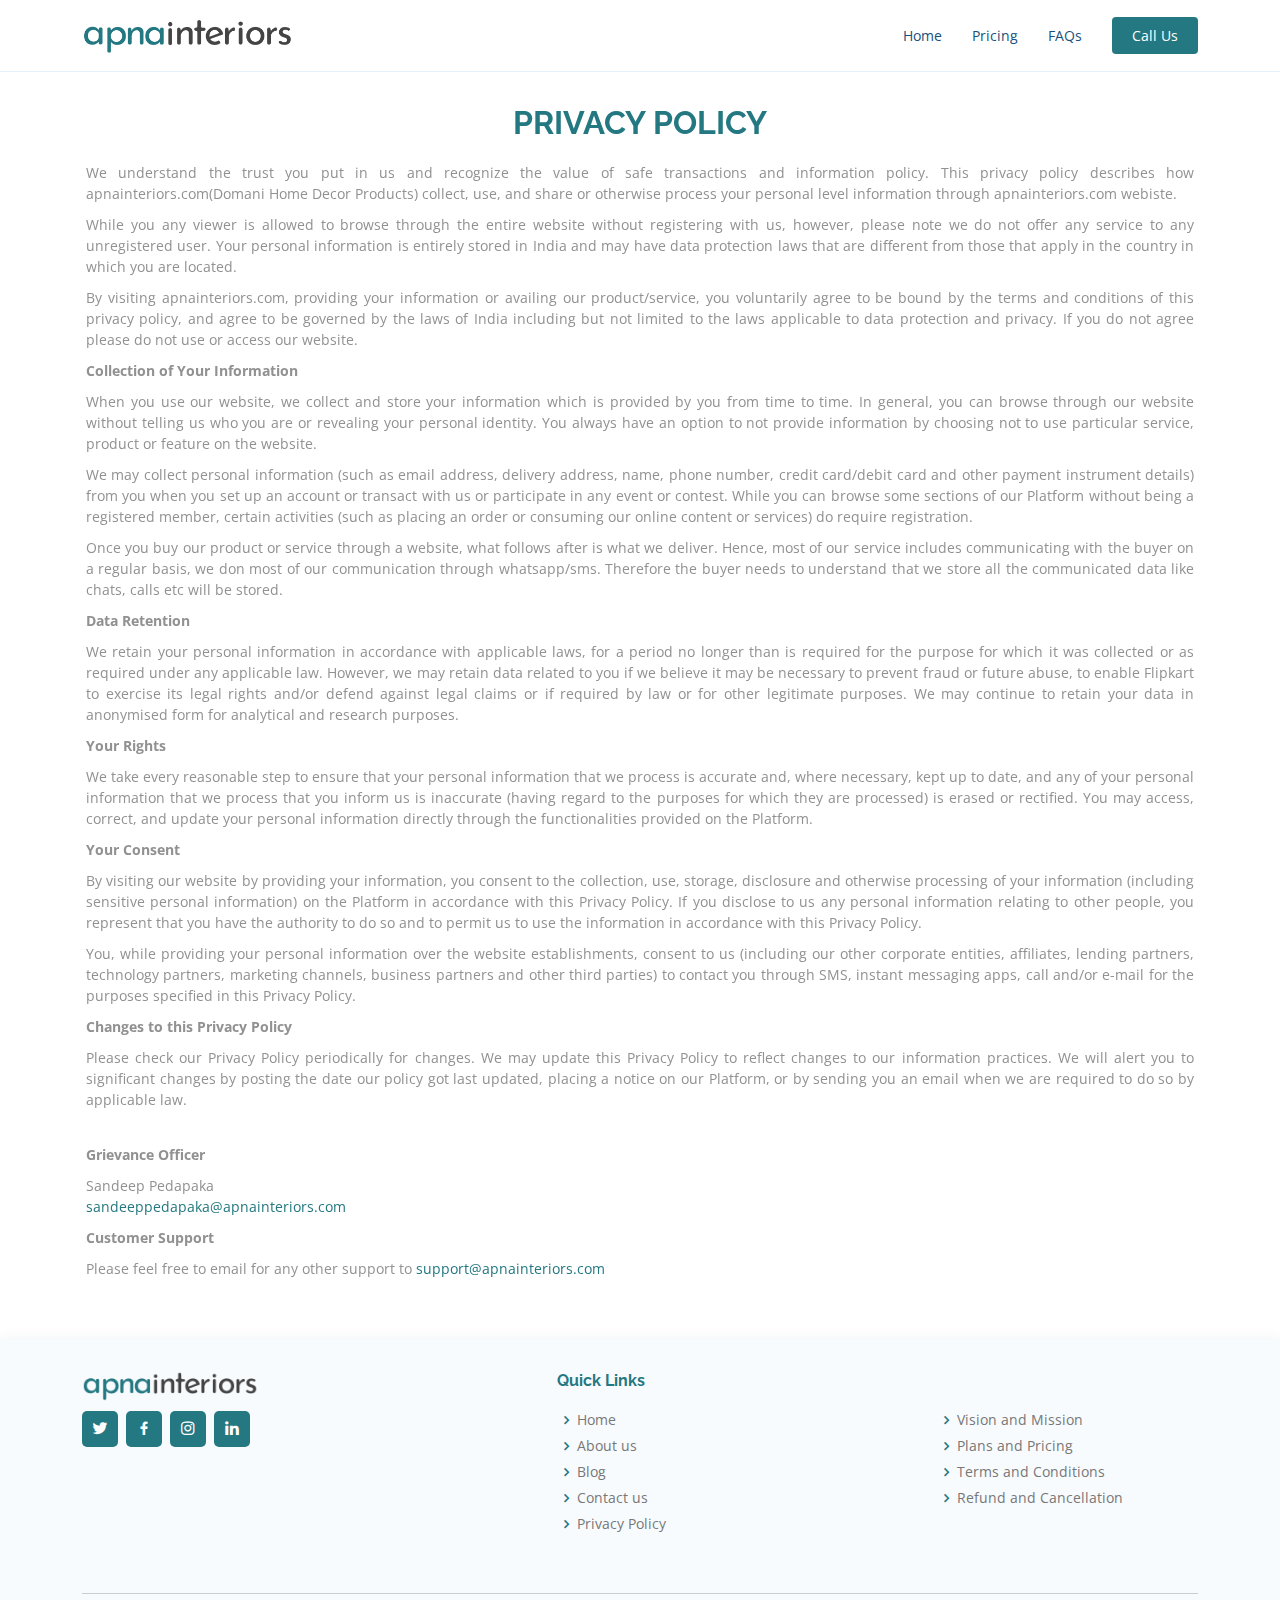
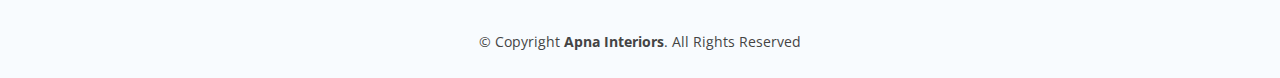
<file: privacy-policy.html>
<!DOCTYPE html>
<html lang="en">

<head>
  <meta charset="utf-8">
  <meta content="width=device-width, initial-scale=1.0" name="viewport">

  <title>Apna Interiors - Privacy Policy</title>
  <meta content="" name="description">
  <meta content="" name="keywords">

  <!-- Favicons -->
  <link href="assets/img/favicon/favicon-apna.ico" rel="icon">
  <link href="assets/img/favicon/favicon-apna.ico" rel="apple-touch-icon">

  <!-- Google Fonts -->
  <link
    href="https://fonts.googleapis.com/css?family=Open+Sans:300,300i,400,400i,600,600i,700,700i|Raleway:300,300i,400,400i,500,500i,600,600i,700,700i|Poppins:300,300i,400,400i,500,500i,600,600i,700,700i"
    rel="stylesheet">

  <!-- Vendor CSS Files -->
  <link href="assets/vendor/aos/aos.css" rel="stylesheet">
  <link href="assets/vendor/bootstrap/css/bootstrap.min.css" rel="stylesheet">
  <link href="assets/vendor/bootstrap-icons/bootstrap-icons.css" rel="stylesheet">
  <link href="assets/vendor/boxicons/css/boxicons.min.css" rel="stylesheet">
  <link href="assets/vendor/glightbox/css/glightbox.min.css" rel="stylesheet">
  <link href="assets/vendor/remixicon/remixicon.css" rel="stylesheet">
  <link href="assets/vendor/swiper/swiper-bundle.min.css" rel="stylesheet">

  <!-- Template Main CSS File -->
  <link href="assets/css/style.css" rel="stylesheet">


</head>

<body>

  <!-- ======= Header ======= -->
  <header id="header" class="fixed-top">
    <div class="container d-flex align-items-center justify-content-between">

      <a href="index.html"><img src="assets/img/logo/apna_logo_1.png" alt="logo" style="height: 36px; "></a>

      <nav id="navbar" class="navbar">
        <ul>
          <li><a class="nav-link" href="./index.html">Home</a></li>
          <li><a class="nav-link" href="./index.html#pricing">Pricing</a></li>
          <li><a class="nav-link" href="./faqs.html">FAQs</a></li>


          <li><a class="getstarted scrollto" href="tel:+919989402743">Call Us</a></li>
        </ul>
        <i class="bi bi-list mobile-nav-toggle"></i>
      </nav><!-- .navbar -->

    </div>
  </header><!-- End Header -->


  <main id="main" style="margin-top: 1rem;">

    <!-- ======= Frequently Asked Questions Section ======= -->
    <section id="faq" class="faq section-bg">
      <div class="container abt-us-content" data-aos="fade-up">

        <div class="section-title">
          <h2 style="margin-top: 3rem;">Privacy Policy</h2>
          <p style="text-align: justify;">
            We understand the trust you put in us and recognize the value of safe transactions and information policy.
            This privacy policy describes how apnainteriors.com(Domani Home Decor Products) collect, use, and share or
            otherwise process your personal level information through apnainteriors.com webiste.
          </p>
          <p>While you any viewer is allowed to browse through the entire website without registering with us, however,
            please note we do not offer any service to any unregistered user. Your personal information is entirely
            stored in India and may have data protection laws that are different from those that apply in the country in
            which you are located.
          </p>
          <p>By visiting apnainteriors.com, providing your information or availing our product/service, you voluntarily
            agree to be bound by the terms and conditions of this privacy policy, and agree to be governed by the laws
            of India including but not limited to the laws applicable to data protection and privacy. If you do not
            agree please do not use or access our website.
          </p>

          <p><strong>Collection of Your Information </strong></p>
          <p>When you use our website, we collect and store your information which is provided by you from time to time.
            In general, you can browse through our website without telling us who you are or revealing your personal
            identity. You always have an option to not provide information by choosing not to use particular service,
            product or feature on the website.</p>
          <p>We may collect personal information (such as email address, delivery address, name, phone number, credit
            card/debit card and other payment instrument details) from you when you set up an account or transact with
            us or participate in any event or contest. While you can browse some sections of our Platform without being
            a registered member, certain activities (such as placing an order or consuming our online content or
            services) do require registration.
          </p>
          <p>Once you buy our product or service through a website, what follows after is what we deliver. Hence, most
            of our service includes communicating with the buyer on a regular basis, we don most of our communication
            through whatsapp/sms. Therefore the buyer needs to understand that we store all the communicated data like
            chats, calls etc will be stored.
          </p>
          <p><strong>Data Retention </strong></p>
          <p>We retain your personal information in accordance with applicable laws, for a period no longer than is
            required for the purpose for which it was collected or as required under any applicable law. However, we may
            retain data related to you if we believe it may be necessary to prevent fraud or future abuse, to enable
            Flipkart to exercise its legal rights and/or defend against legal claims or if required by law or for other
            legitimate purposes. We may continue to retain your data in anonymised form for analytical and research
            purposes.
          </p>
          <p><strong>Your Rights </strong></p>
          <p>We take every reasonable step to ensure that your personal information that we process is accurate and,
            where necessary, kept up to date, and any of your personal information that we process that you inform us is
            inaccurate (having regard to the purposes for which they are processed) is erased or rectified. You may
            access, correct, and update your personal information directly through the functionalities provided on the
            Platform.
          </p>
          <p><strong>Your Consent </strong></p>
          <p>By visiting our website by providing your information, you consent to the collection, use, storage,
            disclosure and otherwise processing of your information (including sensitive personal information) on the
            Platform in accordance with this Privacy Policy. If you disclose to us any personal information relating to
            other people, you represent that you have the authority to do so and to permit us to use the information in
            accordance with this Privacy Policy.
          </p>
          <p>You, while providing your personal information over the website establishments, consent to us (including
            our other corporate entities, affiliates, lending partners, technology partners, marketing channels,
            business partners and other third parties) to contact you through SMS, instant messaging apps, call and/or
            e-mail for the purposes specified in this Privacy Policy.</p>
          <p><strong>Changes to this Privacy Policy </strong></p>
          <p>Please check our Privacy Policy periodically for changes. We may update this Privacy Policy to reflect
            changes to our information practices. We will alert you to significant changes by posting the date our
            policy got last updated, placing a notice on our Platform, or by sending you an email when we are required
            to do so by applicable law.
          </p> <br>
          <p><strong>Grievance Officer </strong></p>
          <p>Sandeep Pedapaka <br>
            <a href="mailto:sandeeppedapaka@apnainteriors.com">sandeeppedapaka@apnainteriors.com</a>
          </p>
          <p><strong>Customer Support </strong></p>
          <p>Please feel free to email for any other support to <a
              href="mailto:support@apnainteriors.com">support@apnainteriors.com</a></p>
          <!-- <p>Magnam dolores commodi suscipit. Necessitatibus eius consequatur ex aliquid fuga eum quidem. Sit sint
            consectetur velit. Quisquam quos quisquam cupiditate. Et nemo qui impedit suscipit alias ea. Quia fugiat sit
            in iste officiis commodi quidem hic quas.</p> -->
        </div>


      </div>
    </section><!-- End Frequently Asked Questions Section -->

  </main><!-- End #main -->
  <!-- ======= Footer ======= -->
  <footer id="footer">

    <div class="footer-top">
      <div class="container">
        <div class="row">

          <div class="col-lg-5 col-md-6 footer-contact">
            <a href="index.html"><img src="assets/img/logo/apna_logo_1.png" alt="logo"
                style="height: 30px; margin-bottom: 10px;"></a>
            <div class="social-links text-left text-md-left pt-3 pt-md-0">
              <a href="#" class="twitter"><i class="bx bxl-twitter"></i></a>
              <a href="#" class="facebook"><i class="bx bxl-facebook"></i></a>
              <a href="#" class="instagram"><i class="bx bxl-instagram"></i></a>
              <a href="#" class="linkedin"><i class="bx bxl-linkedin"></i></a>
            </div>
          </div>

          <div class="col-lg-4 col-md-4 footer-links">
            <h4>Quick Links</h4>
            <ul>
              <li><i class="bx bx-chevron-right"></i> <a href="index.html">Home</a></li>
              <li><i class="bx bx-chevron-right"></i> <a href="about-us.html">About us</a></li>
              <li><i class="bx bx-chevron-right"></i> <a href="blog.html">Blog</a></li>
              <li><i class="bx bx-chevron-right"></i> <a href="contact-us.html">Contact us</a></li>
              <li><i class="bx bx-chevron-right"></i> <a href="privacy-policy.html">Privacy Policy</a></li>
            </ul>
          </div>

          <div class="col-lg-3 col-md-4 footer-links">
            <h4>&nbsp;</h4>
            <ul>
              <li><i class="bx bx-chevron-right"></i> <a href="vision-mission.html">Vision and Mission</a></li>
              <li><i class="bx bx-chevron-right"></i> <a href="index.html#pricing">Plans and Pricing</a></li>
              <li><i class="bx bx-chevron-right"></i> <a href="terms-conditions.html">Terms and Conditions</a></li>
              <li><i class="bx bx-chevron-right"></i> <a href="refund-cancellation.html">Refund and Cancellation</a>
              </li>
            </ul>
          </div>
        </div>
      </div>
    </div>

    <div class="footer-top">
      <div class="container">
        <div class="row" style="align-items:center;">
          <div class="col-lg-12 col-md-12" style="text-align: center;padding-top:10px;padding-bottom: 10px;">
            <div class="copyright">
              <hr><br>
              &copy; Copyright <strong><span>Apna Interiors</span></strong>. All Rights Reserved
            </div>
          </div>

  </footer><!-- End Footer -->

  <div id="preloader"></div>
  <a href="#" class="back-to-top d-flex align-items-center justify-content-center"><i
      class="bi bi-arrow-up-short"></i></a>

  <!-- Vendor JS Files -->
  <script src="assets/vendor/purecounter/purecounter.js"></script>
  <script src="assets/vendor/aos/aos.js"></script>
  <script src="assets/vendor/bootstrap/js/bootstrap.bundle.min.js"></script>
  <script src="assets/vendor/glightbox/js/glightbox.min.js"></script>
  <script src="assets/vendor/isotope-layout/isotope.pkgd.min.js"></script>
  <script src="assets/vendor/swiper/swiper-bundle.min.js"></script>
  <script src="assets/vendor/php-email-form/validate.js"></script>

  <!-- Template Main JS File -->
  <script src="assets/js/main.js"></script>

</body>

</html>
</file>
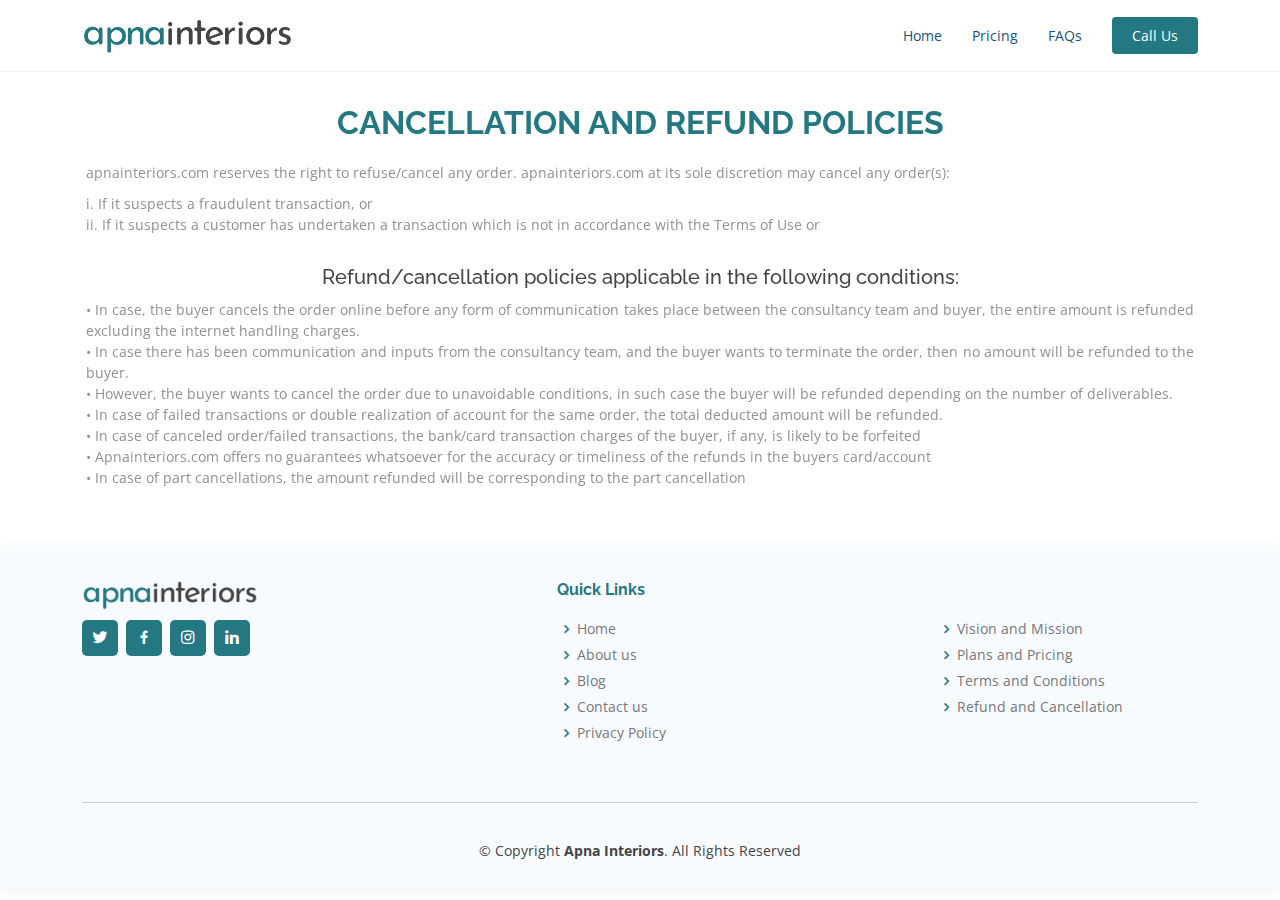
<file: refund-cancellation.html>
<!DOCTYPE html>
<html lang="en">

<head>
  <meta charset="utf-8">
  <meta content="width=device-width, initial-scale=1.0" name="viewport">

  <title>Apna Interiors - Refund and Cancellation</title>
  <meta content="" name="description">
  <meta content="" name="keywords">

  <!-- Favicons -->
  <link href="assets/img/favicon/favicon-apna.ico" rel="icon">
  <link href="assets/img/favicon/favicon-apna.ico" rel="apple-touch-icon">

  <!-- Google Fonts -->
  <link
    href="https://fonts.googleapis.com/css?family=Open+Sans:300,300i,400,400i,600,600i,700,700i|Raleway:300,300i,400,400i,500,500i,600,600i,700,700i|Poppins:300,300i,400,400i,500,500i,600,600i,700,700i"
    rel="stylesheet">

  <!-- Vendor CSS Files -->
  <link href="assets/vendor/aos/aos.css" rel="stylesheet">
  <link href="assets/vendor/bootstrap/css/bootstrap.min.css" rel="stylesheet">
  <link href="assets/vendor/bootstrap-icons/bootstrap-icons.css" rel="stylesheet">
  <link href="assets/vendor/boxicons/css/boxicons.min.css" rel="stylesheet">
  <link href="assets/vendor/glightbox/css/glightbox.min.css" rel="stylesheet">
  <link href="assets/vendor/remixicon/remixicon.css" rel="stylesheet">
  <link href="assets/vendor/swiper/swiper-bundle.min.css" rel="stylesheet">

  <!-- Template Main CSS File -->
  <link href="assets/css/style.css" rel="stylesheet">


</head>

<body>

  <!-- ======= Header ======= -->
  <header id="header" class="fixed-top">
    <div class="container d-flex align-items-center justify-content-between">

      <a href="index.html"><img src="assets/img/logo/apna_logo_1.png" alt="logo" style="height: 36px; "></a>

      <nav id="navbar" class="navbar">
        <ul>
          <li><a class="nav-link" href="./index.html">Home</a></li>
          <li><a class="nav-link" href="./index.html#pricing">Pricing</a></li>
          <li><a class="nav-link" href="./faqs.html">FAQs</a></li>


          <li><a class="getstarted scrollto" href="tel:+919989402743">Call Us</a></li>
        </ul>
        <i class="bi bi-list mobile-nav-toggle"></i>
      </nav><!-- .navbar -->

    </div>
  </header><!-- End Header -->


  <main id="main" style="margin-top: 1rem;">

    <!-- ======= Frequently Asked Questions Section ======= -->
    <section id="faq" class="faq section-bg">
      <div class="container abt-us-content" data-aos="fade-up">

        <div class="section-title">
          <h2 style="margin-top: 3rem;">Cancellation and Refund Policies </h2>
          <p style="text-align: justify;"> apnainteriors.com reserves the right to refuse/cancel any order.
            apnainteriors.com at its sole discretion may cancel any order(s):</p>
          <p style="text-align: justify;"> i. If it suspects a fraudulent transaction, or <br>
            ii. If it suspects a customer has undertaken a transaction which is not in accordance with the Terms of Use
            or
          </p>

          <h5 style="margin-top: 30px;">Refund/cancellation policies applicable in the following conditions:</h5>
          <p style="text-align: justify;">• In case, the buyer cancels the order online before any form of communication
            takes place between the consultancy team and buyer, the entire amount is refunded excluding the internet
            handling charges. <br>
            • In case there has been communication and inputs from the consultancy team, and the buyer wants to
            terminate the order, then no amount will be refunded to the buyer. <br>
            • However, the buyer wants to cancel the order due to unavoidable conditions, in such case the buyer will be
            refunded depending on the number of deliverables. <br>
            • In case of failed transactions or double realization of account for the same order, the total deducted
            amount will be refunded. <br>
            • In case of canceled order/failed transactions, the bank/card transaction charges of the buyer, if any, is
            likely to be forfeited <br>
            • Apnainteriors.com offers no guarantees whatsoever for the accuracy or timeliness of the refunds in the
            buyers card/account <br>
            • In case of part cancellations, the amount refunded will be corresponding to the part cancellation <br>
          </p>



        </div>
    </section><!-- End Frequently Asked Questions Section -->

  </main><!-- End #main -->
  <!-- ======= Footer ======= -->
  <footer id="footer">

    <div class="footer-top">
      <div class="container">
        <div class="row">

          <div class="col-lg-5 col-md-6 footer-contact">
            <a href="index.html"><img src="assets/img/logo/apna_logo_1.png" alt="logo"
                style="height: 30px; margin-bottom: 10px;"></a>
            <div class="social-links text-left text-md-left pt-3 pt-md-0">
              <a href="#" class="twitter"><i class="bx bxl-twitter"></i></a>
              <a href="#" class="facebook"><i class="bx bxl-facebook"></i></a>
              <a href="#" class="instagram"><i class="bx bxl-instagram"></i></a>
              <a href="#" class="linkedin"><i class="bx bxl-linkedin"></i></a>
            </div>
          </div>

          <div class="col-lg-4 col-md-4 footer-links">
            <h4>Quick Links</h4>
            <ul>
              <li><i class="bx bx-chevron-right"></i> <a href="index.html">Home</a></li>
              <li><i class="bx bx-chevron-right"></i> <a href="about-us.html">About us</a></li>
              <li><i class="bx bx-chevron-right"></i> <a href="blog.html">Blog</a></li>
              <li><i class="bx bx-chevron-right"></i> <a href="contact-us.html">Contact us</a></li>
              <li><i class="bx bx-chevron-right"></i> <a href="privacy-policy.html">Privacy Policy</a></li>
            </ul>
          </div>

          <div class="col-lg-3 col-md-4 footer-links">
            <h4>&nbsp;</h4>
            <ul>
              <li><i class="bx bx-chevron-right"></i> <a href="vision-mission.html">Vision and Mission</a></li>
              <li><i class="bx bx-chevron-right"></i> <a href="index.html#pricing">Plans and Pricing</a></li>
              <li><i class="bx bx-chevron-right"></i> <a href="terms-conditions.html">Terms and Conditions</a></li>
              <li><i class="bx bx-chevron-right"></i> <a href="refund-cancellation.html">Refund and Cancellation</a>
              </li>
            </ul>
          </div>
        </div>
      </div>
    </div>

    <div class="footer-top">
      <div class="container">
        <div class="row" style="align-items:center;">
          <div class="col-lg-12 col-md-12" style="text-align: center;padding-top:10px;padding-bottom: 10px;">
            <div class="copyright">
              <hr><br>
              &copy; Copyright <strong><span>Apna Interiors</span></strong>. All Rights Reserved
            </div>
          </div>

  </footer><!-- End Footer -->

  <div id="preloader"></div>
  <a href="#" class="back-to-top d-flex align-items-center justify-content-center"><i
      class="bi bi-arrow-up-short"></i></a>

  <!-- Vendor JS Files -->
  <script src="assets/vendor/purecounter/purecounter.js"></script>
  <script src="assets/vendor/aos/aos.js"></script>
  <script src="assets/vendor/bootstrap/js/bootstrap.bundle.min.js"></script>
  <script src="assets/vendor/glightbox/js/glightbox.min.js"></script>
  <script src="assets/vendor/isotope-layout/isotope.pkgd.min.js"></script>
  <script src="assets/vendor/swiper/swiper-bundle.min.js"></script>
  <script src="assets/vendor/php-email-form/validate.js"></script>

  <!-- Template Main JS File -->
  <script src="assets/js/main.js"></script>

</body>

</html>
</file>
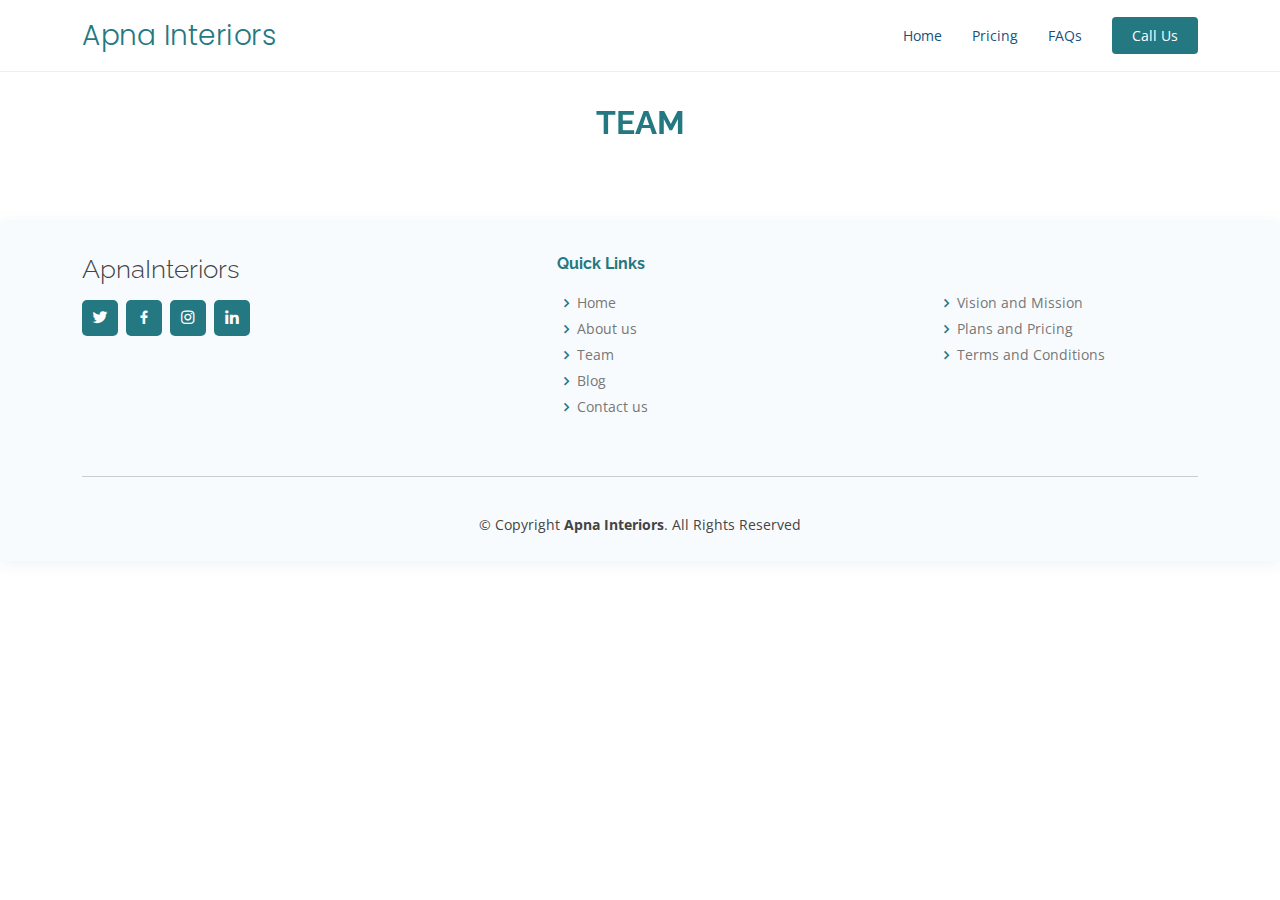
<file: team.html>
<!DOCTYPE html>
<html lang="en">

<head>
  <meta charset="utf-8">
  <meta content="width=device-width, initial-scale=1.0" name="viewport">

  <title>Apna Interiors - Team</title>
  <meta content="" name="description">
  <meta content="" name="keywords">

  <!-- Favicons -->
<!--   <link href="assets/img/favicon.png" rel="icon">
  <link href="assets/img/apple-touch-icon.png" rel="apple-touch-icon"> -->

  <!-- Google Fonts -->
  <link
    href="https://fonts.googleapis.com/css?family=Open+Sans:300,300i,400,400i,600,600i,700,700i|Raleway:300,300i,400,400i,500,500i,600,600i,700,700i|Poppins:300,300i,400,400i,500,500i,600,600i,700,700i"
    rel="stylesheet">

  <!-- Vendor CSS Files -->
  <link href="assets/vendor/aos/aos.css" rel="stylesheet">
  <link href="assets/vendor/bootstrap/css/bootstrap.min.css" rel="stylesheet">
  <link href="assets/vendor/bootstrap-icons/bootstrap-icons.css" rel="stylesheet">
  <link href="assets/vendor/boxicons/css/boxicons.min.css" rel="stylesheet">
  <link href="assets/vendor/glightbox/css/glightbox.min.css" rel="stylesheet">
  <link href="assets/vendor/remixicon/remixicon.css" rel="stylesheet">
  <link href="assets/vendor/swiper/swiper-bundle.min.css" rel="stylesheet">

  <!-- Template Main CSS File -->
  <link href="assets/css/style.css" rel="stylesheet">

 
</head>

<body>

  <!-- ======= Header ======= -->
  <header id="header" class="fixed-top">
    <div class="container d-flex align-items-center justify-content-between">

      <h1 class="logo"><a href="index.html">Apna Interiors</a></h1>
     
      <nav id="navbar" class="navbar">
        <ul>
          <li><a class="nav-link" href="./index.html">Home</a></li>
          <li><a class="nav-link" href="./index.html#pricing">Pricing</a></li>
          <li><a class="nav-link" href="./faqs.html">FAQs</a></li>


          <li><a class="getstarted scrollto" href="tel:+919989402743">Call Us</a></li>
        </ul>
        <i class="bi bi-list mobile-nav-toggle"></i>
      </nav><!-- .navbar -->

    </div>
  </header><!-- End Header -->


  <main id="main" style="margin-top: 1rem;">

    <!-- ======= Frequently Asked Questions Section ======= -->
    <section id="faq" class="faq section-bg">
      <div class="container" data-aos="fade-up">

        <div class="section-title">
          <h2 style="margin-top: 3rem;">Team</h2>
          <!-- <p>Magnam dolores commodi suscipit. Necessitatibus eius consequatur ex aliquid fuga eum quidem. Sit sint
            consectetur velit. Quisquam quos quisquam cupiditate. Et nemo qui impedit suscipit alias ea. Quia fugiat sit
            in iste officiis commodi quidem hic quas.</p> -->
        </div>


      </div>
    </section><!-- End Frequently Asked Questions Section -->

  </main><!-- End #main -->
  <!-- ======= Footer ======= -->
  <footer id="footer">

    <div class="footer-top">
      <div class="container">
        <div class="row">

          <div class="col-lg-5 col-md-6 footer-contact">
            <h3 style="margin-bottom: 1rem;">ApnaInteriors</h3>
            <div class="social-links text-left text-md-left pt-3 pt-md-0">
              <a href="#" class="twitter"><i class="bx bxl-twitter"></i></a>
              <a href="#" class="facebook"><i class="bx bxl-facebook"></i></a>
              <a href="#" class="instagram"><i class="bx bxl-instagram"></i></a>
              <a href="#" class="linkedin"><i class="bx bxl-linkedin"></i></a>
            </div>
          </div>

          <div class="col-lg-4 col-md-4 footer-links">
            <h4>Quick Links</h4>
            <ul>
              <li><i class="bx bx-chevron-right"></i> <a href="index.html">Home</a></li>
              <li><i class="bx bx-chevron-right"></i> <a href="about-us.html">About us</a></li>
              <li><i class="bx bx-chevron-right"></i> <a href="team.html">Team</a></li>
              <li><i class="bx bx-chevron-right"></i> <a href="blog.html">Blog</a></li>
              <li><i class="bx bx-chevron-right"></i> <a href="contact-us.html">Contact us</a></li>
            </ul>
          </div>

          <div class="col-lg-3 col-md-4 footer-links">
            <h4>&nbsp;</h4>
            <ul>
              <li><i class="bx bx-chevron-right"></i> <a href="vision-mission.html">Vision and Mission</a></li>
              <li><i class="bx bx-chevron-right"></i> <a href="index.html#pricing">Plans and Pricing</a></li>
              <li><i class="bx bx-chevron-right"></i> <a href="terms-conditions.html">Terms and Conditions</a></li>
            </ul>
          </div>
        </div>
      </div>
    </div>

    <div class="footer-top">
      <div class="container">
        <div class="row" style="align-items:center;">
          <div class="col-lg-12 col-md-12" style="text-align: center;padding-top:10px;padding-bottom: 10px;">
            <div class="copyright">
              <hr><br>
              &copy; Copyright <strong><span>Apna Interiors</span></strong>. All Rights Reserved
            </div>    
          </div>

  </footer><!-- End Footer -->

  <div id="preloader"></div>
  <a href="#" class="back-to-top d-flex align-items-center justify-content-center"><i
      class="bi bi-arrow-up-short"></i></a>

  <!-- Vendor JS Files -->
  <script src="assets/vendor/purecounter/purecounter.js"></script>
  <script src="assets/vendor/aos/aos.js"></script>
  <script src="assets/vendor/bootstrap/js/bootstrap.bundle.min.js"></script>
  <script src="assets/vendor/glightbox/js/glightbox.min.js"></script>
  <script src="assets/vendor/isotope-layout/isotope.pkgd.min.js"></script>
  <script src="assets/vendor/swiper/swiper-bundle.min.js"></script>
  <script src="assets/vendor/php-email-form/validate.js"></script>

  <!-- Template Main JS File -->
  <script src="assets/js/main.js"></script>

</body>

</html>
</file>
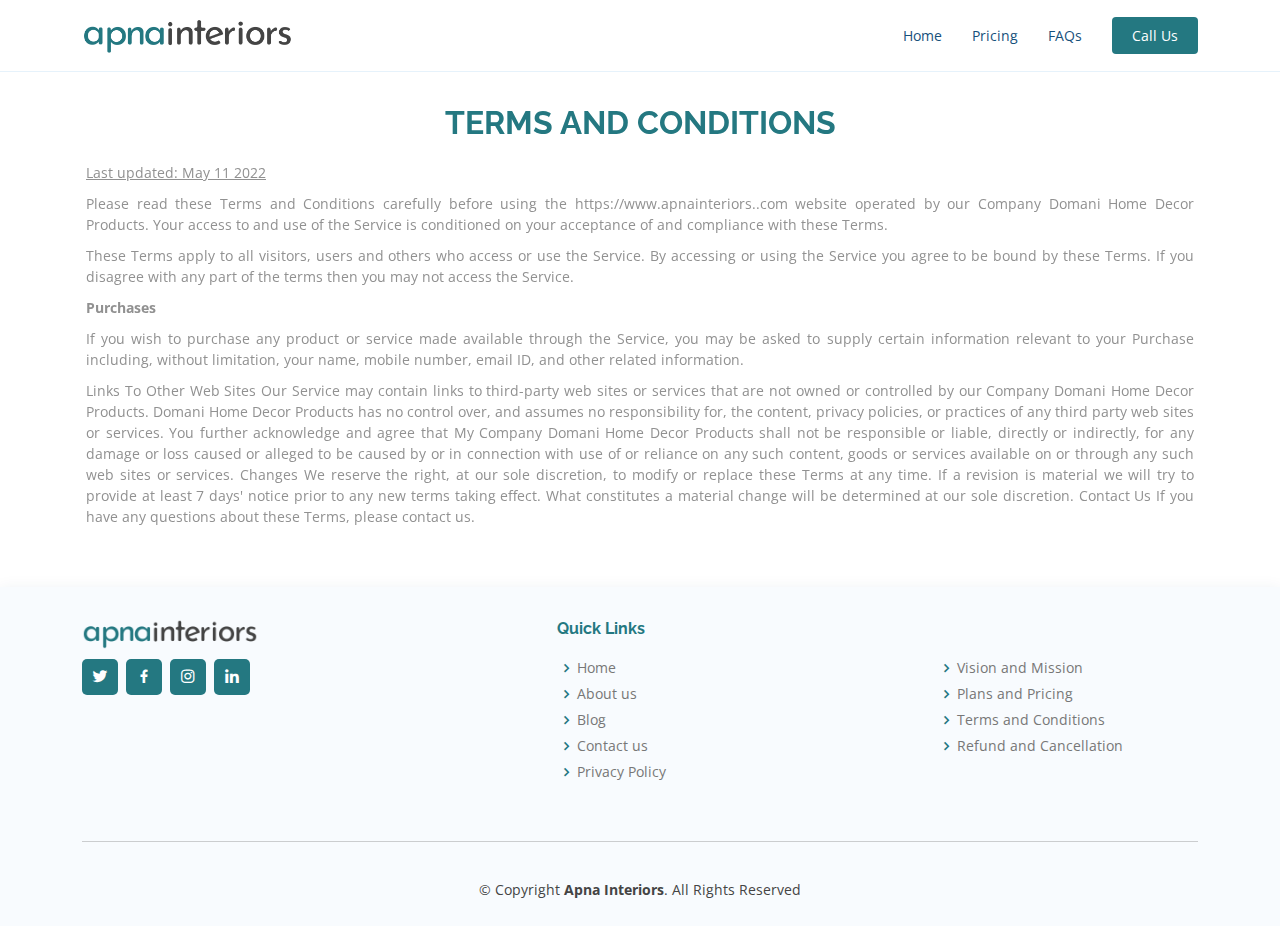
<file: terms-conditions.html>
<!DOCTYPE html>
<html lang="en">

<head>
  <meta charset="utf-8">
  <meta content="width=device-width, initial-scale=1.0" name="viewport">

  <title>Apna Interiors - Terms and Conditions</title>
  <meta content="" name="description">
  <meta content="" name="keywords">

  <!-- Favicons -->
  <link href="assets/img/favicon/favicon-apna.ico" rel="icon">
  <link href="assets/img/favicon/favicon-apna.ico" rel="apple-touch-icon">

  <!-- Google Fonts -->
  <link
    href="https://fonts.googleapis.com/css?family=Open+Sans:300,300i,400,400i,600,600i,700,700i|Raleway:300,300i,400,400i,500,500i,600,600i,700,700i|Poppins:300,300i,400,400i,500,500i,600,600i,700,700i"
    rel="stylesheet">

  <!-- Vendor CSS Files -->
  <link href="assets/vendor/aos/aos.css" rel="stylesheet">
  <link href="assets/vendor/bootstrap/css/bootstrap.min.css" rel="stylesheet">
  <link href="assets/vendor/bootstrap-icons/bootstrap-icons.css" rel="stylesheet">
  <link href="assets/vendor/boxicons/css/boxicons.min.css" rel="stylesheet">
  <link href="assets/vendor/glightbox/css/glightbox.min.css" rel="stylesheet">
  <link href="assets/vendor/remixicon/remixicon.css" rel="stylesheet">
  <link href="assets/vendor/swiper/swiper-bundle.min.css" rel="stylesheet">

  <!-- Template Main CSS File -->
  <link href="assets/css/style.css" rel="stylesheet">


</head>

<body>

  <!-- ======= Header ======= -->
  <header id="header" class="fixed-top">
    <div class="container d-flex align-items-center justify-content-between">

      <a href="index.html"><img src="assets/img/logo/apna_logo_1.png" alt="logo" style="height: 36px; "></a>

      <nav id="navbar" class="navbar">
        <ul>
          <li><a class="nav-link" href="./index.html">Home</a></li>
          <li><a class="nav-link" href="./index.html#pricing">Pricing</a></li>
          <li><a class="nav-link" href="./faqs.html">FAQs</a></li>


          <li><a class="getstarted scrollto" href="tel:+919989402743">Call Us</a></li>
        </ul>
        <i class="bi bi-list mobile-nav-toggle"></i>
      </nav><!-- .navbar -->

    </div>
  </header><!-- End Header -->


  <main id="main" style="margin-top: 1rem;">

    <!-- ======= Frequently Asked Questions Section ======= -->
    <section id="faq" class="faq section-bg">
      <div class="container abt-us-content" data-aos="fade-up">

        <div class="section-title">
          <h2 style="margin-top: 3rem;">Terms and Conditions</h2>
          <p><ins>Last updated: May 11 2022</ins></p>
          <p>Please read these Terms and Conditions carefully before using the https://www.apnainteriors..com website
            operated by our Company Domani Home Decor Products. Your access to and use of the Service is conditioned on
            your acceptance of and compliance with these Terms.
          </p>
          <p>These Terms apply to all visitors, users and others who access or use the Service. By accessing or using
            the Service you agree to be bound by these Terms. If you disagree with any part of the terms then you may
            not access the Service.
          </p>
          <p><strong>Purchases</strong></p>
          <p>If you wish to purchase any product or service made available through the Service, you may be asked to
            supply certain information relevant to your Purchase including, without limitation, your name, mobile
            number, email ID, and other related information.</p>
          <p>Links To Other Web Sites Our Service may contain links to third-party web sites or services that are not
            owned or controlled by our Company Domani Home Decor Products. Domani Home Decor Products has no control
            over, and assumes no responsibility for, the content, privacy policies, or practices of any third party web
            sites or services. You further acknowledge and agree that My Company Domani Home Decor Products shall not be
            responsible or liable, directly or indirectly, for any damage or loss caused or alleged to be caused by or
            in connection with use of or reliance on any such content, goods or services available on or through any
            such web sites or services. Changes We reserve the right, at our sole discretion, to modify or replace these
            Terms at any time. If a revision is material we will try to provide at least 7 days' notice prior to any new
            terms taking effect. What constitutes a material change will be determined at our sole discretion. Contact
            Us If you have any questions about these Terms, please contact us. </p>
          <!-- <p>Magnam dolores commodi suscipit. Necessitatibus eius consequatur ex aliquid fuga eum quidem. Sit sint
            consectetur velit. Quisquam quos quisquam cupiditate. Et nemo qui impedit suscipit alias ea. Quia fugiat sit
            in iste officiis commodi quidem hic quas.</p> -->
        </div>


      </div>
    </section><!-- End Frequently Asked Questions Section -->

  </main><!-- End #main -->
  <!-- ======= Footer ======= -->
  <footer id="footer">

    <div class="footer-top">
      <div class="container">
        <div class="row">

          <div class="col-lg-5 col-md-6 footer-contact">
            <a href="index.html"><img src="assets/img/logo/apna_logo_1.png" alt="logo"
                style="height: 30px; margin-bottom: 10px;"></a>
            <div class="social-links text-left text-md-left pt-3 pt-md-0">
              <a href="#" class="twitter"><i class="bx bxl-twitter"></i></a>
              <a href="#" class="facebook"><i class="bx bxl-facebook"></i></a>
              <a href="#" class="instagram"><i class="bx bxl-instagram"></i></a>
              <a href="#" class="linkedin"><i class="bx bxl-linkedin"></i></a>
            </div>
          </div>

          <div class="col-lg-4 col-md-4 footer-links">
            <h4>Quick Links</h4>
            <ul>
              <li><i class="bx bx-chevron-right"></i> <a href="index.html">Home</a></li>
              <li><i class="bx bx-chevron-right"></i> <a href="about-us.html">About us</a></li>
              <li><i class="bx bx-chevron-right"></i> <a href="blog.html">Blog</a></li>
              <li><i class="bx bx-chevron-right"></i> <a href="contact-us.html">Contact us</a></li>
              <li><i class="bx bx-chevron-right"></i> <a href="privacy-policy.html">Privacy Policy</a></li>
            </ul>
          </div>

          <div class="col-lg-3 col-md-4 footer-links">
            <h4>&nbsp;</h4>
            <ul>
              <li><i class="bx bx-chevron-right"></i> <a href="vision-mission.html">Vision and Mission</a></li>
              <li><i class="bx bx-chevron-right"></i> <a href="index.html#pricing">Plans and Pricing</a></li>
              <li><i class="bx bx-chevron-right"></i> <a href="terms-conditions.html">Terms and Conditions</a></li>
              <li><i class="bx bx-chevron-right"></i> <a href="refund-cancellation.html">Refund and Cancellation</a>
              </li>
            </ul>
          </div>
        </div>
      </div>
    </div>

    <div class="footer-top">
      <div class="container">
        <div class="row" style="align-items:center;">
          <div class="col-lg-12 col-md-12" style="text-align: center;padding-top:10px;padding-bottom: 10px;">
            <div class="copyright">
              <hr><br>
              &copy; Copyright <strong><span>Apna Interiors</span></strong>. All Rights Reserved
            </div>
          </div>

  </footer><!-- End Footer -->

  <div id="preloader"></div>
  <a href="#" class="back-to-top d-flex align-items-center justify-content-center"><i
      class="bi bi-arrow-up-short"></i></a>

  <!-- Vendor JS Files -->
  <script src="assets/vendor/purecounter/purecounter.js"></script>
  <script src="assets/vendor/aos/aos.js"></script>
  <script src="assets/vendor/bootstrap/js/bootstrap.bundle.min.js"></script>
  <script src="assets/vendor/glightbox/js/glightbox.min.js"></script>
  <script src="assets/vendor/isotope-layout/isotope.pkgd.min.js"></script>
  <script src="assets/vendor/swiper/swiper-bundle.min.js"></script>
  <script src="assets/vendor/php-email-form/validate.js"></script>

  <!-- Template Main JS File -->
  <script src="assets/js/main.js"></script>

</body>

</html>
</file>
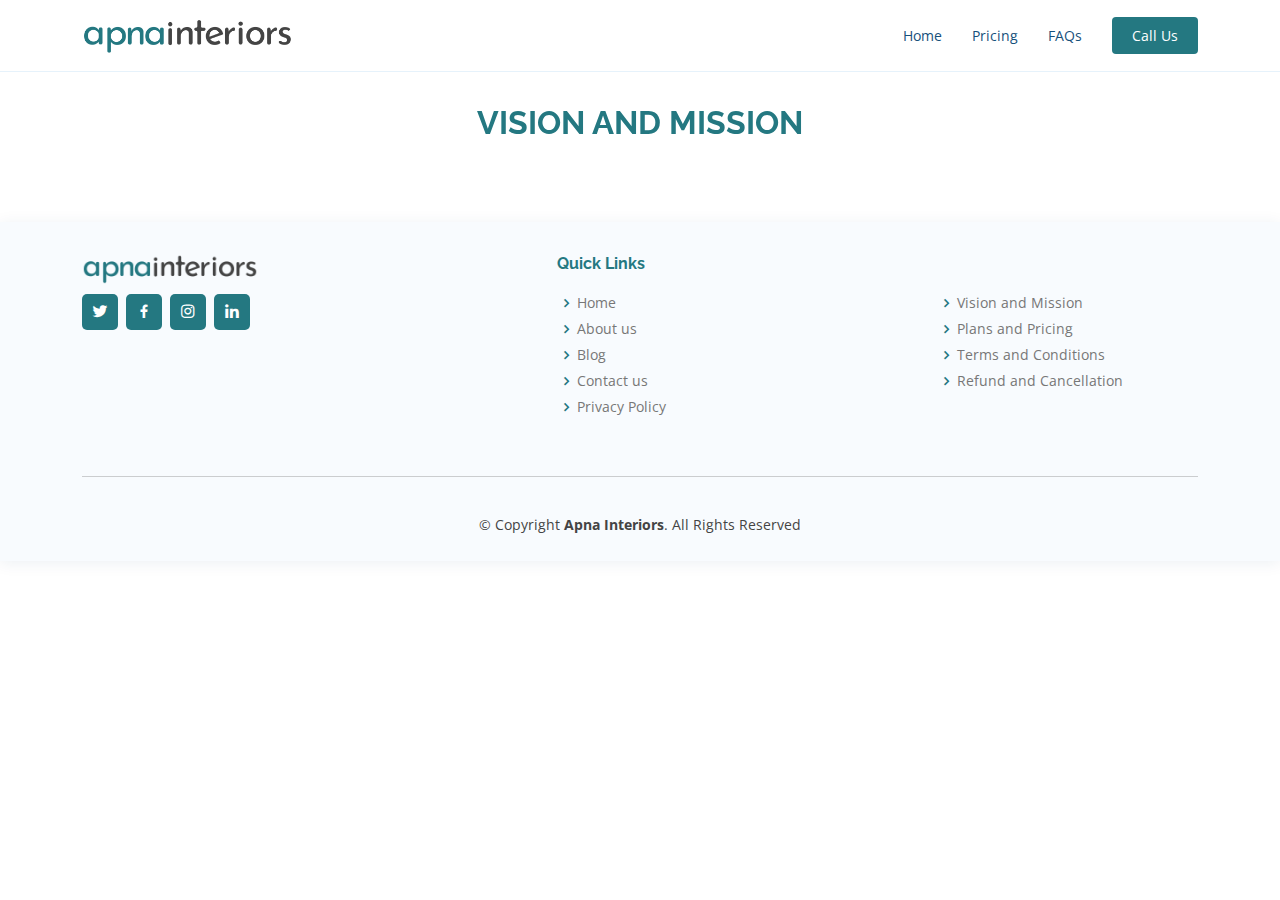
<file: vision-mission.html>
<!DOCTYPE html>
<html lang="en">

<head>
  <meta charset="utf-8">
  <meta content="width=device-width, initial-scale=1.0" name="viewport">

  <title>Apna Interiors - Vision and Mission</title>
  <meta content="" name="description">
  <meta content="" name="keywords">

  <!-- Favicons -->
  <link href="assets/img/favicon/favicon-apna.ico" rel="icon">
  <link href="assets/img/favicon/favicon-apna.ico" rel="apple-touch-icon">

  <!-- Google Fonts -->
  <link
    href="https://fonts.googleapis.com/css?family=Open+Sans:300,300i,400,400i,600,600i,700,700i|Raleway:300,300i,400,400i,500,500i,600,600i,700,700i|Poppins:300,300i,400,400i,500,500i,600,600i,700,700i"
    rel="stylesheet">

  <!-- Vendor CSS Files -->
  <link href="assets/vendor/aos/aos.css" rel="stylesheet">
  <link href="assets/vendor/bootstrap/css/bootstrap.min.css" rel="stylesheet">
  <link href="assets/vendor/bootstrap-icons/bootstrap-icons.css" rel="stylesheet">
  <link href="assets/vendor/boxicons/css/boxicons.min.css" rel="stylesheet">
  <link href="assets/vendor/glightbox/css/glightbox.min.css" rel="stylesheet">
  <link href="assets/vendor/remixicon/remixicon.css" rel="stylesheet">
  <link href="assets/vendor/swiper/swiper-bundle.min.css" rel="stylesheet">

  <!-- Template Main CSS File -->
  <link href="assets/css/style.css" rel="stylesheet">


</head>

<body>

  <!-- ======= Header ======= -->
  <header id="header" class="fixed-top">
    <div class="container d-flex align-items-center justify-content-between">

      <a href="index.html"><img src="assets/img/logo/apna_logo_1.png" alt="logo" style="height: 36px; "></a>

      <nav id="navbar" class="navbar">
        <ul>
          <li><a class="nav-link" href="./index.html">Home</a></li>
          <li><a class="nav-link" href="./index.html#pricing">Pricing</a></li>
          <li><a class="nav-link" href="./faqs.html">FAQs</a></li>


          <li><a class="getstarted scrollto" href="tel:+919989402743">Call Us</a></li>
        </ul>
        <i class="bi bi-list mobile-nav-toggle"></i>
      </nav><!-- .navbar -->

    </div>
  </header><!-- End Header -->


  <main id="main" style="margin-top: 1rem;">

    <!-- ======= Frequently Asked Questions Section ======= -->
    <section id="faq" class="faq section-bg">
      <div class="container" data-aos="fade-up">

        <div class="section-title">
          <h2 style="margin-top: 3rem;">Vision and Mission</h2>
          <!-- <p>Magnam dolores commodi suscipit. Necessitatibus eius consequatur ex aliquid fuga eum quidem. Sit sint
            consectetur velit. Quisquam quos quisquam cupiditate. Et nemo qui impedit suscipit alias ea. Quia fugiat sit
            in iste officiis commodi quidem hic quas.</p> -->
        </div>


      </div>
    </section><!-- End Frequently Asked Questions Section -->

  </main><!-- End #main -->
  <!-- ======= Footer ======= -->
  <footer id="footer">

    <div class="footer-top">
      <div class="container">
        <div class="row">

          <div class="col-lg-5 col-md-6 footer-contact">
            <a href="index.html"><img src="assets/img/logo/apna_logo_1.png" alt="logo"
                style="height: 30px; margin-bottom: 10px;"></a>
            <div class="social-links text-left text-md-left pt-3 pt-md-0">
              <a href="#" class="twitter"><i class="bx bxl-twitter"></i></a>
              <a href="#" class="facebook"><i class="bx bxl-facebook"></i></a>
              <a href="#" class="instagram"><i class="bx bxl-instagram"></i></a>
              <a href="#" class="linkedin"><i class="bx bxl-linkedin"></i></a>
            </div>
          </div>

          <div class="col-lg-4 col-md-4 footer-links">
            <h4>Quick Links</h4>
            <ul>
              <li><i class="bx bx-chevron-right"></i> <a href="index.html">Home</a></li>
              <li><i class="bx bx-chevron-right"></i> <a href="about-us.html">About us</a></li>
              <li><i class="bx bx-chevron-right"></i> <a href="blog.html">Blog</a></li>
              <li><i class="bx bx-chevron-right"></i> <a href="contact-us.html">Contact us</a></li>
              <li><i class="bx bx-chevron-right"></i> <a href="privacy-policy.html">Privacy Policy</a></li>
            </ul>
          </div>

          <div class="col-lg-3 col-md-4 footer-links">
            <h4>&nbsp;</h4>
            <ul>
              <li><i class="bx bx-chevron-right"></i> <a href="vision-mission.html">Vision and Mission</a></li>
              <li><i class="bx bx-chevron-right"></i> <a href="index.html#pricing">Plans and Pricing</a></li>
              <li><i class="bx bx-chevron-right"></i> <a href="terms-conditions.html">Terms and Conditions</a></li>
              <li><i class="bx bx-chevron-right"></i> <a href="refund-cancellation.html">Refund and Cancellation</a>
              </li>
            </ul>
          </div>
        </div>
      </div>
    </div>

    <div class="footer-top">
      <div class="container">
        <div class="row" style="align-items:center;">
          <div class="col-lg-12 col-md-12" style="text-align: center;padding-top:10px;padding-bottom: 10px;">
            <div class="copyright">
              <hr><br>
              &copy; Copyright <strong><span>Apna Interiors</span></strong>. All Rights Reserved
            </div>
          </div>

  </footer><!-- End Footer -->

  <div id="preloader"></div>
  <a href="#" class="back-to-top d-flex align-items-center justify-content-center"><i
      class="bi bi-arrow-up-short"></i></a>

  <!-- Vendor JS Files -->
  <script src="assets/vendor/purecounter/purecounter.js"></script>
  <script src="assets/vendor/aos/aos.js"></script>
  <script src="assets/vendor/bootstrap/js/bootstrap.bundle.min.js"></script>
  <script src="assets/vendor/glightbox/js/glightbox.min.js"></script>
  <script src="assets/vendor/isotope-layout/isotope.pkgd.min.js"></script>
  <script src="assets/vendor/swiper/swiper-bundle.min.js"></script>
  <script src="assets/vendor/php-email-form/validate.js"></script>

  <!-- Template Main JS File -->
  <script src="assets/js/main.js"></script>

</body>

</html>
</file>
<file: assets/css/style.css>
/**
* Template Name: OnePage - v4.7.0
* Template URL: https://bootstrapmade.com/onepage-multipurpose-bootstrap-template/
* Author: BootstrapMade.com
* License: https://bootstrapmade.com/license/
*/

/*--------------------------------------------------------------
# General
--------------------------------------------------------------*/
body {
  font-family: "Open Sans", sans-serif;
  color: #444444;
}

a {
  color: #247881;
  text-decoration: none;
}

a:hover {
  color: #a34312;
  text-decoration: none;
}

h1,
h2,
h3,
h4,
h5,
h6 {
  font-family: "Raleway", sans-serif;
}

/*--------------------------------------------------------------
# Back to top button
--------------------------------------------------------------*/
.back-to-top {
  position: fixed;
  visibility: hidden;
  opacity: 0;
  right: 15px;
  bottom: 15px;
  z-index: 996;
  background: #247881;
  width: 40px;
  height: 40px;
  border-radius: 4px;
  transition: all 0.4s;
}
.back-to-top i {
  font-size: 28px;
  color: #fff;
  line-height: 0;
}
.back-to-top:hover {
  background: #a34312;
  color: #fff;
}
.back-to-top.active {
  visibility: visible;
  opacity: 1;
}

/*--------------------------------------------------------------
# Preloader
--------------------------------------------------------------*/
#preloader {
  position: fixed;
  top: 0;
  left: 0;
  right: 0;
  bottom: 0;
  z-index: 9999;
  overflow: hidden;
  background: #fff;
}

#preloader:before {
  content: "";
  position: fixed;
  top: calc(50% - 30px);
  left: calc(50% - 30px);
  border: 6px solid #247881;
  border-top-color: #fff;
  border-bottom-color: #fff;
  border-radius: 50%;
  width: 60px;
  height: 60px;
  -webkit-animation: animate-preloader 1s linear infinite;
  animation: animate-preloader 1s linear infinite;
}

@-webkit-keyframes animate-preloader {
  0% {
    transform: rotate(0deg);
  }
  100% {
    transform: rotate(360deg);
  }
}

@keyframes animate-preloader {
  0% {
    transform: rotate(0deg);
  }
  100% {
    transform: rotate(360deg);
  }
}
/*--------------------------------------------------------------
# Disable aos animation delay on mobile devices
--------------------------------------------------------------*/
@media screen and (max-width: 768px) {
  [data-aos-delay] {
    transition-delay: 0 !important;
  }
}
/*--------------------------------------------------------------
# Header
--------------------------------------------------------------*/
#header {
  transition: all 0.5s;
  background: #fff;
  z-index: 997;
  padding: 15px 0;
  border-bottom: 1px solid #e6f2fb;
}
#header.header-scrolled {
  border-color: #fff;
  box-shadow: 0px 2px 15px rgba(18, 66, 101, 0.08);
}
#header .logo {
  font-size: 28px;
  margin: 0;
  padding: 0;
  line-height: 1;
  font-weight: 300;
  letter-spacing: 0.5px;
  font-family: "Poppins", sans-serif;
}
#header .logo a {
  color: #247881;
}
#header .logo img {
  max-height: 40px;
}
@media (max-width: 992px) {
  #header .logo {
    font-size: 28px;
  }
}

/*--------------------------------------------------------------
# Navigation Menu
--------------------------------------------------------------*/
/**
* Desktop Navigation 
*/
.navbar {
  padding: 0;
}
.navbar ul {
  margin: 0;
  padding: 0;
  display: flex;
  list-style: none;
  align-items: center;
}
.navbar li {
  position: relative;
}
.navbar a,
.navbar a:focus {
  display: flex;
  align-items: center;
  justify-content: space-between;
  padding: 10px 0 10px 30px;
  font-size: 14px;
  color: #16507b;
  white-space: nowrap;
  transition: 0.3s;
}
.navbar a i,
.navbar a:focus i {
  font-size: 12px;
  line-height: 0;
  margin-left: 5px;
}
.navbar a:hover,
.navbar .active,
.navbar .active:focus,
.navbar li:hover > a {
  color: #247881;
}
.navbar .getstarted,
.navbar .getstarted:focus {
  background: #247881;
  padding: 8px 20px;
  margin-left: 30px;
  border-radius: 4px;
  color: #fff;
}
.navbar .getstarted:hover,
.navbar .getstarted:focus:hover {
  color: #fff;
  background: #a34312;
}
.navbar .dropdown ul {
  display: block;
  position: absolute;
  left: 14px;
  top: calc(100% + 30px);
  margin: 0;
  padding: 10px 0;
  z-index: 99;
  opacity: 0;
  visibility: hidden;
  background: #fff;
  box-shadow: 0px 0px 30px rgba(127, 137, 161, 0.25);
  transition: 0.3s;
  border-radius: 4px;
}
.navbar .dropdown ul li {
  min-width: 200px;
}
.navbar .dropdown ul a {
  padding: 10px 20px;
  text-transform: none;
}
.navbar .dropdown ul a i {
  font-size: 12px;
}
.navbar .dropdown ul a:hover,
.navbar .dropdown ul .active:hover,
.navbar .dropdown ul li:hover > a {
  color: #247881;
}
.navbar .dropdown:hover > ul {
  opacity: 1;
  top: 100%;
  visibility: visible;
}
.navbar .dropdown .dropdown ul {
  top: 0;
  left: calc(100% - 30px);
  visibility: hidden;
}
.navbar .dropdown .dropdown:hover > ul {
  opacity: 1;
  top: 0;
  left: 100%;
  visibility: visible;
}
@media (max-width: 1366px) {
  .navbar .dropdown .dropdown ul {
    left: -90%;
  }
  .navbar .dropdown .dropdown:hover > ul {
    left: -100%;
  }
}

/**
* Mobile Navigation 
*/
.mobile-nav-toggle {
  color: #247881;
  font-size: 28px;
  cursor: pointer;
  display: none;
  line-height: 0;
  transition: 0.5s;
}
.mobile-nav-toggle.bi-x {
  color: #fff;
}

@media (max-width: 991px) {
  .mobile-nav-toggle {
    display: block;
  }

  .navbar ul {
    display: none;
  }
}
.navbar-mobile {
  position: fixed;
  overflow: hidden;
  top: 0;
  right: 0;
  left: 0;
  bottom: 0;
  background: rgba(10, 38, 58, 0.9);
  transition: 0.3s;
  z-index: 999;
}
.navbar-mobile .mobile-nav-toggle {
  position: absolute;
  top: 15px;
  right: 15px;
}
.navbar-mobile ul {
  display: block;
  position: absolute;
  top: 55px;
  right: 15px;
  bottom: 15px;
  left: 15px;
  padding: 10px 0;
  background-color: #fff;
  overflow-y: auto;
  transition: 0.3s;
}
.navbar-mobile a,
.navbar-mobile a:focus {
  padding: 10px 20px;
  font-size: 15px;
  color: #247881;
}
.navbar-mobile a:hover,
.navbar-mobile .active,
.navbar-mobile li:hover > a {
  color: #247881;
}
.navbar-mobile .getstarted,
.navbar-mobile .getstarted:focus {
  margin: 15px;
}
.navbar-mobile .dropdown ul {
  position: static;
  display: none;
  margin: 10px 20px;
  padding: 10px 0;
  z-index: 99;
  opacity: 1;
  visibility: visible;
  background: #fff;
  box-shadow: 0px 0px 30px rgba(127, 137, 161, 0.25);
}
.navbar-mobile .dropdown ul li {
  min-width: 200px;
}
.navbar-mobile .dropdown ul a {
  padding: 10px 20px;
}
.navbar-mobile .dropdown ul a i {
  font-size: 12px;
}
.navbar-mobile .dropdown ul a:hover,
.navbar-mobile .dropdown ul .active:hover,
.navbar-mobile .dropdown ul li:hover > a {
  color: #247881;
}
.navbar-mobile .dropdown > .dropdown-active {
  display: block;
}

/*--------------------------------------------------------------
# Hero Section
--------------------------------------------------------------*/
#hero {
  width: 100%;
  /* height: 100vh; */
  /* position: relative; */
  /* background: url("../img/hero-bg.jpg") top center; */
  /* background-size: cover;
  position: relative; */
}
#hero:before {
  content: "";
  /* background: rgba(255, 255, 255, 0.8); */
  position: absolute;
  bottom: 0;
  top: 0;
  left: 0;
  right: 0;
}
#hero .container {
  /* padding-top: 80px; */
  margin-top: -3rem;
}
#hero h1 {
  margin: 0;
  font-size: 36px;
  font-weight: 700;
  line-height: 48px;
  color: #247881;
  font-family: "Poppins", sans-serif;
  text-align: left;
  max-width: 50%;
}
#hero h2 {
  color: #5e5e5e;
  margin: 10px 0 0 0;
  font-size: 22px;
  text-align: left;
  max-width: 50%;
}
#hero p {
  /* color: #5e5e5e; */
  /* margin: 10px 0 0 0; */
  /* font-size: 22px; */
  text-align: left;
  max-width: 50%;
}
#hero .btn-get-started {
  font-family: "Poppins", sans-serif;
  font-weight: 500;
  font-size: 14px;
  letter-spacing: 0.5px;
  display: inline-block;
  padding: 14px 50px;
  border-radius: 5px;
  transition: 0.5s;
  margin-top: 30px;
  color: #fff;
  background: #247881;
}
#hero .btn-get-started:hover {
  background: #a34312;
}
#counts .btn-get-started {
  font-family: "Poppins", sans-serif;
  font-weight: 500;
  font-size: 14px;
  letter-spacing: 0.5px;
  display: inline-block;
  padding: 14px 50px;
  border-radius: 5px;
  transition: 0.5s;
  color: #fff;
  background: #247881;
  left: 50%;
  /* margin-right: -50%; */
  transform: translate(-50%, -50%);
  position: absolute;
  margin-top: 70px;
}
#counts .btn-get-started:hover {
  background: #a34312;
}

.btn-get-customize {
  font-family: "Poppins", sans-serif;
  font-weight: 500;
  font-size: 14px;
  letter-spacing: 0.5px;
  display: inline-block;
  padding: 14px 50px;
  border-radius: 5px;
  transition: 0.5s;
  margin-top: 30px;
  color: #fff;
  text-decoration: none;

  background: #247881;
}
.btn-get-customize:hover {
  background: #a34312;
  color: white;
  text-decoration: none;
}

#hero2 .icon-boxes {
  /* margin-top: 50px; */
}
#hero2 .icon-box {
  padding: 50px 30px;
  position: relative;
  overflow: hidden;
  background: #fff;
  box-shadow: 0 0 29px 0 rgba(18, 66, 101, 0.08);
  transition: all 0.3s ease-in-out;
  border-radius: 8px;
  z-index: 1;
}
#hero2 .icon-box .title {
  font-weight: 700;
  margin-bottom: 15px;
  font-size: 18px;
}
#hero2 .icon-box .title a {
  color: #247881;
  transition: 0.3s;
}
#hero2 .icon-box .description {
  font-size: 15px;
  line-height: 28px;
  margin-bottom: 0;
  max-width: 100%;
  margin: 0;
}
#hero2 .icon-box .icon {
  margin-bottom: 20px;
  padding-top: 10px;
  display: inline-block;
  transition: all 0.3s ease-in-out;
  font-size: 36px;
  line-height: 1;
  color: #247881;
}
#hero2 .icon-box:hover {
  transform: scale(1.08);
}
#hero2 .icon-box:hover .title a {
  color: #247881;
}
@media (min-width: 1024px) {
  #hero {
    background-attachment: fixed;
  }
}
@media (max-height: 800px) {
  #hero {
    height: auto;
  }
}
@media (max-width: 992px) {
  #hero {
    height: auto;
  }
  #hero h1 {
    font-size: 24px;
    line-height: 26px;
    max-width: 80%;
    margin-left: -2rem;
  }
  #hero h2 {
    font-size: 16px;
    line-height: 22px;
    margin-left: -2rem;
    max-width: 80%;
  }
  #hero p {
    /* color: #5e5e5e; */
    /* margin: 10px 0 0 0; */
    /* font-size: 22px; */
    margin-left: -2rem;
    text-align: left;
    max-width: 90%;
    font-size: 14px;
  }
  #hero .btn-get-started {
    margin-left: -2rem;
  }
  #counts .btn-get-started {
    padding: 5px 15px;
  }
  .counts .count-box p {
    font-size: 22px !important;
    /* margin-top: 14rem; */
  }
  .quicklinks {
    padding-left: 30% !important;
  }
}
@media (max-width: 500px) {
  .counts .count-box p {
    font-size: 18px !important;
  }
}
/*--------------------------------------------------------------
# Sections General
--------------------------------------------------------------*/
section {
  padding: 40px 0;
  overflow: hidden;
  padding-bottom: 0px;
}


.section-title {
  text-align: center;
  padding-bottom: 10px;
}
.section-title h2 {
  font-size: 32px;
  font-weight: bold;
  text-transform: uppercase;
  margin-bottom: 20px;
  padding-bottom: 0;
  color: #247881;
}
.section-title p {
  margin-bottom: 0;
  font-size: 14px;
  color: #919191;
}

/*--------------------------------------------------------------
# About
--------------------------------------------------------------*/
.about .content h3 {
  font-weight: 600;
  font-size: 26px;
}
.about .content ul {
  list-style: none;
  padding: 0;
}
.about .content ul li {
  padding-left: 28px;
  position: relative;
}
.about .content ul li + li {
  margin-top: 10px;
}
.about .content ul i {
  position: absolute;
  left: 0;
  top: 2px;
  font-size: 20px;
  color: #247881;
  line-height: 1;
}
.about .content p:last-child {
  margin-bottom: 0;
}
.about .content .btn-learn-more {
  font-family: "Raleway", sans-serif;
  font-weight: 600;
  font-size: 14px;
  letter-spacing: 1px;
  display: inline-block;
  padding: 12px 32px;
  border-radius: 5px;
  transition: 0.3s;
  line-height: 1;
  color: #247881;
  -webkit-animation-delay: 0.8s;
  animation-delay: 0.8s;
  margin-top: 6px;
  border: 2px solid #247881;
}
.about .content .btn-learn-more:hover {
  background: #247881;
  color: #fff;
  text-decoration: none;
}

/*--------------------------------------------------------------
# Counts
--------------------------------------------------------------*/
.counts {
  padding: 60px 0;
  padding-bottom: 100px;
}
.counts .count-box {
  width: 100%;
  text-align: center;
}
.counts .count-box span {
  font-size: 48px;
  line-height: 48px;
  display: block;
  font-weight: 700;
  color: #247881;
  margin-left: 80px;
  margin: auto;
}
.counts .count-box p {
  /* padding: 8px 0 0 0; */
  font-family: "Poppins", sans-serif;
  font-weight: 600;
  font-size: 24px;
  /* color: #247881; */
}

/*--------------------------------------------------------------
# About Video
--------------------------------------------------------------*/
.about-video .content {
  font-size: 15px;
}
.about-video .content h3 {
  font-weight: 700;
  font-size: 24px;
  color: #247881;
}
.about-video .content ul {
  list-style: none;
  padding: 0;
}
.about-video .content ul li {
  padding-bottom: 10px;
  padding-left: 28px;
  position: relative;
}
.about-video .content ul i {
  font-size: 24px;
  color: #247881;
  position: absolute;
  left: 0;
  top: -2px;
}
.about-video .content p:last-child {
  margin-bottom: 0;
}
.about-video .play-btn {
  width: 94px;
  height: 94px;
  background: radial-gradient(#247881 50%, rgba(36, 135, 206, 0.4) 52%);
  border-radius: 50%;
  display: block;
  position: absolute;
  left: calc(50% - 47px);
  top: calc(50% - 47px);
  overflow: hidden;
}
.about-video .play-btn::after {
  content: "";
  position: absolute;
  left: 50%;
  top: 50%;
  transform: translateX(-40%) translateY(-50%);
  width: 0;
  height: 0;
  border-top: 10px solid transparent;
  border-bottom: 10px solid transparent;
  border-left: 15px solid #fff;
  z-index: 100;
  transition: all 400ms cubic-bezier(0.55, 0.055, 0.675, 0.19);
}
.about-video .play-btn::before {
  content: "";
  position: absolute;
  width: 120px;
  height: 120px;
  -webkit-animation-delay: 0s;
  animation-delay: 0s;
  -webkit-animation: pulsate-btn 2s;
  animation: pulsate-btn 2s;
  -webkit-animation-direction: forwards;
  animation-direction: forwards;
  -webkit-animation-iteration-count: infinite;
  animation-iteration-count: infinite;
  -webkit-animation-timing-function: steps;
  animation-timing-function: steps;
  opacity: 1;
  border-radius: 50%;
  border: 5px solid rgba(36, 135, 206, 0.7);
  top: -15%;
  left: -15%;
  background: rgba(198, 16, 0, 0);
}
.about-video .play-btn:hover::after {
  border-left: 15px solid #247881;
  transform: scale(20);
}
.about-video .play-btn:hover::before {
  content: "";
  position: absolute;
  left: 50%;
  top: 50%;
  transform: translateX(-40%) translateY(-50%);
  width: 0;
  height: 0;
  border: none;
  border-top: 10px solid transparent;
  border-bottom: 10px solid transparent;
  border-left: 15px solid #fff;
  z-index: 200;
  -webkit-animation: none;
  animation: none;
  border-radius: 0;
}

@-webkit-keyframes pulsate-btn {
  0% {
    transform: scale(0.6, 0.6);
    opacity: 1;
  }
  100% {
    transform: scale(1, 1);
    opacity: 0;
  }
}

@keyframes pulsate-btn {
  0% {
    transform: scale(0.6, 0.6);
    opacity: 1;
  }
  100% {
    transform: scale(1, 1);
    opacity: 0;
  }
}
/*--------------------------------------------------------------
# Clients
--------------------------------------------------------------*/
.clients {
  padding: 15px 0;
  text-align: center;
}
.clients img {
  max-width: 45%;
  transition: all 0.4s ease-in-out;
  display: inline-block;
  padding: 15px 0;
  filter: grayscale(100);
}
.clients img:hover {
  filter: none;
  transform: scale(1.15);
}
@media (max-width: 768px) {
  .clients img {
    max-width: 40%;
  }
}

/*--------------------------------------------------------------
# Testimonials
--------------------------------------------------------------*/
.testimonials .testimonials-carousel,
.testimonials .testimonials-slider {
  overflow: hidden;
}
.testimonials .testimonial-item {
  box-sizing: content-box;
  text-align: center;
  min-height: 320px;
}
.testimonials .testimonial-item .testimonial-img {
  width: 90px;
  border-radius: 50%;
  margin: 0 auto;
}
.testimonials .testimonial-item h3 {
  font-size: 18px;
  font-weight: bold;
  margin: 10px 0 5px 0;
  color: #111;
}
.testimonials .testimonial-item h4 {
  font-size: 14px;
  color: #999;
  margin: 0;
}
.testimonials .testimonial-item .quote-icon-left,
.testimonials .testimonial-item .quote-icon-right {
  color: #c9e3f5;
  font-size: 26px;
}
.testimonials .testimonial-item .quote-icon-left {
  display: inline-block;
  left: -5px;
  position: relative;
}
.testimonials .testimonial-item .quote-icon-right {
  display: inline-block;
  right: -5px;
  position: relative;
  top: 10px;
}
.testimonials .testimonial-item p {
  font-style: italic;
  margin: 0 15px 15px 15px;
  padding: 20px;
  background: #f3f9fd;
  position: relative;
  margin-bottom: 35px;
  border-radius: 6px;
}
.testimonials .testimonial-item p::after {
  content: "";
  width: 0;
  height: 0;
  border-top: 20px solid #f3f9fd;
  border-right: 20px solid transparent;
  border-left: 20px solid transparent;
  position: absolute;
  bottom: -20px;
  left: calc(50% - 20px);
}
.testimonials .swiper-pagination {
  margin-top: 20px;
  position: relative;
}
.testimonials .swiper-pagination .swiper-pagination-bullet {
  width: 12px;
  height: 12px;
  background-color: #fff;
  opacity: 1;
  border: 1px solid #247881;
}
.testimonials .swiper-pagination .swiper-pagination-bullet-active {
  background-color: #247881;
}

/*--------------------------------------------------------------
# Services
--------------------------------------------------------------*/
.services .icon-box {
  text-align: center;
  padding: 70px 20px 80px 20px;
  transition: all ease-in-out 0.3s;
  background: #fff;
  box-shadow: 0px 5px 90px 0px rgba(110, 123, 131, 0.05);
}
.services .icon-box .icon {
  margin: 0 auto;
  width: 100px;
  height: 100px;
  display: flex;
  align-items: center;
  justify-content: center;
  transition: ease-in-out 0.3s;
  position: relative;
}
.services .icon-box .icon i {
  font-size: 36px;
  transition: 0.5s;
  position: relative;
}
.services .icon-box .icon svg {
  position: absolute;
  top: 0;
  left: 0;
}
.services .icon-box .icon svg path {
  transition: 0.5s;
  fill: #f5f5f5;
}
.services .icon-box h4 {
  font-weight: 600;
  margin: 10px 0 15px 0;
  font-size: 22px;
}
.services .icon-box h4 a {
  color: #247881;
  transition: ease-in-out 0.3s;
}
.services .icon-box p {
  line-height: 24px;
  font-size: 14px;
  margin-bottom: 0;
}
.services .icon-box:hover {
  border-color: #fff;
  box-shadow: 0px 0 35px 0 rgba(0, 0, 0, 0.08);
}
.services .iconbox-blue i {
  color: #247881;
}
.services .iconbox-blue:hover .icon i {
  color: #fff;
}
.services .iconbox-blue:hover .icon path {
  fill: #247881;
}
.services .iconbox-orange i {
  color: #ffa76e;
}
.services .iconbox-orange:hover .icon i {
  color: #fff;
}
.services .iconbox-orange:hover .icon path {
  fill: #ffa76e;
}
.services .iconbox-pink i {
  color: #e80368;
}
.services .iconbox-pink:hover .icon i {
  color: #fff;
}
.services .iconbox-pink:hover .icon path {
  fill: #e80368;
}
.services .iconbox-yellow i {
  color: #ffbb2c;
}
.services .iconbox-yellow:hover .icon i {
  color: #fff;
}
.services .iconbox-yellow:hover .icon path {
  fill: #ffbb2c;
}
.services .iconbox-red i {
  color: #ff5828;
}
.services .iconbox-red:hover .icon i {
  color: #fff;
}
.services .iconbox-red:hover .icon path {
  fill: #ff5828;
}
.services .iconbox-teal i {
  color: #11dbcf;
}
.services .iconbox-teal:hover .icon i {
  color: #fff;
}
.services .iconbox-teal:hover .icon path {
  fill: #11dbcf;
}

/*--------------------------------------------------------------
# Cta
--------------------------------------------------------------*/
.cta {
  background: #247881;
  background-size: cover;
  padding: 60px 0;
}
.cta h3 {
  color: #fff;
  font-size: 28px;
  font-weight: 700;
}
.cta p {
  color: #fff;
}
.cta .cta-btn {
  font-family: "Raleway", sans-serif;
  font-weight: 600;
  font-size: 14px;
  letter-spacing: 1px;
  display: inline-block;
  padding: 10px 35px;
  border-radius: 5px;
  transition: 0.5s;
  margin-top: 10px;
  border: 2px solid #fff;
  color: #fff;
}
.cta .cta-btn:hover {
  background: #fff;
  color: #247881;
}

/*--------------------------------------------------------------
# Portfolio
--------------------------------------------------------------*/
.portfolio .portfolio-item {
  margin-bottom: 30px;
}
.portfolio #portfolio-flters {
  padding: 0;
  margin: 0 auto 35px auto;
  list-style: none;
  text-align: center;
  border-radius: 50px;
  padding: 2px 15px;
}
.portfolio #portfolio-flters li {
  cursor: pointer;
  display: inline-block;
  padding: 10px 15px 8px 15px;
  font-size: 14px;
  font-weight: 600;
  line-height: 1;
  text-transform: uppercase;
  color: #444444;
  margin-bottom: 5px;
  transition: all 0.3s ease-in-out;
}
.portfolio #portfolio-flters li:hover,
.portfolio #portfolio-flters li.filter-active {
  color: #247881;
}
.portfolio #portfolio-flters li:last-child {
  margin-right: 0;
}
.portfolio .portfolio-wrap {
  transition: 0.3s;
  position: relative;
  overflow: hidden;
  z-index: 1;
}
.portfolio .portfolio-wrap::before {
  content: "";
  background: rgba(36, 135, 206, 0.6);
  position: absolute;
  left: 30px;
  right: 30px;
  top: 30px;
  bottom: 30px;
  transition: all ease-in-out 0.3s;
  z-index: 2;
  opacity: 0;
}
.portfolio .portfolio-wrap .portfolio-info {
  opacity: 0;
  position: absolute;
  top: 0;
  left: 0;
  right: 0;
  bottom: 0;
  text-align: center;
  z-index: 3;
  transition: all ease-in-out 0.3s;
  display: flex;
  flex-direction: column;
  justify-content: center;
  align-items: center;
}
.portfolio .portfolio-wrap .portfolio-info::before {
  display: block;
  content: "";
  width: 48px;
  height: 48px;
  position: absolute;
  top: 35px;
  left: 35px;
  border-top: 3px solid #fff;
  border-left: 3px solid #fff;
  transition: all 0.5s ease 0s;
  z-index: 9994;
}
.portfolio .portfolio-wrap .portfolio-info::after {
  display: block;
  content: "";
  width: 48px;
  height: 48px;
  position: absolute;
  bottom: 35px;
  right: 35px;
  border-bottom: 3px solid #fff;
  border-right: 3px solid #fff;
  transition: all 0.5s ease 0s;
  z-index: 9994;
}
.portfolio .portfolio-wrap .portfolio-info h4 {
  font-size: 20px;
  color: #fff;
  font-weight: 600;
}
.portfolio .portfolio-wrap .portfolio-info p {
  color: #ffffff;
  font-size: 14px;
  text-transform: uppercase;
  padding: 0;
  margin: 0;
}
.portfolio .portfolio-wrap .portfolio-links {
  text-align: center;
  z-index: 4;
}
.portfolio .portfolio-wrap .portfolio-links a {
  color: rgba(255, 255, 255, 0.6);
  margin: 0 2px;
  font-size: 28px;
  display: inline-block;
  transition: 0.3s;
}
.portfolio .portfolio-wrap .portfolio-links a:hover {
  color: #fff;
}
.portfolio .portfolio-wrap:hover::before {
  top: 0;
  left: 0;
  right: 0;
  bottom: 0;
  opacity: 1;
}
.portfolio .portfolio-wrap:hover .portfolio-info {
  opacity: 1;
}
.portfolio .portfolio-wrap:hover .portfolio-info::before {
  top: 15px;
  left: 15px;
}
.portfolio .portfolio-wrap:hover .portfolio-info::after {
  bottom: 15px;
  right: 15px;
}

/*--------------------------------------------------------------
# Portfolio Details
--------------------------------------------------------------*/
.portfolio-details {
  padding-top: 40px;
}
.portfolio-details .portfolio-details-slider img {
  width: 100%;
}
.portfolio-details .portfolio-details-slider .swiper-pagination {
  margin-top: 20px;
  position: relative;
}
.portfolio-details
  .portfolio-details-slider
  .swiper-pagination
  .swiper-pagination-bullet {
  width: 12px;
  height: 12px;
  background-color: #fff;
  opacity: 1;
  border: 1px solid #247881;
}
.portfolio-details
  .portfolio-details-slider
  .swiper-pagination
  .swiper-pagination-bullet-active {
  background-color: #247881;
}
.portfolio-details .portfolio-info {
  padding: 30px;
  box-shadow: 0px 0 30px rgba(18, 66, 101, 0.08);
}
.portfolio-details .portfolio-info h3 {
  font-size: 22px;
  font-weight: 700;
  margin-bottom: 20px;
  padding-bottom: 20px;
  border-bottom: 1px solid #eee;
}
.portfolio-details .portfolio-info ul {
  list-style: none;
  padding: 0;
  font-size: 15px;
}
.portfolio-details .portfolio-info ul li + li {
  margin-top: 10px;
}
.portfolio-details .portfolio-description {
  padding-top: 30px;
}
.portfolio-details .portfolio-description h2 {
  font-size: 26px;
  font-weight: 700;
  margin-bottom: 20px;
}
.portfolio-details .portfolio-description p {
  padding: 0;
}

/*--------------------------------------------------------------
# Team
--------------------------------------------------------------*/
.team .member {
  margin-bottom: 20px;
  overflow: hidden;
  text-align: center;
  border-radius: 4px;
  background: #fff;
  box-shadow: 0px 2px 15px rgba(18, 66, 101, 0.08);
}
.team .member .member-img {
  position: relative;
  overflow: hidden;
}
.team .member .social {
  position: absolute;
  left: 0;
  bottom: 0;
  right: 0;
  height: 40px;
  opacity: 0;
  transition: ease-in-out 0.3s;
  text-align: center;
  background: rgba(255, 255, 255, 0.85);
  display: inline-flex;
  align-items: center;
  justify-content: center;
}
.team .member .social a {
  transition: color 0.3s;
  color: #247881;
  margin: 0 10px;
  display: inline-block;
}
.team .member .social a:hover {
  color: #247881;
}
.team .member .social i {
  font-size: 18px;
  margin: 0 2px;
  line-height: 0;
}
.team .member .member-info {
  padding: 25px 15px;
}
.team .member .member-info h4 {
  font-weight: 700;
  margin-bottom: 5px;
  font-size: 18px;
  color: #247881;
}
.team .member .member-info span {
  display: block;
  font-size: 13px;
  font-weight: 400;
  color: #aaaaaa;
}
.team .member .member-info p {
  font-style: italic;
  font-size: 14px;
  line-height: 26px;
  color: #777777;
}
.team .member:hover .social {
  opacity: 1;
}

/*--------------------------------------------------------------
# Pricing
--------------------------------------------------------------*/
.pricing .box {
  padding: 40px 20px;
  text-align: center;
  border-radius: 8px;
  position: relative;
  overflow: hidden;
  background: #fefefe;
  box-shadow: 0px 5px 90px 0px rgba(110, 123, 131, 0.1);
}
.pricing .box h3 {
  font-weight: 400;
  padding: 15px;
  font-size: 18px;
  text-transform: uppercase;
  font-weight: 600;
  color: #247881;
}
.pricing .box h4 {
  font-size: 42px;
  color: #247881;
  font-weight: 500;
  font-family: "Open Sans", sans-serif;
  margin-bottom: 20px;
}
.pricing .box h4 sup {
  font-size: 20px;
  top: -15px;
  left: -3px;
}
.pricing .box h4 span {
  color: #bababa;
  font-size: 16px;
  font-weight: 300;
}
.pricing .box ul {
  padding: 0;
  list-style: none;
  color: #247881;
  text-align: center;
  line-height: 20px;
  font-size: 14px;
}
.pricing .box ul li {
  padding-bottom: 16px;
}
.pricing .box ul .na {
  color: #ccc;
  text-decoration: line-through;
}
.pricing .box .btn-wrap {
  padding: 15px;
  text-align: center;
  flex: auto;
}
.pricing .box .btn-buy {
  display: inline-block;
  padding: 8px 40px;
  border-radius: 4px;
  color: #247881;
  transition: none;
  font-size: 14px;
  font-weight: 400;
  font-family: "Raleway", sans-serif;
  font-weight: 600;
  transition: 0.3s;
  border: 2px solid #247881;
  margin: 10px;
}
.pricing .box .btn-buy:hover {
  background: #247881;
  color: #fff;
}
.pricing .featured {
  background: #247881;
}
.pricing .featured h3,
.pricing .featured h4,
.pricing .featured h4 span,
.pricing .featured ul,
.pricing .featured ul .na {
  color: #fff;
}
.pricing .featured .btn-wrap {
  padding: 15px;
  text-align: center;
}
.pricing .featured .btn-buy {
  color: #fff;
  background: #247881;
  border: 2px solid #fff;
}
.pricing .featured .btn-buy:hover {
  background: #a34312;
  color: #fff;
  border: 2px solid #a34312;
}

/*--------------------------------------------------------------
# Frequently Asked Questions
--------------------------------------------------------------*/
.faq .faq-list {
  padding: 0 100px;
}
.faq .faq-list ul {
  padding: 0;
  list-style: none;
}
.faq .faq-list li + li {
  margin-top: 15px;
}
.faq .faq-list li {
  padding: 20px;
  background: #fff;
  border-radius: 4px;
  position: relative;
}
.faq .faq-list a {
  display: block;
  position: relative;
  font-family: "Poppins", sans-serif;
  font-size: 16px;
  line-height: 24px;
  font-weight: 500;
  padding: 0 30px;
  outline: none;
  cursor: pointer;
}
.faq .faq-list .icon-help {
  font-size: 24px;
  position: absolute;
  right: 0;
  left: 20px;
  color: #87c1ea;
}
.faq .faq-list .icon-show,
.faq .faq-list .icon-close {
  font-size: 24px;
  position: absolute;
  right: 0;
  top: 0;
}
.faq .faq-list p {
  margin-bottom: 0;
  padding: 10px 0 0 0;
}
.faq .faq-list .icon-show {
  display: none;
}
.faq .faq-list a.collapsed {
  color: #343a40;
}
.faq .faq-list a.collapsed:hover {
  color: #247881;
}
.faq .faq-list a.collapsed .icon-show {
  display: inline-block;
}
.faq .faq-list a.collapsed .icon-close {
  display: none;
}
@media (max-width: 1200px) {
  .faq .faq-list {
    padding: 0;
  }
}

/*--------------------------------------------------------------
# Contact
--------------------------------------------------------------*/
.contact .info {
  width: 100%;
  background: #fff;
}
.contact .info i {
  font-size: 20px;
  color: #247881;
  float: left;
  width: 44px;
  height: 44px;
  background: #e3f0fa;
  display: flex;
  justify-content: center;
  align-items: center;
  border-radius: 5px;
  transition: all 0.3s ease-in-out;
}
.contact .info h4 {
  padding: 0 0 0 60px;
  font-size: 22px;
  font-weight: 600;
  margin-bottom: 5px;
  color: #247881;
}
.contact .info p {
  padding: 0 0 0 60px;
  margin-bottom: 0;
  font-size: 14px;
  color: #217bbc;
}
.contact .info .email,
.contact .info .phone {
  margin-top: 40px;
}
.contact .info .email:hover i,
.contact .info .address:hover i,
.contact .info .phone:hover i {
  background: #247881;
  color: #fff;
}
.contact .php-email-form {
  width: 100%;
  background: #fff;
}
.contact .php-email-form .form-group {
  padding-bottom: 8px;
}
.contact .php-email-form .error-message {
  display: none;
  color: #fff;
  background: #ed3c0d;
  text-align: left;
  padding: 15px;
  font-weight: 600;
}
.contact .php-email-form .error-message br + br {
  margin-top: 25px;
}
.contact .php-email-form .sent-message {
  display: none;
  color: #fff;
  background: #18d26e;
  text-align: center;
  padding: 15px;
  font-weight: 600;
}
.contact .php-email-form .loading {
  display: none;
  background: #fff;
  text-align: center;
  padding: 15px;
}
.contact .php-email-form .loading:before {
  content: "";
  display: inline-block;
  border-radius: 50%;
  width: 24px;
  height: 24px;
  margin: 0 10px -6px 0;
  border: 3px solid #18d26e;
  border-top-color: #eee;
  -webkit-animation: animate-loading 1s linear infinite;
  animation: animate-loading 1s linear infinite;
}
.contact .php-email-form input,
.contact .php-email-form textarea {
  border-radius: 0;
  box-shadow: none;
  font-size: 14px;
  border-radius: 4px;
}
.contact .php-email-form input:focus,
.contact .php-email-form textarea:focus {
  border-color: #247881;
}
.contact .php-email-form input {
  height: 44px;
}
.contact .php-email-form textarea {
  padding: 10px 12px;
}
.contact .php-email-form button[type="submit"] {
  background: #247881;
  border: 0;
  padding: 10px 30px;
  color: #fff;
  transition: 0.4s;
  border-radius: 4px;
}
.contact .php-email-form button[type="submit"]:hover {
  background: #3194db;
}
@-webkit-keyframes animate-loading {
  0% {
    transform: rotate(0deg);
  }
  100% {
    transform: rotate(360deg);
  }
}
@keyframes animate-loading {
  0% {
    transform: rotate(0deg);
  }
  100% {
    transform: rotate(360deg);
  }
}

/*--------------------------------------------------------------
# Breadcrumbs
--------------------------------------------------------------*/
.breadcrumbs {
  padding: 15px 0;
  background: #f8fbfe;
  min-height: 40px;
  margin-top: 72px;
}
@media (max-width: 992px) {
  .breadcrumbs {
    margin-top: 58px;
  }
}
.breadcrumbs h2 {
  font-size: 24px;
  font-weight: 300;
}
.breadcrumbs ol {
  display: flex;
  flex-wrap: wrap;
  list-style: none;
  padding: 0;
  margin: 0;
  font-size: 14px;
}
.breadcrumbs ol li + li {
  padding-left: 10px;
}
.breadcrumbs ol li + li::before {
  display: inline-block;
  padding-right: 10px;
  color: #1a5e90;
  content: "/";
}
@media (max-width: 768px) {
  .breadcrumbs .d-flex {
    display: block !important;
  }
  .breadcrumbs ol {
    display: block;
  }
  .breadcrumbs ol li {
    display: inline-block;
  }
}
.whyus {
  padding-bottom: 80px !important;
}
.counts {
  background-color: #f8fbfe;
  /* background-image: url(banner.png); */
}
/*--------------------------------------------------------------
# Footer
--------------------------------------------------------------*/
#footer {
  color: #444444;
  font-size: 14px;
  background: #f8fbfe;
  box-shadow: 0px 2px 15px rgba(18, 66, 101, 0.08);
  margin-top: 50px;
  padding-top: 2rem;
}
#footer .footer-top {
  /* padding: 60px 0 30px 0; */
  /* background: #fff; */
  text-align: left !important;
}
#footer .footer-top .footer-contact {
  margin-bottom: 30px;
}
#footer .footer-top .footer-contact h3 {
  font-size: 26px;
  margin: 0 0 10px 0;
  padding: 2px 0 2px 0;
  line-height: 1;
  font-weight: 300;
}
#footer .footer-top .footer-contact p {
  font-size: 14px;
  line-height: 24px;
  margin-bottom: 0;
  font-family: "Raleway", sans-serif;
  color: #777777;
}
#footer .footer-top h4 {
  font-size: 16px;
  font-weight: bold;
  color: #247881;
  position: relative;
  padding-bottom: 12px;
}
#footer .footer-top .footer-links {
  margin-bottom: 30px;
}
#footer .footer-top .footer-links ul {
  list-style: none;
  padding: 0;
  margin: 0;
}
#footer .footer-top .footer-links ul i {
  padding-right: 2px;
  color: #247881;
  font-size: 18px;
  line-height: 1;
}
#footer .footer-top .footer-links ul li {
  padding: 4px 0;
  display: flex;
  align-items: center;
}
#footer .footer-top .footer-links ul li:first-child {
  padding-top: 0;
}
#footer .footer-top .footer-links ul a {
  color: #777777;
  transition: 0.3s;
  display: inline-block;
  line-height: 1;
}
#footer .footer-top .footer-links ul a:hover {
  text-decoration: none;
  color: #247881;
}
#footer .footer-newsletter {
  font-size: 15px;
}
#footer .footer-newsletter h4 {
  font-size: 16px;
  font-weight: bold;
  color: #444444;
  position: relative;
  padding-bottom: 12px;
}
#footer .footer-newsletter form {
  margin-top: 30px;
  background: #fff;
  padding: 6px 10px;
  position: relative;
  border-radius: 5px;
  text-align: left;
  border: 1px solid #cde5f6;
}
#footer .footer-newsletter form input[type="email"] {
  border: 0;
  padding: 4px 8px;
  width: calc(100% - 100px);
}
#footer .footer-newsletter form input[type="submit"] {
  position: absolute;
  top: -1px;
  right: -2px;
  bottom: -1px;
  border: 0;
  background: none;
  font-size: 16px;
  padding: 0 20px 2px 20px;
  background: #247881;
  color: #fff;
  transition: 0.3s;
  border-radius: 0 5px 5px 0;
  box-shadow: 0px 2px 15px rgba(0, 0, 0, 0.1);
}
#footer .footer-newsletter form input[type="submit"]:hover {
  background: #3194db;
}
#footer .credits {
  padding-top: 5px;
  font-size: 13px;
  color: #444444;
}
#footer .social-links a {
  font-size: 18px;
  display: inline-block;
  background: #247881;
  color: #fff;
  line-height: 1;
  padding: 8px 0;
  margin-right: 4px;
  border-radius: 5px;
  text-align: center;
  width: 36px;
  height: 36px;
  transition: 0.3s;
}
#footer .social-links a:hover {
  background: #a34312;
  color: #fff;
  text-decoration: none;
}

/* 
Pricing
*/

.pricing {
  margin: 40px 0px;
  margin-top: 0px;
}
.pricing .table {
  border-top: 1px solid #ddd;
  background: #fff;
}
.pricing .table th,
.pricing .table {
  text-align: center;
}
.pricing .table th,
.pricing .table td {
  /* padding: 10px 10px; */
  border: 1px solid #ddd;
  border: 1px solid rgba(255, 255, 255, 0.1);
  padding-top: 1rem;
}
.pricing .table th {
  width: 25%;
  font-size: 24px;
  font-weight: 400;
  border-bottom: 0;
  background: #247881;
  color: #ebedf3;
  text-transform: uppercase;
}
.pricing .table th.highlight {
  border-top: 4px solid #a34312 !important;
}
.pricing .table tr:nth-child(odd) {
  background: #f0f8ff;
}
.pricing .table td:first-child {
  padding-left: 20px;
  text-align: left;
  padding-top: 20px;
  background: #247881;
}
.pricing tr td .ptable-title {
  font-size: 20px;
  font-weight: 400;
  color: #fff;
}
.pricing tr td .ptable-title i {
  width: 23px;
  line-height: 25px;
  text-align: right;
  margin-right: 5px;
}
.pricing .ptable-star {
  position: relative;
  display: block;
  text-align: center;
}
.pricing .ptable-star.red {
  color: #e91e63;
}
.pricing .ptable-star.green {
  color: #4caf50;
}
.pricing .ptable-star.lblue {
  color: #03a9f4;
}
.pricing .ptable-star i {
  width: 8px;
  font-size: 13px;
}
.pricing .ptable-price {
  display: block;
}
.pricing tr td {
  font-size: 16px;
  /* line-height:32px; */
  /* text-transform:uppercase; */
}
.pricing tr td.bg-red {
  background: #247881;
}
.pricing tr td.bg-green {
  background: #247881;
}
.pricing tr td.bg-lblue {
  background: #247881;
}
.pricing tr td.bg-custom {
  background: #ffffff;
  color: #247881;
}
.pricing tr td.bg-red a,
.pricing tr td.bg-green a,
.pricing tr td.bg-lblue a {
  color: #fff;
}
.pricing tr td i {
  display: block;
  margin-bottom: 12px;
  font-size: 30px;
}
.pricing tr td i.red {
  color: #e91e63;
}
.pricing tr td i.green {
  color: #4caf50;
}
.pricing tr td i.lblue {
  color: #03a9f4;
}
.pricing tr td:first-child i {
  display: inline;
  margin-bottom: 0px;
  font-size: 22px;
}
/* 
Pricing End
*/
/*--------------------------------------------------------------
# Pricing
--------------------------------------------------------------*/
.pricing .box {
  padding: 20px;
  background: #fff;
  text-align: center;
  box-shadow: 0px 0px 4px rgba(0, 0, 0, 0.12);
  border-radius: 5px;
  position: relative;
  overflow: hidden;
}
.pricing .box h3 {
  font-weight: 400;
  margin: -20px -20px 20px -20px;
  padding: 20px 15px;
  font-size: 16px;
  font-weight: 600;
  color: #777777;
  background: #f8f8f8;
}
.pricing .box h4 {
  font-size: 36px;
  color: #247881;
  font-weight: 600;
  font-family: "Poppins", sans-serif;
  margin-bottom: 20px;
}
.pricing .box h5 {
  font-size: 20px;
  color: #444444;
  font-family: "Poppins", sans-serif;
  margin-bottom: 10px;
}
.pricing .box h4 sup {
  font-size: 20px;
  top: -15px;
  left: -3px;
}
.pricing .box h4 span {
  color: #bababa;
  font-size: 16px;
  font-weight: 300;
}
.pricing .box h5 span {
  color: #bababa;
  font-size: 14px;
  font-weight: 300;
}
.pricing .box ul {
  padding: 0;
  list-style: none;
  color: #444444;
  text-align: center;
  line-height: 20px;
  font-size: 14px;
}
.pricing .box ul li {
  padding-bottom: 16px;
}
.pricing .box ul i {
  color: #a34312;
  font-size: 18px;
  padding-right: 4px;
}
.pricing .box ul .na {
  color: #ccc;
  text-decoration: line-through;
}
.pricing .btn-wrap {
  margin: 20px -20px -20px -20px;
  padding: 20px 15px;
  background: #f8f8f8;
  text-align: center;
}
.pricing .btn-buy {
  display: inline-block;
  padding: 8px 35px 10px 35px;
  border-radius: 4px;
  color: #247881;
  transition: none;
  font-size: 14px;
  font-weight: 400;
  font-family: "Roboto", sans-serif;
  font-weight: 600;
  transition: 0.3s;
  border: 2px solid #247881;
}
.pricing .btn-buy:hover {
  background: #fff;
}
.pricing .btn-buy2 {
  display: inline-block;
  padding: 10px 35px 10px 35px;
  border-radius: 4px;
  color: #247881;
  transition: none;
  font-size: 14px;
  font-weight: 400;
  font-family: "Roboto", sans-serif;
  font-weight: 600;
  transition: 0.3s;
  /* border: 2px solid #247881; */
  margin: 10px;
}
.pricing .btn-buy2:hover {
  background: #fff;
}
.pricing .featured h3 {
  color: #fff;
  background: #247881;
}
.pricing .advanced {
  width: 200px;
  position: absolute;
  top: 18px;
  right: -68px;
  transform: rotate(45deg);
  z-index: 1;
  font-size: 14px;
  padding: 1px 0 3px 0;
  background: #a34312;
  color: #fff;
}

/*--------------------------------------------------------------
# Departments
--------------------------------------------------------------*/
.departments {
  overflow: hidden;
}
.departments .nav-tabs {
  border: 0;
}
.departments .nav-link {
  border: 0;
  padding: 12px 15px 12px 0;
  transition: 0.3s;
  color: #5e5e5e;
  border-radius: 0;
  border-right: 2px solid #ebf1f6;
  font-weight: 600;
  font-size: 15px;
}
.departments .nav-link:hover {
  color: #247881;
}
.departments .nav-link.active {
  color: #247881;
  border-color: #247881;
}
.departments .tab-pane.active {
  -webkit-animation: fadeIn 0.5s ease-out;
  animation: fadeIn 0.5s ease-out;
}
.departments .details h3 {
  font-size: 26px;
  font-weight: 600;
  margin-bottom: 20px;
  color: #2c4964;
}
.departments .details p {
  color: #777777;
}
.departments .details p:last-child {
  margin-bottom: 0;
}
@media (max-width: 992px) {
  .departments .nav-link {
    border: 0;
    padding: 15px;
  }
  .departments .nav-link.active {
    color: #fff;
    background: #247881;
  }
}
.copyright {
  margin-bottom: 1rem;
}

/* Button in checkout page */

.btn-checkout {
  font-family: "Poppins", sans-serif;
  font-weight: 500;
  font-size: 12px;
  letter-spacing: 0.3px;
  display: inline-block;
  border-radius: 5px;
  transition: all 0.3s ease-in-out;
  /* margin-top: 30px; */
  color: #247881;
  text-decoration: none;
  background: #fff;
  width: 100%;
  height: 60%;
  padding: 1;
  text-align: center;
  padding: 10px 10px;
  align-items: center;
  display: flex;
  justify-content: center;
  align-content: space-around;
  border: 3px solid #247881;
  box-shadow: 0px 3px 12px 6px rgb(36 120 129 / 13%);
}
.btn-checkout:hover {
  color: #247881;
  text-decoration: none;
  /* transform: scale(1.05); */
  box-shadow: 0px 3px 12px 6px rgb(36 120 129 / 13%);
}
.btn-checkout-no {
  font-family: "Poppins", sans-serif;
  font-weight: 500;
  font-size: 12px;
  letter-spacing: 0.3px;
  display: inline-block;
  border-radius: 5px;
  transition: all 0.3s ease-in-out;
  /* margin-top: 30px; */
  color: #7f7f7f;
  text-decoration: none;
  background: #fff;
  width: 100%;
  height: 60%;
  padding: 1;
  text-align: center;
  padding: 10px 10px;
  align-items: center;
  display: flex;
  justify-content: center;
  align-content: space-around;
  border: 2px solid #7f7f7f29;
  box-shadow: 0px 0px 18px 1px rgb(67 67 67 / 11%);
}
.btn-checkout-no:hover {
  color: #7f7f7f;
  text-decoration: none;
  box-shadow: 0px 2px 9px 3px rgb(67 67 67 / 15%);

  /* transform: scale(1.05); */
}
.btn-checkout-no img {
  filter: grayscale(100%) opacity(60%);
}

/* Form inputs */
.form__group {
  position: relative;
  padding: 10px 0 0;
  /* margin-top: 10px; */
  width: 50%;
}
.form__field {
  font-family: inherit;
  width: 100%;
  border: 0;
  border-bottom: 2px solid #9b9b9b;
  outline: 0;
  font-size: 1rem;
  color: rgb(82, 78, 78);
  /* padding: 7px 0; */
  padding-top: 10px;
  background: transparent;
  transition: border-color 0.2s;
}
.form__field::placeholder {
  color: transparent;
}
.form__field:placeholder-shown ~ .form__label {
  font-size: 1rem;
  cursor: text;
  top: 20px;
}
.form__label {
  position: absolute;
  top: 0;
  display: block;
  transition: 0.2s;
  font-size: 1rem;
  color: #9b9b9b;
}
.form__field:focus {
  /* padding-bottom: 6px; */
  padding-top: 10px;
  /* font-weight: 700; */
  border-width: 3px;
  border-image: linear-gradient(to right, #11998e, #38ef7d);
  border-image-slice: 1;
}
.form__field:focus ~ .form__label {
  position: absolute;
  top: 0;
  display: block;
  transition: 0.2s;
  font-size: 1rem;
  color: #2c4964;
  font-weight: 700;
}
/* reset input */
.form__field:required,
.form__field:invalid {
  box-shadow: none;
}
/* demo */

.illustration {
  width: 50%;
}
/* Form inputs end */

.banner {
  background-image: url("../../assets/img/web/banner.png");
  /* height: 330px !important; */
  background-size: cover;
  box-shadow: 2px 2px 20px #e1ecf0;
}

@media screen and (min-width: 1024px) {
  .banner {
    height: 300px;
    padding: 100px;
  }
}
@media screen and (max-width: 1024px) {
  .banner {
    height: 250px;
  }
}
@media screen and (max-width: 1250px) {
  .banner {
    padding: 100px;
    height: 250px;
    background-image: url("../../assets/img/tab/banner.png");
  }
}
@media screen and (max-width: 768px) {
  .banner {
    height: 220px;
    padding: 80px;
    background-image: url("../../assets/img/tab/banner.png");
  }
}
@media (max-width: 500px) {
  .banner {
    padding: 10px;
    padding-top: 50vh;
    height: 100vh;
    background-image: url("../../assets/img/mob/banner.png");
  }
  .banner p {
    font-size: 1.2rem;
  }
}

#hero-image {
  background-image: url("../../assets/img/web/hero.png");
  object-fit: none;
  height: 100vh;
  width: 100vw;
  margin-top: -20px;
  background-size: cover;
  padding-left: 5rem;
}

@media (max-width: 800px) {
  #hero-image {
    background-image: url("../../assets/img/tab/hero.png");
  }
}
@media (max-width: 475px) {
  #hero-image {
    background-image: url("../../assets/img/mob/hero.png");
  }
  #hero-image img {
    filter: opacity(40%);
  }
}

.card-pricing {
  margin-top: -1.5rem;
  margin-bottom: -1.5rem;
}
.card-pricing img {
  width: 2.5rem;
  height: 2.5rem;
}


@media (min-width: 780px) {
  .abt-us-content {
    padding: 0px 10rem;
  }

}
.abt-us-content {
  padding: 0px 1rem;
}
.abt-us-content p{
  text-align: justify;
  margin-top: 10px;
}
</file>
